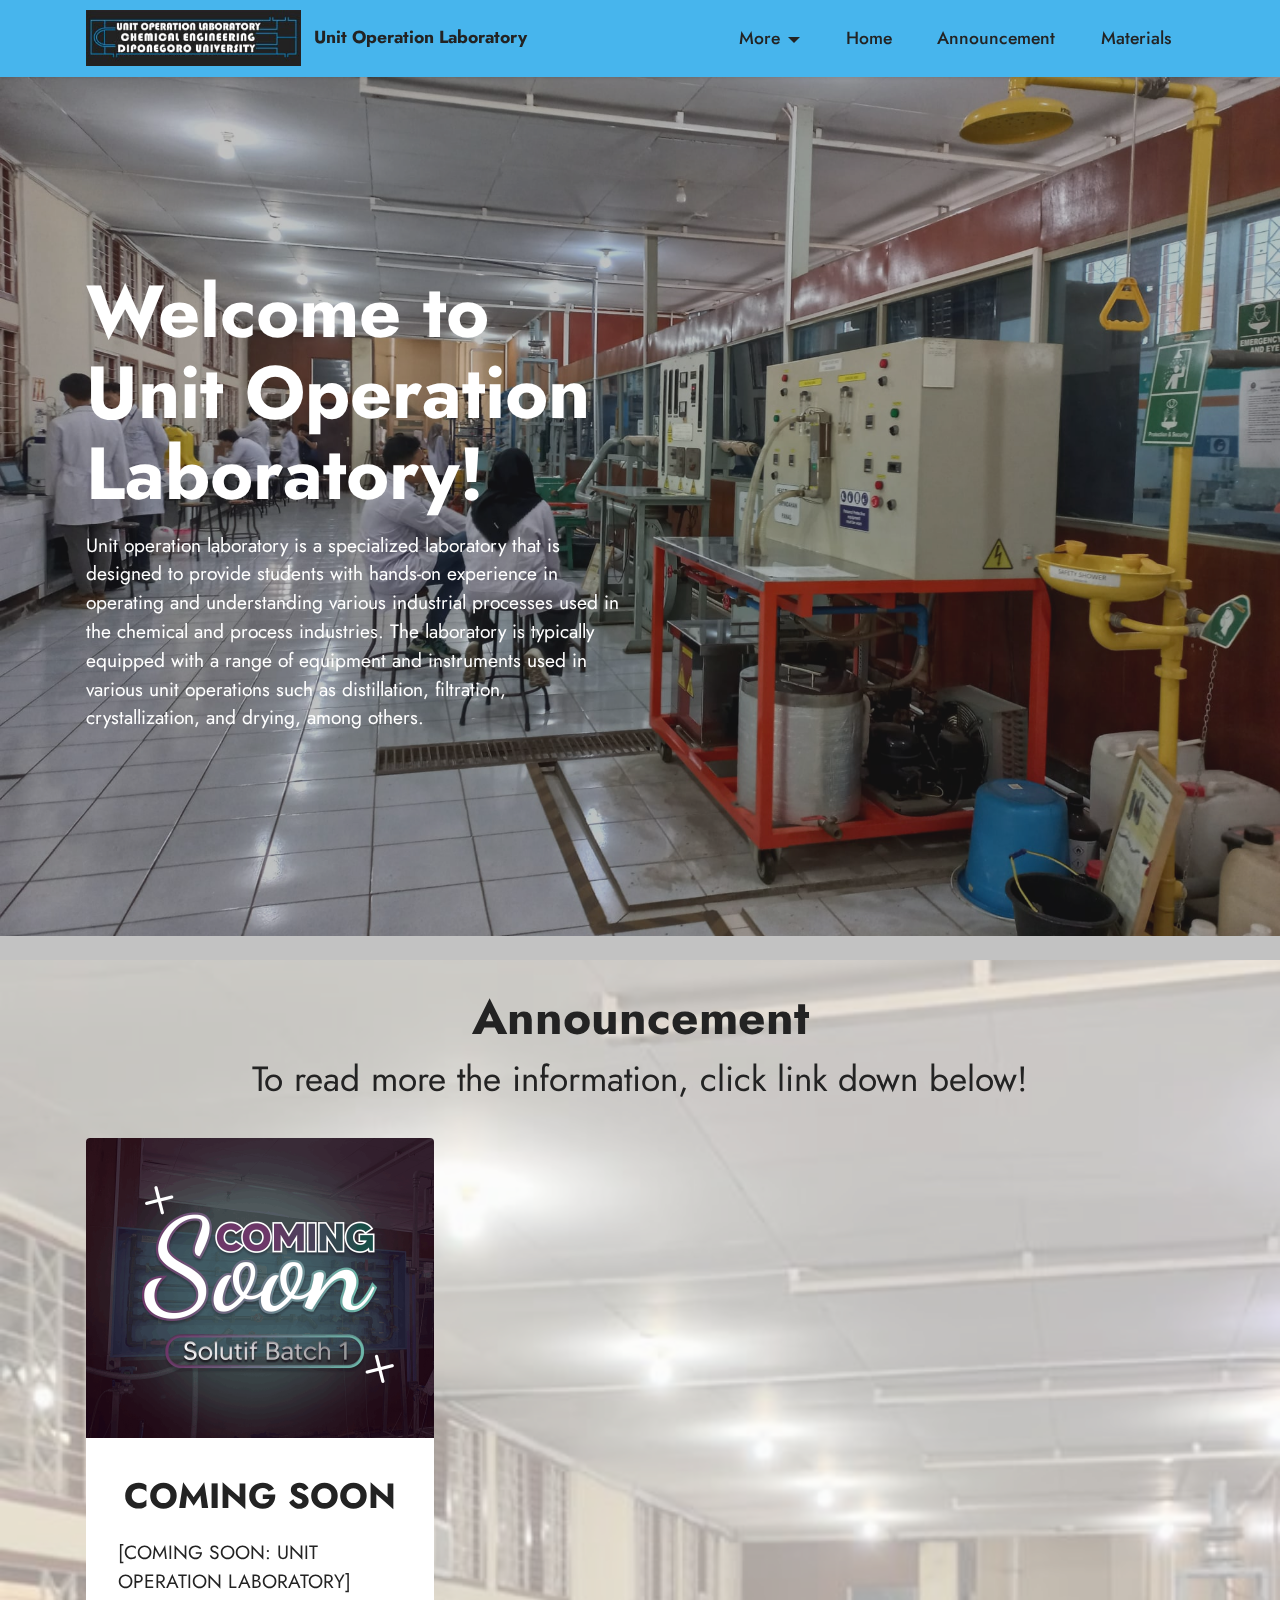
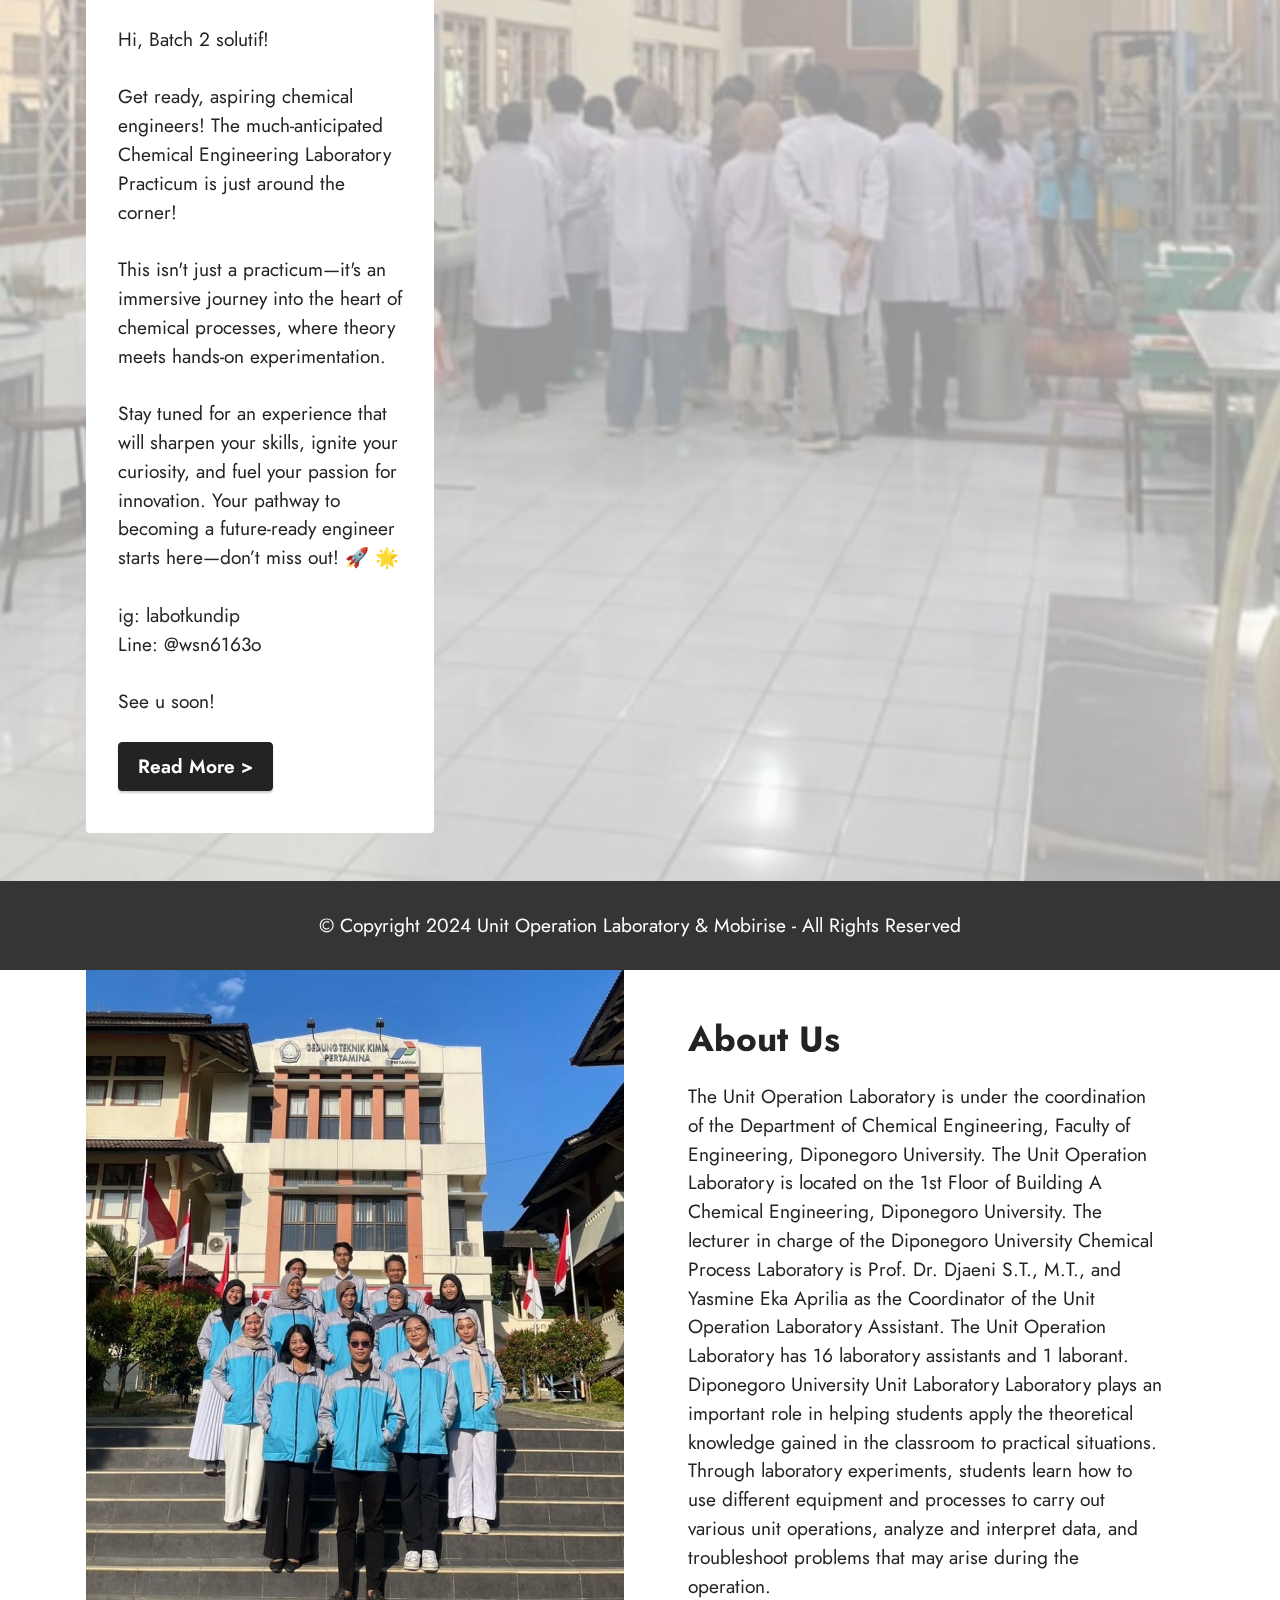
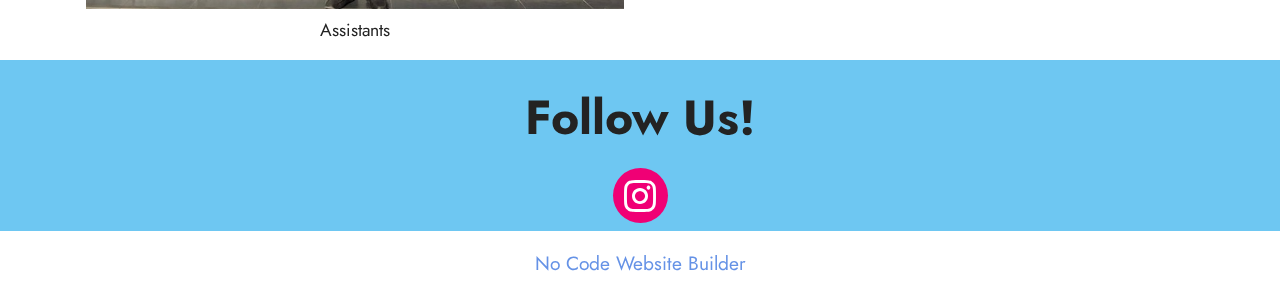
<file: index.html>
<!DOCTYPE html>
<html  >
<head>
  <!-- Site made with Mobirise Website Builder v5.9.18, https://mobirise.com -->
  <meta charset="UTF-8">
  <meta http-equiv="X-UA-Compatible" content="IE=edge">
  <meta name="generator" content="Mobirise v5.9.18, mobirise.com">
  <meta name="viewport" content="width=device-width, initial-scale=1, minimum-scale=1">
  <link rel="shortcut icon" href="assets/images/logo-otk-338x88.jpg" type="image/x-icon">
  <meta name="description" content="">
  
  
  <title>Home</title>
  <link rel="stylesheet" href="assets/bootstrap/css/bootstrap.min.css">
  <link rel="stylesheet" href="assets/bootstrap/css/bootstrap-grid.min.css">
  <link rel="stylesheet" href="assets/bootstrap/css/bootstrap-reboot.min.css">
  <link rel="stylesheet" href="assets/parallax/jarallax.css">
  <link rel="stylesheet" href="assets/dropdown/css/style.css">
  <link rel="stylesheet" href="assets/socicon/css/styles.css">
  <link rel="stylesheet" href="assets/theme/css/style.css">
  <link rel="preload" href="https://fonts.googleapis.com/css?family=Jost:100,200,300,400,500,600,700,800,900,100i,200i,300i,400i,500i,600i,700i,800i,900i&display=swap" as="style" onload="this.onload=null;this.rel='stylesheet'">
  <noscript><link rel="stylesheet" href="https://fonts.googleapis.com/css?family=Jost:100,200,300,400,500,600,700,800,900,100i,200i,300i,400i,500i,600i,700i,800i,900i&display=swap"></noscript>
  <link rel="preload" as="style" href="assets/mobirise/css/mbr-additional.css?v=a7ma8J"><link rel="stylesheet" href="assets/mobirise/css/mbr-additional.css?v=a7ma8J" type="text/css">

  
  
  
</head>
<body>
  
  <section data-bs-version="5.1" class="menu menu2 cid-tvxdoG3edG" once="menu" id="menu2-k">
    
    <nav class="navbar navbar-dropdown navbar-fixed-top navbar-expand-lg">
        <div class="container">
            <div class="navbar-brand">
                <span class="navbar-logo">
                    <a href="https://mobiri.se">
                        <img src="assets/images/logo-otk-338x88.jpg" alt="Mobirise Website Builder" style="height: 3.5rem;">
                    </a>
                </span>
                <span class="navbar-caption-wrap"><a class="navbar-caption text-black display-4" href="https://mobiri.se">Unit Operation Laboratory</a></span>
            </div>
            <button class="navbar-toggler" type="button" data-toggle="collapse" data-bs-toggle="collapse" data-target="#navbarSupportedContent" data-bs-target="#navbarSupportedContent" aria-controls="navbarNavAltMarkup" aria-expanded="false" aria-label="Toggle navigation">
                <div class="hamburger">
                    <span></span>
                    <span></span>
                    <span></span>
                    <span></span>
                </div>
            </button>
            <div class="collapse navbar-collapse" id="navbarSupportedContent">
                <ul class="navbar-nav nav-dropdown nav-right" data-app-modern-menu="true"><li class="nav-item dropdown"><a class="nav-link link text-black dropdown-toggle display-4" href="https://mobiri.se" aria-expanded="true" data-toggle="dropdown-submenu" data-bs-toggle="dropdown" data-bs-auto-close="outside">More</a><div class="dropdown-menu" aria-labelledby="dropdown-266"><a class="text-black show dropdown-item text-primary display-4" href="page1.html">Assistant Data &amp; Schedule</a><a class="text-black dropdown-item text-primary display-4" href="page2.html">Report Format</a><a class="text-black show dropdown-item text-primary display-4" href="page3.html">Lecturers &amp; Materials</a><a class="text-black show dropdown-item text-primary display-4" href="page4.html">Rules</a><a class="text-black show dropdown-item text-primary display-4" href="page5.html">Scores &amp; Points</a></div></li><li class="nav-item"><a class="nav-link link text-black text-primary display-4" href="index.html">Home</a></li>
                    <li class="nav-item"><a class="nav-link link text-black text-primary display-4" href="index.html#features4-n">Announcement</a></li>
                    <li class="nav-item"><a class="nav-link link text-black text-primary display-4" href="page6.html">Materials</a>
                    </li></ul>
                
                
            </div>
        </div>
    </nav>
</section>

<section data-bs-version="5.1" class="header2 cid-tvxgHjCMNO mbr-fullscreen mbr-parallax-background" id="header2-m">

    

    
    <div class="mbr-overlay" style="opacity: 0.3; background-color: rgb(53, 53, 53);"></div>

    <div class="container">
        <div class="row">
            <div class="col-12 col-lg-6">
                <h1 class="mbr-section-title mbr-fonts-style mb-3 display-1"><strong>Welcome to Unit Operation Laboratory!</strong></h1>
                
                <p class="mbr-text mbr-fonts-style display-7">Unit operation laboratory is a specialized laboratory that is designed to provide students with hands-on experience in operating and understanding various industrial processes used in the chemical and process industries. The laboratory is typically equipped with a range of equipment and instruments used in various unit operations such as distillation, filtration, crystallization, and drying, among others.</p>
                
            </div>
        </div>
    </div>
</section>

<section data-bs-version="5.1" class="features4 cid-tvZZeK0Zcs" id="features4-n">
    
    <div class="mbr-overlay"></div>
    <div class="container">
        <div class="mbr-section-head">
            <h4 class="mbr-section-title mbr-fonts-style align-center mb-0 display-2">
                <strong>Announcement</strong></h4>
            <h5 class="mbr-section-subtitle mbr-fonts-style align-center mb-0 mt-2 display-5">To read more the information, click link down below!</h5>
        </div>
        <div class="row mt-4">
            
            <div class="item features-image сol-12 col-md-6 col-lg-4 active">
                <div class="item-wrapper">
                    <div class="item-img">
                        <img src="assets/images/frame-23-696x870.png" alt="Mobirise Website Builder" title="" data-slide-to="0" data-bs-slide-to="0">
                    </div>
                    <div class="item-content">
                        <h5 class="item-title mbr-fonts-style display-5"><strong>COMING SOON</strong></h5>
                        
                        <p class="mbr-text mbr-fonts-style mt-3 display-7">[COMING SOON: UNIT OPERATION LABORATORY]<br><br>Hi, Batch 2 solutif!<br><br>Get ready, aspiring chemical engineers! The much-anticipated Chemical Engineering Laboratory Practicum is just around the corner! <br><br>This isn't just a practicum—it's an immersive journey into the heart of chemical processes, where theory meets hands-on experimentation. <br><br>Stay tuned for an experience that will sharpen your skills, ignite your curiosity, and fuel your passion for innovation. Your pathway to becoming a future-ready engineer starts here—don’t miss out! 🚀 🌟<br><br>ig: labotkundip<br>Line: @wsn6163o<br><br>See u soon!</p>
                    </div>
                    <div class="mbr-section-btn item-footer mt-2"><a href="https://www.instagram.com/p/C-1i4RbPQz3/?img_index=2" class="btn item-btn btn-black display-7" target="_blank">Read More &gt;</a></div>
                </div>
            </div>
            

        </div>
    </div>
</section>

<section data-bs-version="5.1" class="footer7 cid-twdw6jcejL" once="footers" id="footer7-y">

    

    

    <div class="container">
        <div class="media-container-row align-center mbr-white">
            <div class="col-12">
                <p class="mbr-text mb-0 mbr-fonts-style display-7">
                    © Copyright 2024 Unit Operation Laboratory &amp; Mobirise - All Rights Reserved
                </p>
            </div>
        </div>
    </div>
</section>

<section data-bs-version="5.1" class="image1 cid-tw06XKBudF" id="image1-p">
    

    
    

    <div class="container">
        <div class="row align-items-center">
            <div class="col-12 col-lg-6">
                <div class="image-wrapper">
                    <img src="assets/images/line-album-preface-240830-1-1076x1434.jpeg" alt="Mobirise Website Builder">
                    <p class="mbr-description mbr-fonts-style pt-2 align-center display-4">
                    Assistants</p>
                </div>
            </div>
            <div class="col-12 col-lg">
                <div class="text-wrapper">
                    <h3 class="mbr-section-title mbr-fonts-style mb-3 display-5">
                        <strong>About Us</strong></h3>
                    <p class="mbr-text mbr-fonts-style display-7">The Unit Operation Laboratory is under the coordination of the Department of Chemical Engineering, Faculty of Engineering, Diponegoro University. The Unit Operation Laboratory is located on the 1st Floor of Building A Chemical Engineering, Diponegoro University. The lecturer in charge of the Diponegoro University Chemical Process Laboratory is Prof. Dr. Djaeni S.T., M.T., and Yasmine Eka Aprilia as the Coordinator of the Unit Operation Laboratory Assistant. The Unit Operation Laboratory has 16 laboratory assistants and 1 laborant. Diponegoro University Unit Laboratory Laboratory plays an important role&nbsp;in helping students apply the theoretical knowledge gained in the classroom to practical situations. Through laboratory experiments, students learn how to use different equipment and processes to carry out various unit operations, analyze and interpret data, and troubleshoot problems that may arise during the operation.</p>
                </div>
            </div>
        </div>
    </div>
</section>

<section data-bs-version="5.1" class="share3 cid-tw09cDKn7g" id="share3-q">
    
     
    
    
    

    <div class="container">
        <div class="media-container-row">
            <div class="col-12">
                <h3 class="mbr-section-title align-center mb-3 mbr-fonts-style display-2">
                    <strong>Follow Us!</strong>
                </h3>
                <div class="social-list align-center">
                   
                    
                        
                        <a class="iconfont-wrapper bg-instagram m-2" href="https://www.instagram.com/labotkundip/" target="_blank">
                            <span class="socicon-instagram socicon"></span>
                        </a>
                        
                        
                        
                        
                        
                        
                        
                        
                </div>
            </div>
        </div>
    </div>
</section><section class="display-7" style="padding: 0;align-items: center;justify-content: center;flex-wrap: wrap;    align-content: center;display: flex;position: relative;height: 4rem;"><a href="https://mobiri.se/2953049" style="flex: 1 1;height: 4rem;position: absolute;width: 100%;z-index: 1;"><img alt="" style="height: 4rem;" src="[data-uri]"></a><p style="margin: 0;text-align: center;" class="display-7">&#8204;</p><a style="z-index:1" href="https://mobirise.com/builder/no-code-website-builder.html">No Code Website Builder</a></section><script src="assets/bootstrap/js/bootstrap.bundle.min.js"></script>  <script src="assets/parallax/jarallax.js"></script>  <script src="assets/smoothscroll/smooth-scroll.js"></script>  <script src="assets/ytplayer/index.js"></script>  <script src="assets/dropdown/js/navbar-dropdown.js"></script>  <script src="assets/theme/js/script.js"></script>  
  
  
</body>
</html>
</file>
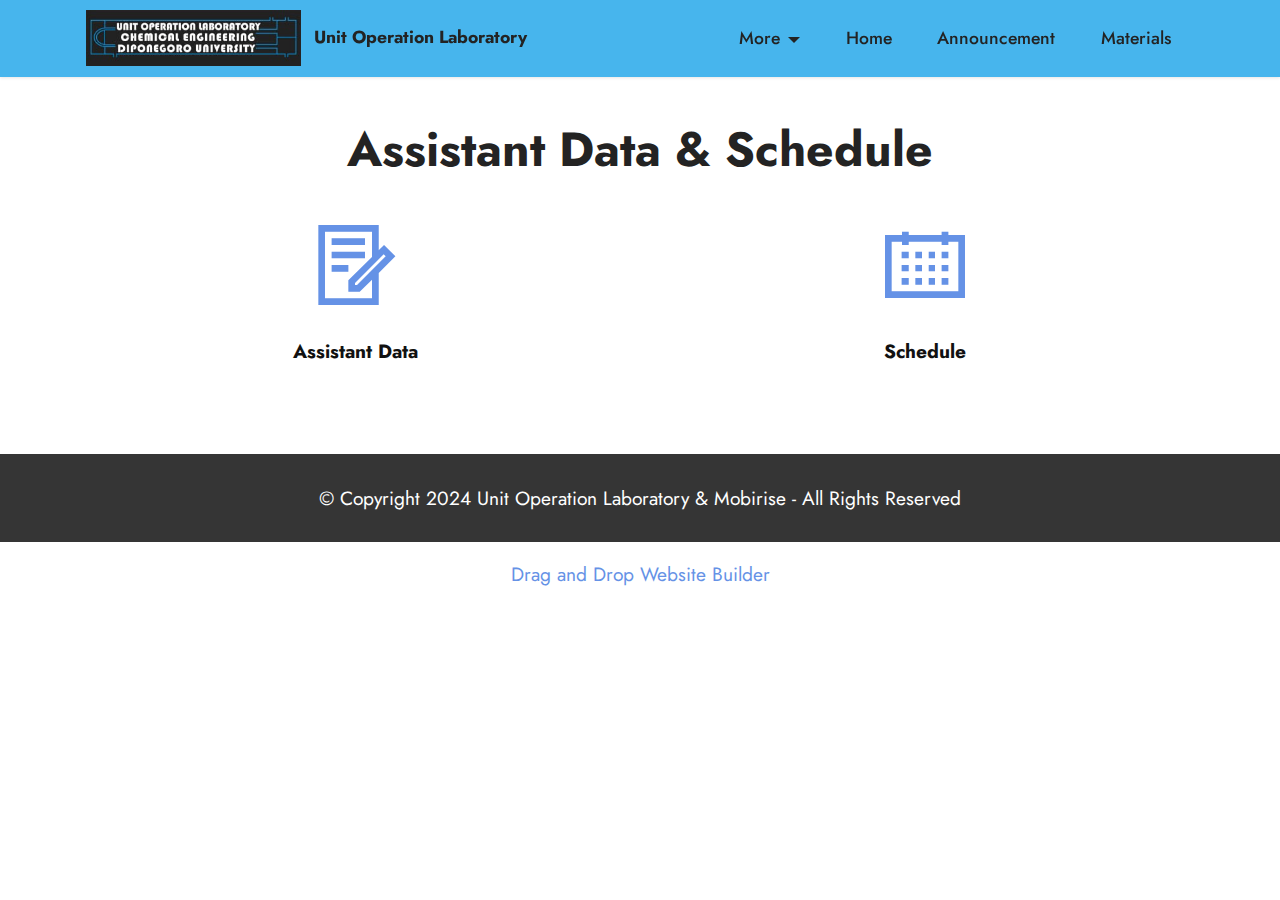
<file: page1.html>
<!DOCTYPE html>
<html  >
<head>
  <!-- Site made with Mobirise Website Builder v5.9.18, https://mobirise.com -->
  <meta charset="UTF-8">
  <meta http-equiv="X-UA-Compatible" content="IE=edge">
  <meta name="generator" content="Mobirise v5.9.18, mobirise.com">
  <meta name="viewport" content="width=device-width, initial-scale=1, minimum-scale=1">
  <link rel="shortcut icon" href="assets/images/logo-otk-338x88.jpg" type="image/x-icon">
  <meta name="description" content="">
  
  
  <title>Assistan Data &amp; Schedule</title>
  <link rel="stylesheet" href="assets/web/assets/mobirise-icons2/mobirise2.css">
  <link rel="stylesheet" href="assets/bootstrap/css/bootstrap.min.css">
  <link rel="stylesheet" href="assets/bootstrap/css/bootstrap-grid.min.css">
  <link rel="stylesheet" href="assets/bootstrap/css/bootstrap-reboot.min.css">
  <link rel="stylesheet" href="assets/dropdown/css/style.css">
  <link rel="stylesheet" href="assets/socicon/css/styles.css">
  <link rel="stylesheet" href="assets/theme/css/style.css">
  <link rel="preload" href="https://fonts.googleapis.com/css?family=Jost:100,200,300,400,500,600,700,800,900,100i,200i,300i,400i,500i,600i,700i,800i,900i&display=swap" as="style" onload="this.onload=null;this.rel='stylesheet'">
  <noscript><link rel="stylesheet" href="https://fonts.googleapis.com/css?family=Jost:100,200,300,400,500,600,700,800,900,100i,200i,300i,400i,500i,600i,700i,800i,900i&display=swap"></noscript>
  <link rel="preload" as="style" href="assets/mobirise/css/mbr-additional.css?v=nNi2K0"><link rel="stylesheet" href="assets/mobirise/css/mbr-additional.css?v=nNi2K0" type="text/css">

  
  
  
</head>
<body>
  
  <section data-bs-version="5.1" class="menu menu2 cid-tvxdoG3edG" once="menu" id="menu2-s">
    
    <nav class="navbar navbar-dropdown navbar-fixed-top navbar-expand-lg">
        <div class="container">
            <div class="navbar-brand">
                <span class="navbar-logo">
                    <a href="https://mobiri.se">
                        <img src="assets/images/logo-otk-338x88.jpg" alt="Mobirise Website Builder" style="height: 3.5rem;">
                    </a>
                </span>
                <span class="navbar-caption-wrap"><a class="navbar-caption text-black display-4" href="https://mobiri.se">Unit Operation Laboratory</a></span>
            </div>
            <button class="navbar-toggler" type="button" data-toggle="collapse" data-bs-toggle="collapse" data-target="#navbarSupportedContent" data-bs-target="#navbarSupportedContent" aria-controls="navbarNavAltMarkup" aria-expanded="false" aria-label="Toggle navigation">
                <div class="hamburger">
                    <span></span>
                    <span></span>
                    <span></span>
                    <span></span>
                </div>
            </button>
            <div class="collapse navbar-collapse" id="navbarSupportedContent">
                <ul class="navbar-nav nav-dropdown nav-right" data-app-modern-menu="true"><li class="nav-item dropdown open"><a class="nav-link link text-black dropdown-toggle display-4" href="https://mobiri.se" aria-expanded="true" data-toggle="dropdown-submenu" data-bs-toggle="dropdown" data-bs-auto-close="outside">More</a><div class="dropdown-menu" aria-labelledby="dropdown-266"><a class="text-black show dropdown-item text-primary display-4" href="page1.html">Assistant Data &amp; Schedule</a><a class="text-black dropdown-item text-primary display-4" href="page2.html">Report Format</a><a class="text-black show dropdown-item text-primary display-4" href="page3.html">Lecturers &amp; Materials</a><a class="text-black show dropdown-item text-primary display-4" href="page4.html">Rules</a><a class="text-black show dropdown-item text-primary display-4" href="page5.html">Scores &amp; Points</a></div></li><li class="nav-item"><a class="nav-link link text-black text-primary display-4" href="index.html">Home</a></li>
                    <li class="nav-item"><a class="nav-link link text-black text-primary display-4" href="index.html#features4-n">Announcement</a></li>
                    <li class="nav-item"><a class="nav-link link text-black text-primary display-4" href="page6.html">Materials</a>
                    </li></ul>
                
                
            </div>
        </div>
    </nav>
</section>

<section data-bs-version="5.1" class="features13 cid-twdr5SM9gN" id="features14-t">
    

    
    
    <div class="container">
        <div class="row">
            <div class="col-12">
                <h3 class="mbr-section-title align-center mb-4 mbr-fonts-style display-2"><strong>Assistant Data &amp; Schedule</strong></h3>
            </div>
            <div class="card col-12 col-md-4 col-lg-2 p-3">
                <div class="card-wrapper">
                    <div class="card-box align-center">
                        <a href="https://drive.google.com/file/d/1V83iNtYYr4Mv_HPEdjilzQ0UzI2VbXCv/view?usp=drive_link" target="_blank"><span class="mbr-iconfont mobi-mbri-contact-form mobi-mbri"></span></a>
                        <h4 class="card-title align-center mbr-black mbr-fonts-style display-7">
                            <strong>Assistant Data</strong></h4>
                    </div>
                </div>
            </div>
            <div class="card p-3 col-12 col-md-4 col-lg-2">
                <div class="card-wrapper">
                    <div class="card-box align-center">
                        <a href="https://drive.google.com/file/d/1EeoSB9BEwupvdcUFpztO14EAmNGcHOU_/view?usp=drive_link" target="_blank"><span class="mbr-iconfont mobi-mbri-calendar mobi-mbri"></span></a>
                        <h4 class="card-title align-center mbr-black mbr-fonts-style display-7">
                            <strong>Schedule</strong></h4>
                    </div>
                </div>
            </div>
            
            
            
            
        </div>
    </div>
</section>

<section data-bs-version="5.1" class="footer7 cid-twdw6jcejL" once="footers" id="footer7-y">

    

    

    <div class="container">
        <div class="media-container-row align-center mbr-white">
            <div class="col-12">
                <p class="mbr-text mb-0 mbr-fonts-style display-7">
                    © Copyright 2024 Unit Operation Laboratory &amp; Mobirise - All Rights Reserved
                </p>
            </div>
        </div>
    </div>
</section><section class="display-7" style="padding: 0;align-items: center;justify-content: center;flex-wrap: wrap;    align-content: center;display: flex;position: relative;height: 4rem;"><a href="https://mobiri.se/2953049" style="flex: 1 1;height: 4rem;position: absolute;width: 100%;z-index: 1;"><img alt="" style="height: 4rem;" src="[data-uri]"></a><p style="margin: 0;text-align: center;" class="display-7">&#8204;</p><a style="z-index:1" href="https://mobirise.com/drag-drop-website-builder.html">Drag and Drop Website Builder</a></section><script src="assets/bootstrap/js/bootstrap.bundle.min.js"></script>  <script src="assets/smoothscroll/smooth-scroll.js"></script>  <script src="assets/ytplayer/index.js"></script>  <script src="assets/dropdown/js/navbar-dropdown.js"></script>  <script src="assets/theme/js/script.js"></script>  
  
  
</body>
</html>
</file>
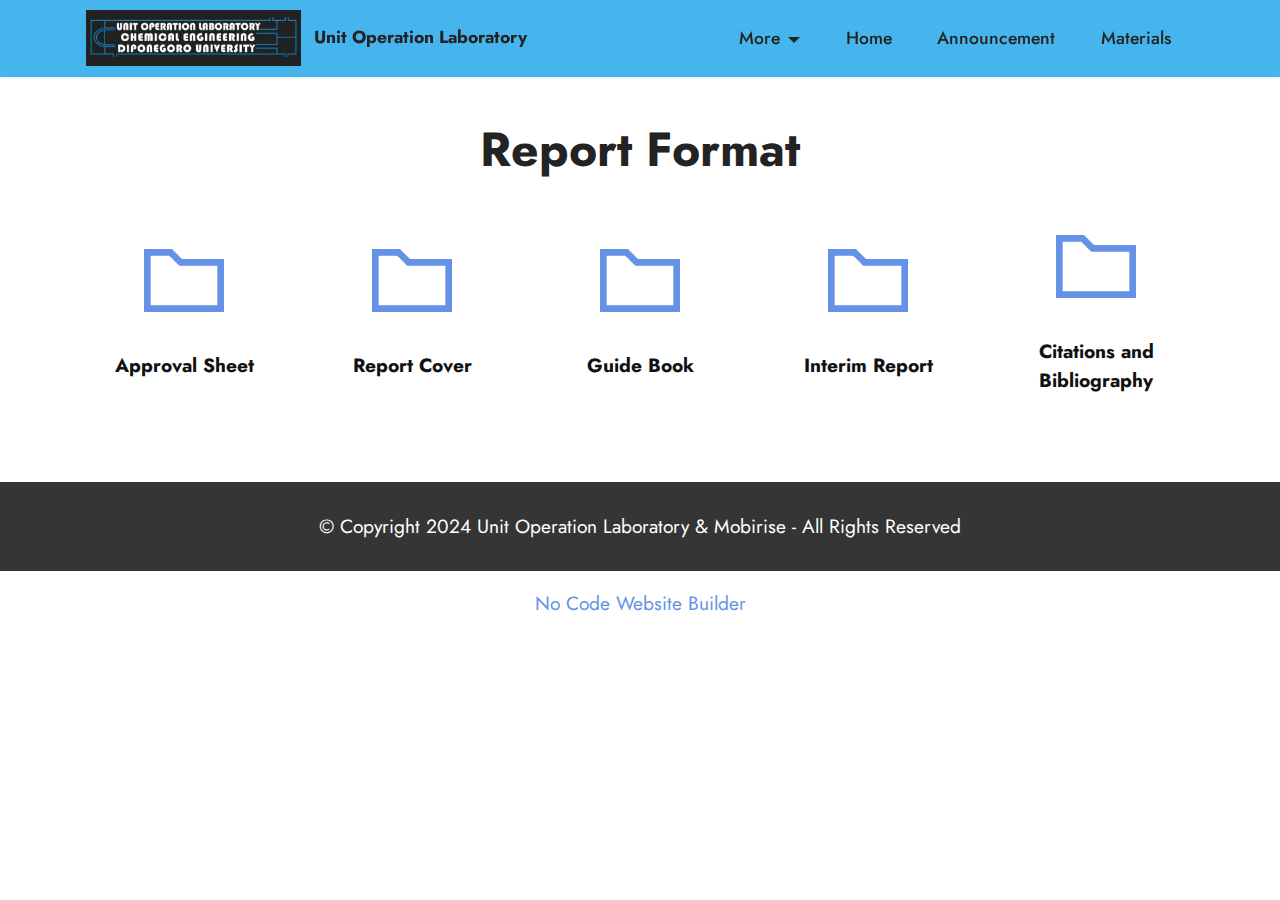
<file: page2.html>
<!DOCTYPE html>
<html  >
<head>
  <!-- Site made with Mobirise Website Builder v5.9.18, https://mobirise.com -->
  <meta charset="UTF-8">
  <meta http-equiv="X-UA-Compatible" content="IE=edge">
  <meta name="generator" content="Mobirise v5.9.18, mobirise.com">
  <meta name="viewport" content="width=device-width, initial-scale=1, minimum-scale=1">
  <link rel="shortcut icon" href="assets/images/logo-otk-338x88.jpg" type="image/x-icon">
  <meta name="description" content="">
  
  
  <title>Report Format</title>
  <link rel="stylesheet" href="assets/web/assets/mobirise-icons2/mobirise2.css">
  <link rel="stylesheet" href="assets/bootstrap/css/bootstrap.min.css">
  <link rel="stylesheet" href="assets/bootstrap/css/bootstrap-grid.min.css">
  <link rel="stylesheet" href="assets/bootstrap/css/bootstrap-reboot.min.css">
  <link rel="stylesheet" href="assets/dropdown/css/style.css">
  <link rel="stylesheet" href="assets/socicon/css/styles.css">
  <link rel="stylesheet" href="assets/theme/css/style.css">
  <link rel="preload" href="https://fonts.googleapis.com/css?family=Jost:100,200,300,400,500,600,700,800,900,100i,200i,300i,400i,500i,600i,700i,800i,900i&display=swap" as="style" onload="this.onload=null;this.rel='stylesheet'">
  <noscript><link rel="stylesheet" href="https://fonts.googleapis.com/css?family=Jost:100,200,300,400,500,600,700,800,900,100i,200i,300i,400i,500i,600i,700i,800i,900i&display=swap"></noscript>
  <link rel="preload" as="style" href="assets/mobirise/css/mbr-additional.css?v=NYKsQU"><link rel="stylesheet" href="assets/mobirise/css/mbr-additional.css?v=NYKsQU" type="text/css">

  
  
  
</head>
<body>
  
  <section data-bs-version="5.1" class="menu menu2 cid-tvxdoG3edG" once="menu" id="menu2-u">
    
    <nav class="navbar navbar-dropdown navbar-fixed-top navbar-expand-lg">
        <div class="container">
            <div class="navbar-brand">
                <span class="navbar-logo">
                    <a href="https://mobiri.se">
                        <img src="assets/images/logo-otk-338x88.jpg" alt="Mobirise Website Builder" style="height: 3.5rem;">
                    </a>
                </span>
                <span class="navbar-caption-wrap"><a class="navbar-caption text-black display-4" href="https://mobiri.se">Unit Operation Laboratory</a></span>
            </div>
            <button class="navbar-toggler" type="button" data-toggle="collapse" data-bs-toggle="collapse" data-target="#navbarSupportedContent" data-bs-target="#navbarSupportedContent" aria-controls="navbarNavAltMarkup" aria-expanded="false" aria-label="Toggle navigation">
                <div class="hamburger">
                    <span></span>
                    <span></span>
                    <span></span>
                    <span></span>
                </div>
            </button>
            <div class="collapse navbar-collapse" id="navbarSupportedContent">
                <ul class="navbar-nav nav-dropdown nav-right" data-app-modern-menu="true"><li class="nav-item dropdown open"><a class="nav-link link text-black dropdown-toggle display-4" href="https://mobiri.se" aria-expanded="true" data-toggle="dropdown-submenu" data-bs-toggle="dropdown" data-bs-auto-close="outside">More</a><div class="dropdown-menu" aria-labelledby="dropdown-266"><a class="text-black show dropdown-item text-primary display-4" href="page1.html">Assistant Data &amp; Schedule</a><a class="text-black dropdown-item text-primary display-4" href="page2.html">Report Format</a><a class="text-black show dropdown-item text-primary display-4" href="page3.html">Lecturers &amp; Materials</a><a class="text-black show dropdown-item text-primary display-4" href="page4.html">Rules</a><a class="text-black show dropdown-item text-primary display-4" href="page5.html">Scores &amp; Points</a></div></li><li class="nav-item"><a class="nav-link link text-black text-primary display-4" href="index.html">Home</a></li>
                    <li class="nav-item"><a class="nav-link link text-black text-primary display-4" href="index.html#features4-n">Announcement</a></li>
                    <li class="nav-item"><a class="nav-link link text-black text-primary display-4" href="page6.html">Materials</a>
                    </li></ul>
                
                
            </div>
        </div>
    </nav>
</section>

<section data-bs-version="5.1" class="features13 cid-twdtw23BHC" id="features14-x">
    

    
    
    <div class="container">
        <div class="row">
            <div class="col-12">
                <h3 class="mbr-section-title align-center mb-4 mbr-fonts-style display-2"><strong>Report Format</strong></h3>
            </div>
            <div class="card col-12 col-md-4 col-lg-2 p-3">
                <div class="card-wrapper">
                    <div class="card-box align-center">
                        <a href="https://drive.google.com/file/d/12b6QA_GH4_BRca1DqwIn3csi57UDXMOQ/view?usp=sharing" target="_blank"><span class="mbr-iconfont mobi-mbri-folder mobi-mbri"></span></a>
                        <h4 class="card-title align-center mbr-black mbr-fonts-style display-7">
                            <strong>Approval Sheet</strong></h4>
                    </div>
                </div>
            </div>
            <div class="card p-3 col-12 col-md-4 col-lg-2">
                <div class="card-wrapper">
                    <div class="card-box align-center">
                        <a href="https://drive.google.com/file/d/1ngzz6rK7GY0t0_6UVVoVhTj7AZbHMLnL/view?usp=sharing" target="_blank"><span class="mbr-iconfont mobi-mbri-folder mobi-mbri"></span></a>
                        <h4 class="card-title align-center mbr-black mbr-fonts-style display-7">
                            <strong>Report Cover</strong></h4>
                    </div>
                </div>
            </div>
            <div class="card p-3 col-12 col-md-4 col-lg-2">
                <div class="card-wrapper">
                    <div class="card-box align-center">
                        <a href="https://drive.google.com/file/d/1YyooEQJ_wGzPRsEU6WsytLoM1X8cgRMd/view?usp=sharing" target="_blank"><span class="mbr-iconfont mobi-mbri-folder mobi-mbri"></span></a>
                        <h4 class="card-title align-center mbr-black mbr-fonts-style display-7"><strong>Guide Book</strong></h4>
                    </div>
                </div>
            </div>
            <div class="card p-3 col-12 col-md-4 col-lg-2">
                <div class="card-wrapper">
                    <div class="card-box align-center">
                        <a href="https://drive.google.com/file/d/1vBfGEMUgqfd5QaIEfGXOJJu3WTXroAnf/view?usp=sharing" target="_blank"><span class="mbr-iconfont mobi-mbri-folder mobi-mbri"></span></a>
                        <h4 class="card-title align-center mbr-black mbr-fonts-style display-7"><strong>Interim Report</strong></h4>
                    </div>
                </div>
            </div>
            <div class="card p-3 col-12 col-md-4 col-lg-2">
                <div class="card-wrapper">
                    <div class="card-box align-center">
                        <a href="https://drive.google.com/file/d/15MJ82t_t_XWGD4FGCI5iBm-236LtUI8x/view?usp=sharing" target="_blank"><span class="mbr-iconfont mobi-mbri-folder mobi-mbri"></span></a>
                        <h4 class="card-title align-center mbr-black mbr-fonts-style display-7">
                            <strong>Citations and Bibliography</strong></h4>
                    </div>
                </div>
            </div>
            
        </div>
    </div>
</section>

<section data-bs-version="5.1" class="footer7 cid-twdw6jcejL" once="footers" id="footer7-y">

    

    

    <div class="container">
        <div class="media-container-row align-center mbr-white">
            <div class="col-12">
                <p class="mbr-text mb-0 mbr-fonts-style display-7">
                    © Copyright 2024 Unit Operation Laboratory &amp; Mobirise - All Rights Reserved
                </p>
            </div>
        </div>
    </div>
</section><section class="display-7" style="padding: 0;align-items: center;justify-content: center;flex-wrap: wrap;    align-content: center;display: flex;position: relative;height: 4rem;"><a href="https://mobiri.se/2953049" style="flex: 1 1;height: 4rem;position: absolute;width: 100%;z-index: 1;"><img alt="" style="height: 4rem;" src="[data-uri]"></a><p style="margin: 0;text-align: center;" class="display-7">&#8204;</p><a style="z-index:1" href="https://mobirise.com/builder/no-code-website-builder.html">No Code Website Builder</a></section><script src="assets/bootstrap/js/bootstrap.bundle.min.js"></script>  <script src="assets/smoothscroll/smooth-scroll.js"></script>  <script src="assets/ytplayer/index.js"></script>  <script src="assets/dropdown/js/navbar-dropdown.js"></script>  <script src="assets/theme/js/script.js"></script>  
  
  
</body>
</html>
</file>
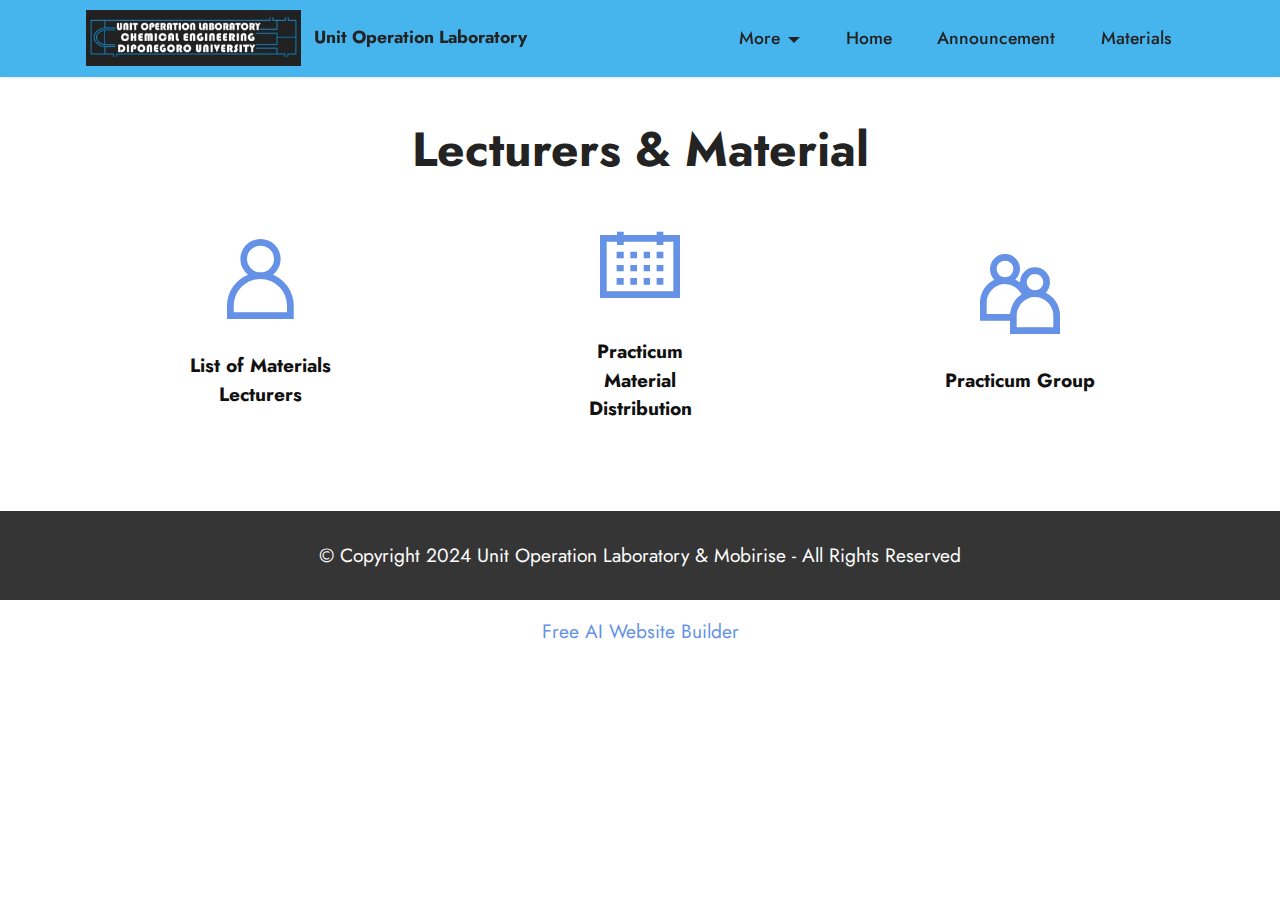
<file: page3.html>
<!DOCTYPE html>
<html  >
<head>
  <!-- Site made with Mobirise Website Builder v5.9.18, https://mobirise.com -->
  <meta charset="UTF-8">
  <meta http-equiv="X-UA-Compatible" content="IE=edge">
  <meta name="generator" content="Mobirise v5.9.18, mobirise.com">
  <meta name="viewport" content="width=device-width, initial-scale=1, minimum-scale=1">
  <link rel="shortcut icon" href="assets/images/logo-otk-338x88.jpg" type="image/x-icon">
  <meta name="description" content="">
  
  
  <title>Lecturers &amp; Materials</title>
  <link rel="stylesheet" href="assets/web/assets/mobirise-icons2/mobirise2.css">
  <link rel="stylesheet" href="assets/bootstrap/css/bootstrap.min.css">
  <link rel="stylesheet" href="assets/bootstrap/css/bootstrap-grid.min.css">
  <link rel="stylesheet" href="assets/bootstrap/css/bootstrap-reboot.min.css">
  <link rel="stylesheet" href="assets/dropdown/css/style.css">
  <link rel="stylesheet" href="assets/socicon/css/styles.css">
  <link rel="stylesheet" href="assets/theme/css/style.css">
  <link rel="preload" href="https://fonts.googleapis.com/css?family=Jost:100,200,300,400,500,600,700,800,900,100i,200i,300i,400i,500i,600i,700i,800i,900i&display=swap" as="style" onload="this.onload=null;this.rel='stylesheet'">
  <noscript><link rel="stylesheet" href="https://fonts.googleapis.com/css?family=Jost:100,200,300,400,500,600,700,800,900,100i,200i,300i,400i,500i,600i,700i,800i,900i&display=swap"></noscript>
  <link rel="preload" as="style" href="assets/mobirise/css/mbr-additional.css?v=2l9Qs4"><link rel="stylesheet" href="assets/mobirise/css/mbr-additional.css?v=2l9Qs4" type="text/css">

  
  
  
</head>
<body>
  
  <section data-bs-version="5.1" class="menu menu2 cid-tvxdoG3edG" once="menu" id="menu2-z">
    
    <nav class="navbar navbar-dropdown navbar-fixed-top navbar-expand-lg">
        <div class="container">
            <div class="navbar-brand">
                <span class="navbar-logo">
                    <a href="https://mobiri.se">
                        <img src="assets/images/logo-otk-338x88.jpg" alt="Mobirise Website Builder" style="height: 3.5rem;">
                    </a>
                </span>
                <span class="navbar-caption-wrap"><a class="navbar-caption text-black display-4" href="https://mobiri.se">Unit Operation Laboratory</a></span>
            </div>
            <button class="navbar-toggler" type="button" data-toggle="collapse" data-bs-toggle="collapse" data-target="#navbarSupportedContent" data-bs-target="#navbarSupportedContent" aria-controls="navbarNavAltMarkup" aria-expanded="false" aria-label="Toggle navigation">
                <div class="hamburger">
                    <span></span>
                    <span></span>
                    <span></span>
                    <span></span>
                </div>
            </button>
            <div class="collapse navbar-collapse" id="navbarSupportedContent">
                <ul class="navbar-nav nav-dropdown nav-right" data-app-modern-menu="true"><li class="nav-item dropdown open"><a class="nav-link link text-black dropdown-toggle display-4" href="https://mobiri.se" aria-expanded="true" data-toggle="dropdown-submenu" data-bs-toggle="dropdown" data-bs-auto-close="outside">More</a><div class="dropdown-menu" aria-labelledby="dropdown-266"><a class="text-black show dropdown-item text-primary display-4" href="page1.html">Assistant Data &amp; Schedule</a><a class="text-black dropdown-item text-primary display-4" href="page2.html">Report Format</a><a class="text-black show dropdown-item text-primary display-4" href="page3.html">Lecturers &amp; Materials</a><a class="text-black show dropdown-item text-primary display-4" href="page4.html">Rules</a><a class="text-black show dropdown-item text-primary display-4" href="page5.html">Scores &amp; Points</a></div></li><li class="nav-item"><a class="nav-link link text-black text-primary display-4" href="index.html">Home</a></li>
                    <li class="nav-item"><a class="nav-link link text-black text-primary display-4" href="index.html#features4-n">Announcement</a></li>
                    <li class="nav-item"><a class="nav-link link text-black text-primary display-4" href="page6.html">Materials</a>
                    </li></ul>
                
                
            </div>
        </div>
    </nav>
</section>

<section data-bs-version="5.1" class="features13 cid-twdwUusOnN" id="features14-11">
    

    
    
    <div class="container">
        <div class="row">
            <div class="col-12">
                <h3 class="mbr-section-title align-center mb-4 mbr-fonts-style display-2"><strong>Lecturers &amp; Material</strong></h3>
            </div>
            <div class="card col-12 col-md-4 col-lg-2 p-3">
                <div class="card-wrapper">
                    <div class="card-box align-center">
                        <a href="https://drive.google.com/file/d/1TUHowusWxLgt-O3ek6oUwEXN_LDLublz/view?usp=drive_link" target="_blank"><span class="mbr-iconfont mobi-mbri-user mobi-mbri"></span></a>
                        <h4 class="card-title align-center mbr-black mbr-fonts-style display-7">
                            <strong>List of Materials Lecturers</strong></h4>
                    </div>
                </div>
            </div>
            <div class="card p-3 col-12 col-md-4 col-lg-2">
                <div class="card-wrapper">
                    <div class="card-box align-center">
                        <a href="https://drive.google.com/file/d/1vjYft-eYQR01dCyRZHJZ9poN2LjHuyvZ/view?usp=drive_link" target="_blank"><span class="mbr-iconfont mobi-mbri-calendar mobi-mbri"></span></a>
                        <h4 class="card-title align-center mbr-black mbr-fonts-style display-7"><strong>Practicum Material Distribution</strong></h4>
                    </div>
                </div>
            </div>
            <div class="card p-3 col-12 col-md-4 col-lg-2">
                <div class="card-wrapper">
                    <div class="card-box align-center">
                        <a href="https://drive.google.com/file/d/1Igm6smfJAlBY-Pp8-DQDQ8U66igcjwyt/view?usp=drive_link" target="_blank"><span class="mbr-iconfont mobi-mbri-users mobi-mbri"></span></a>
                        <h4 class="card-title align-center mbr-black mbr-fonts-style display-7">
                            <strong>Practicum Group</strong></h4>
                    </div>
                </div>
            </div>
            
            
            
        </div>
    </div>
</section>

<section data-bs-version="5.1" class="footer7 cid-twdw6jcejL" once="footers" id="footer7-10">

    

    

    <div class="container">
        <div class="media-container-row align-center mbr-white">
            <div class="col-12">
                <p class="mbr-text mb-0 mbr-fonts-style display-7">
                    © Copyright 2024 Unit Operation Laboratory &amp; Mobirise - All Rights Reserved
                </p>
            </div>
        </div>
    </div>
</section><section class="display-7" style="padding: 0;align-items: center;justify-content: center;flex-wrap: wrap;    align-content: center;display: flex;position: relative;height: 4rem;"><a href="https://mobiri.se/2953049" style="flex: 1 1;height: 4rem;position: absolute;width: 100%;z-index: 1;"><img alt="" style="height: 4rem;" src="[data-uri]"></a><p style="margin: 0;text-align: center;" class="display-7">&#8204;</p><a style="z-index:1" href="https://mobirise.com/builder/ai-website-builder.html">Free AI Website Builder</a></section><script src="assets/bootstrap/js/bootstrap.bundle.min.js"></script>  <script src="assets/smoothscroll/smooth-scroll.js"></script>  <script src="assets/ytplayer/index.js"></script>  <script src="assets/dropdown/js/navbar-dropdown.js"></script>  <script src="assets/theme/js/script.js"></script>  
  
  
</body>
</html>
</file>
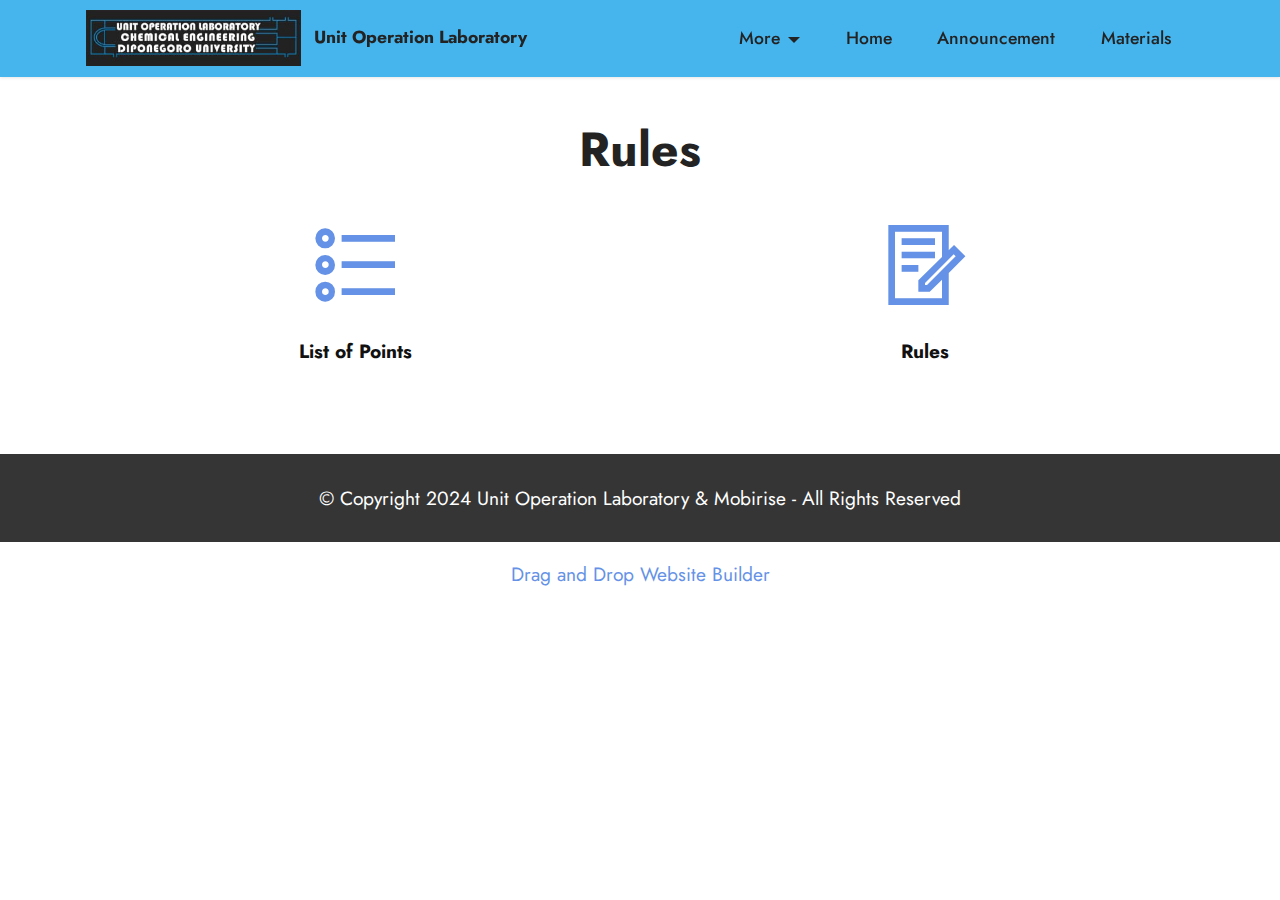
<file: page4.html>
<!DOCTYPE html>
<html  >
<head>
  <!-- Site made with Mobirise Website Builder v5.9.18, https://mobirise.com -->
  <meta charset="UTF-8">
  <meta http-equiv="X-UA-Compatible" content="IE=edge">
  <meta name="generator" content="Mobirise v5.9.18, mobirise.com">
  <meta name="viewport" content="width=device-width, initial-scale=1, minimum-scale=1">
  <link rel="shortcut icon" href="assets/images/logo-otk-338x88.jpg" type="image/x-icon">
  <meta name="description" content="">
  
  
  <title>Rules</title>
  <link rel="stylesheet" href="assets/web/assets/mobirise-icons2/mobirise2.css">
  <link rel="stylesheet" href="assets/bootstrap/css/bootstrap.min.css">
  <link rel="stylesheet" href="assets/bootstrap/css/bootstrap-grid.min.css">
  <link rel="stylesheet" href="assets/bootstrap/css/bootstrap-reboot.min.css">
  <link rel="stylesheet" href="assets/dropdown/css/style.css">
  <link rel="stylesheet" href="assets/socicon/css/styles.css">
  <link rel="stylesheet" href="assets/theme/css/style.css">
  <link rel="preload" href="https://fonts.googleapis.com/css?family=Jost:100,200,300,400,500,600,700,800,900,100i,200i,300i,400i,500i,600i,700i,800i,900i&display=swap" as="style" onload="this.onload=null;this.rel='stylesheet'">
  <noscript><link rel="stylesheet" href="https://fonts.googleapis.com/css?family=Jost:100,200,300,400,500,600,700,800,900,100i,200i,300i,400i,500i,600i,700i,800i,900i&display=swap"></noscript>
  <link rel="preload" as="style" href="assets/mobirise/css/mbr-additional.css?v=oLwPto"><link rel="stylesheet" href="assets/mobirise/css/mbr-additional.css?v=oLwPto" type="text/css">

  
  
  
</head>
<body>
  
  <section data-bs-version="5.1" class="menu menu2 cid-tvxdoG3edG" once="menu" id="menu2-12">
    
    <nav class="navbar navbar-dropdown navbar-fixed-top navbar-expand-lg">
        <div class="container">
            <div class="navbar-brand">
                <span class="navbar-logo">
                    <a href="https://mobiri.se">
                        <img src="assets/images/logo-otk-338x88.jpg" alt="Mobirise Website Builder" style="height: 3.5rem;">
                    </a>
                </span>
                <span class="navbar-caption-wrap"><a class="navbar-caption text-black display-4" href="https://mobiri.se">Unit Operation Laboratory</a></span>
            </div>
            <button class="navbar-toggler" type="button" data-toggle="collapse" data-bs-toggle="collapse" data-target="#navbarSupportedContent" data-bs-target="#navbarSupportedContent" aria-controls="navbarNavAltMarkup" aria-expanded="false" aria-label="Toggle navigation">
                <div class="hamburger">
                    <span></span>
                    <span></span>
                    <span></span>
                    <span></span>
                </div>
            </button>
            <div class="collapse navbar-collapse" id="navbarSupportedContent">
                <ul class="navbar-nav nav-dropdown nav-right" data-app-modern-menu="true"><li class="nav-item dropdown open"><a class="nav-link link text-black dropdown-toggle display-4" href="https://mobiri.se" aria-expanded="true" data-toggle="dropdown-submenu" data-bs-toggle="dropdown" data-bs-auto-close="outside">More</a><div class="dropdown-menu" aria-labelledby="dropdown-266"><a class="text-black show dropdown-item text-primary display-4" href="page1.html">Assistant Data &amp; Schedule</a><a class="text-black dropdown-item text-primary display-4" href="page2.html">Report Format</a><a class="text-black show dropdown-item text-primary display-4" href="page3.html">Lecturers &amp; Materials</a><a class="text-black show dropdown-item text-primary display-4" href="page4.html">Rules</a><a class="text-black show dropdown-item text-primary display-4" href="page5.html">Scores &amp; Points</a></div></li><li class="nav-item"><a class="nav-link link text-black text-primary display-4" href="index.html">Home</a></li>
                    <li class="nav-item"><a class="nav-link link text-black text-primary display-4" href="index.html#features4-n">Announcement</a></li>
                    <li class="nav-item"><a class="nav-link link text-black text-primary display-4" href="page6.html">Materials</a>
                    </li></ul>
                
                
            </div>
        </div>
    </nav>
</section>

<section data-bs-version="5.1" class="features13 cid-twk0cLO0LU" id="features14-16">
    

    
    
    <div class="container">
        <div class="row">
            <div class="col-12">
                <h3 class="mbr-section-title align-center mb-4 mbr-fonts-style display-2"><strong>Rules</strong></h3>
            </div>
            <div class="card col-12 col-md-4 col-lg-2 p-3">
                <div class="card-wrapper">
                    <div class="card-box align-center">
                        <a href="https://docs.google.com/document/d/1tqF6XKFy16B6e_PfYB6eEXRa2rJuUNcC/edit?usp=drive_link&ouid=108392567403374574198&rtpof=true&sd=true" target="_blank"><span class="mbr-iconfont mobi-mbri-bulleted-list mobi-mbri"></span></a>
                        <h4 class="card-title align-center mbr-black mbr-fonts-style display-7"><strong>List of Points</strong></h4>
                    </div>
                </div>
            </div>
            <div class="card p-3 col-12 col-md-4 col-lg-2">
                <div class="card-wrapper">
                    <div class="card-box align-center">
                        <a href="https://drive.google.com/file/d/12QNKS2ISu29g8qXGBQUwA2DpYImFEHwj/view?usp=drive_link" target="_blank"><span class="mbr-iconfont mobi-mbri-contact-form mobi-mbri"></span></a>
                        <h4 class="card-title align-center mbr-black mbr-fonts-style display-7"><strong>Rules</strong></h4>
                    </div>
                </div>
            </div>
            
            
            
            
        </div>
    </div>
</section>

<section data-bs-version="5.1" class="footer7 cid-twdw6jcejL" once="footers" id="footer7-13">

    

    

    <div class="container">
        <div class="media-container-row align-center mbr-white">
            <div class="col-12">
                <p class="mbr-text mb-0 mbr-fonts-style display-7">
                    © Copyright 2024 Unit Operation Laboratory &amp; Mobirise - All Rights Reserved
                </p>
            </div>
        </div>
    </div>
</section><section class="display-7" style="padding: 0;align-items: center;justify-content: center;flex-wrap: wrap;    align-content: center;display: flex;position: relative;height: 4rem;"><a href="https://mobiri.se/2953049" style="flex: 1 1;height: 4rem;position: absolute;width: 100%;z-index: 1;"><img alt="" style="height: 4rem;" src="[data-uri]"></a><p style="margin: 0;text-align: center;" class="display-7">&#8204;</p><a style="z-index:1" href="https://mobirise.com/drag-drop-website-builder.html">Drag and Drop Website Builder</a></section><script src="assets/bootstrap/js/bootstrap.bundle.min.js"></script>  <script src="assets/smoothscroll/smooth-scroll.js"></script>  <script src="assets/ytplayer/index.js"></script>  <script src="assets/dropdown/js/navbar-dropdown.js"></script>  <script src="assets/theme/js/script.js"></script>  
  
  
</body>
</html>
</file>
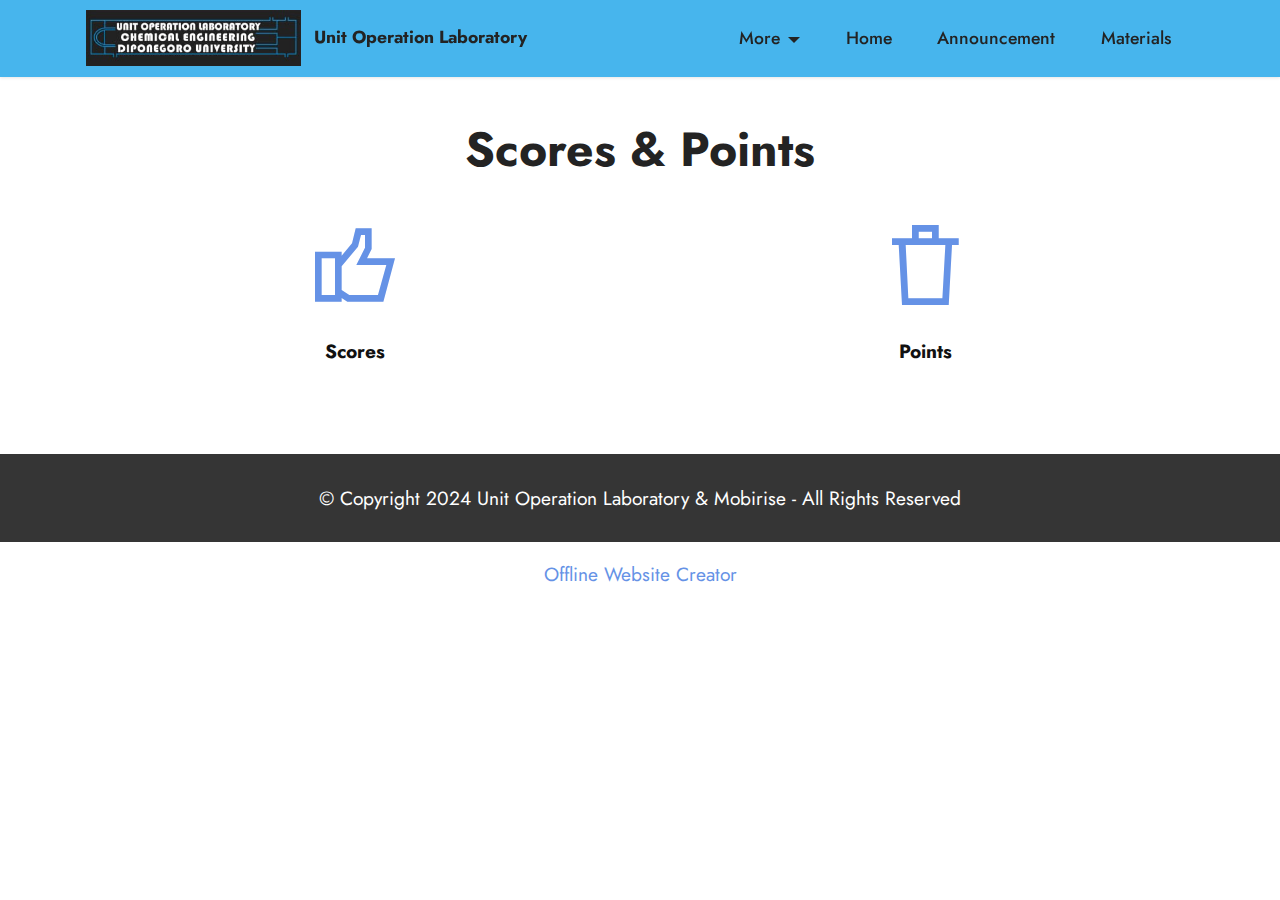
<file: page5.html>
<!DOCTYPE html>
<html  >
<head>
  <!-- Site made with Mobirise Website Builder v5.9.18, https://mobirise.com -->
  <meta charset="UTF-8">
  <meta http-equiv="X-UA-Compatible" content="IE=edge">
  <meta name="generator" content="Mobirise v5.9.18, mobirise.com">
  <meta name="viewport" content="width=device-width, initial-scale=1, minimum-scale=1">
  <link rel="shortcut icon" href="assets/images/logo-otk-338x88.jpg" type="image/x-icon">
  <meta name="description" content="">
  
  
  <title>Scores &amp; Points</title>
  <link rel="stylesheet" href="assets/web/assets/mobirise-icons2/mobirise2.css">
  <link rel="stylesheet" href="assets/bootstrap/css/bootstrap.min.css">
  <link rel="stylesheet" href="assets/bootstrap/css/bootstrap-grid.min.css">
  <link rel="stylesheet" href="assets/bootstrap/css/bootstrap-reboot.min.css">
  <link rel="stylesheet" href="assets/dropdown/css/style.css">
  <link rel="stylesheet" href="assets/socicon/css/styles.css">
  <link rel="stylesheet" href="assets/theme/css/style.css">
  <link rel="preload" href="https://fonts.googleapis.com/css?family=Jost:100,200,300,400,500,600,700,800,900,100i,200i,300i,400i,500i,600i,700i,800i,900i&display=swap" as="style" onload="this.onload=null;this.rel='stylesheet'">
  <noscript><link rel="stylesheet" href="https://fonts.googleapis.com/css?family=Jost:100,200,300,400,500,600,700,800,900,100i,200i,300i,400i,500i,600i,700i,800i,900i&display=swap"></noscript>
  <link rel="preload" as="style" href="assets/mobirise/css/mbr-additional.css?v=QWIcc0"><link rel="stylesheet" href="assets/mobirise/css/mbr-additional.css?v=QWIcc0" type="text/css">

  
  
  
</head>
<body>
  
  <section data-bs-version="5.1" class="menu menu2 cid-tvxdoG3edG" once="menu" id="menu2-14">
    
    <nav class="navbar navbar-dropdown navbar-fixed-top navbar-expand-lg">
        <div class="container">
            <div class="navbar-brand">
                <span class="navbar-logo">
                    <a href="https://mobiri.se">
                        <img src="assets/images/logo-otk-338x88.jpg" alt="Mobirise Website Builder" style="height: 3.5rem;">
                    </a>
                </span>
                <span class="navbar-caption-wrap"><a class="navbar-caption text-black display-4" href="https://mobiri.se">Unit Operation Laboratory</a></span>
            </div>
            <button class="navbar-toggler" type="button" data-toggle="collapse" data-bs-toggle="collapse" data-target="#navbarSupportedContent" data-bs-target="#navbarSupportedContent" aria-controls="navbarNavAltMarkup" aria-expanded="false" aria-label="Toggle navigation">
                <div class="hamburger">
                    <span></span>
                    <span></span>
                    <span></span>
                    <span></span>
                </div>
            </button>
            <div class="collapse navbar-collapse" id="navbarSupportedContent">
                <ul class="navbar-nav nav-dropdown nav-right" data-app-modern-menu="true"><li class="nav-item dropdown"><a class="nav-link link text-black dropdown-toggle display-4" href="https://mobiri.se" aria-expanded="true" data-toggle="dropdown-submenu" data-bs-toggle="dropdown" data-bs-auto-close="outside">More</a><div class="dropdown-menu" aria-labelledby="dropdown-266"><a class="text-black show dropdown-item text-primary display-4" href="page1.html">Assistant Data &amp; Schedule</a><a class="text-black dropdown-item text-primary display-4" href="page2.html">Report Format</a><a class="text-black show dropdown-item text-primary display-4" href="page3.html">Lecturers &amp; Materials</a><a class="text-black show dropdown-item text-primary display-4" href="page4.html">Rules</a><a class="text-black show dropdown-item text-primary display-4" href="page5.html">Scores &amp; Points</a></div></li><li class="nav-item"><a class="nav-link link text-black text-primary display-4" href="index.html">Home</a></li>
                    <li class="nav-item"><a class="nav-link link text-black text-primary display-4" href="index.html#features4-n">Announcement</a></li>
                    <li class="nav-item"><a class="nav-link link text-black text-primary display-4" href="page6.html">Materials</a>
                    </li></ul>
                
                
            </div>
        </div>
    </nav>
</section>

<section data-bs-version="5.1" class="features13 cid-twk17xaCCx" id="features14-17">
    

    
    
    <div class="container">
        <div class="row">
            <div class="col-12">
                <h3 class="mbr-section-title align-center mb-4 mbr-fonts-style display-2"><strong>Scores &amp; Points</strong></h3>
            </div>
            <div class="card col-12 col-md-4 col-lg-2 p-3">
                <div class="card-wrapper">
                    <div class="card-box align-center">
                        <a href="https://docs.google.com/spreadsheets/d/1YMvpNevW7NvnWho5HDOPHXgLODIjBdA0/edit?usp=drive_link&ouid=108392567403374574198&rtpof=true&sd=true" target="_blank"><span class="mbr-iconfont mobi-mbri-like mobi-mbri"></span></a>
                        <h4 class="card-title align-center mbr-black mbr-fonts-style display-7"><strong>Scores</strong></h4>
                    </div>
                </div>
            </div>
            <div class="card p-3 col-12 col-md-4 col-lg-2">
                <div class="card-wrapper">
                    <div class="card-box align-center">
                        <a href="https://docs.google.com/spreadsheets/d/1ToISZCM0qwlhoJFyKespG1JYl2SOL4Op/edit?usp=drive_link&ouid=108392567403374574198&rtpof=true&sd=true" target="_blank"><span class="mbr-iconfont mobi-mbri-trash mobi-mbri"></span></a>
                        <h4 class="card-title align-center mbr-black mbr-fonts-style display-7">
                            <strong>Points</strong></h4>
                    </div>
                </div>
            </div>
            
            
            
            
        </div>
    </div>
</section>

<section data-bs-version="5.1" class="footer7 cid-twdw6jcejL" once="footers" id="footer7-15">

    

    

    <div class="container">
        <div class="media-container-row align-center mbr-white">
            <div class="col-12">
                <p class="mbr-text mb-0 mbr-fonts-style display-7">
                    © Copyright 2024 Unit Operation Laboratory &amp; Mobirise - All Rights Reserved
                </p>
            </div>
        </div>
    </div>
</section><section class="display-7" style="padding: 0;align-items: center;justify-content: center;flex-wrap: wrap;    align-content: center;display: flex;position: relative;height: 4rem;"><a href="https://mobiri.se/2953049" style="flex: 1 1;height: 4rem;position: absolute;width: 100%;z-index: 1;"><img alt="" style="height: 4rem;" src="[data-uri]"></a><p style="margin: 0;text-align: center;" class="display-7">&#8204;</p><a style="z-index:1" href="https://mobirise.com/offline-website-builder.html">Offline Website Creator</a></section><script src="assets/bootstrap/js/bootstrap.bundle.min.js"></script>  <script src="assets/smoothscroll/smooth-scroll.js"></script>  <script src="assets/ytplayer/index.js"></script>  <script src="assets/dropdown/js/navbar-dropdown.js"></script>  <script src="assets/theme/js/script.js"></script>  
  
  
</body>
</html>
</file>
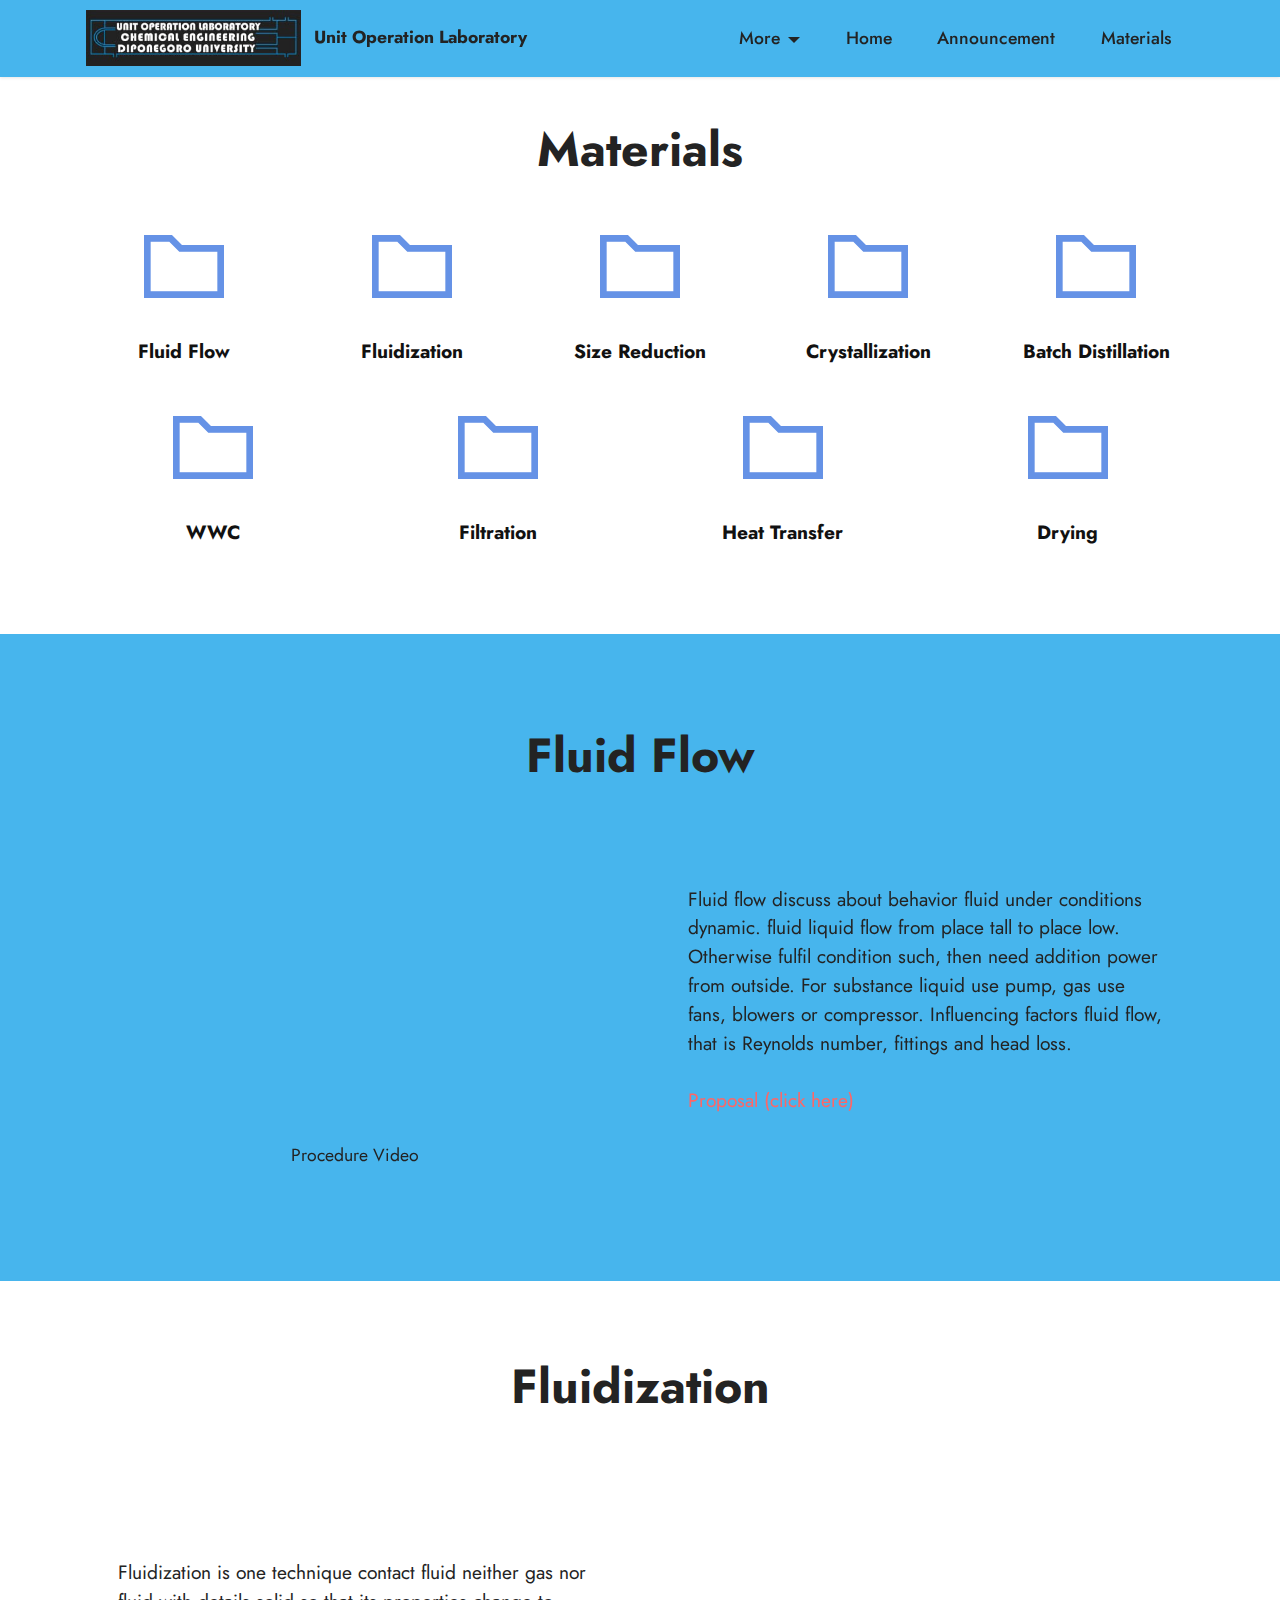
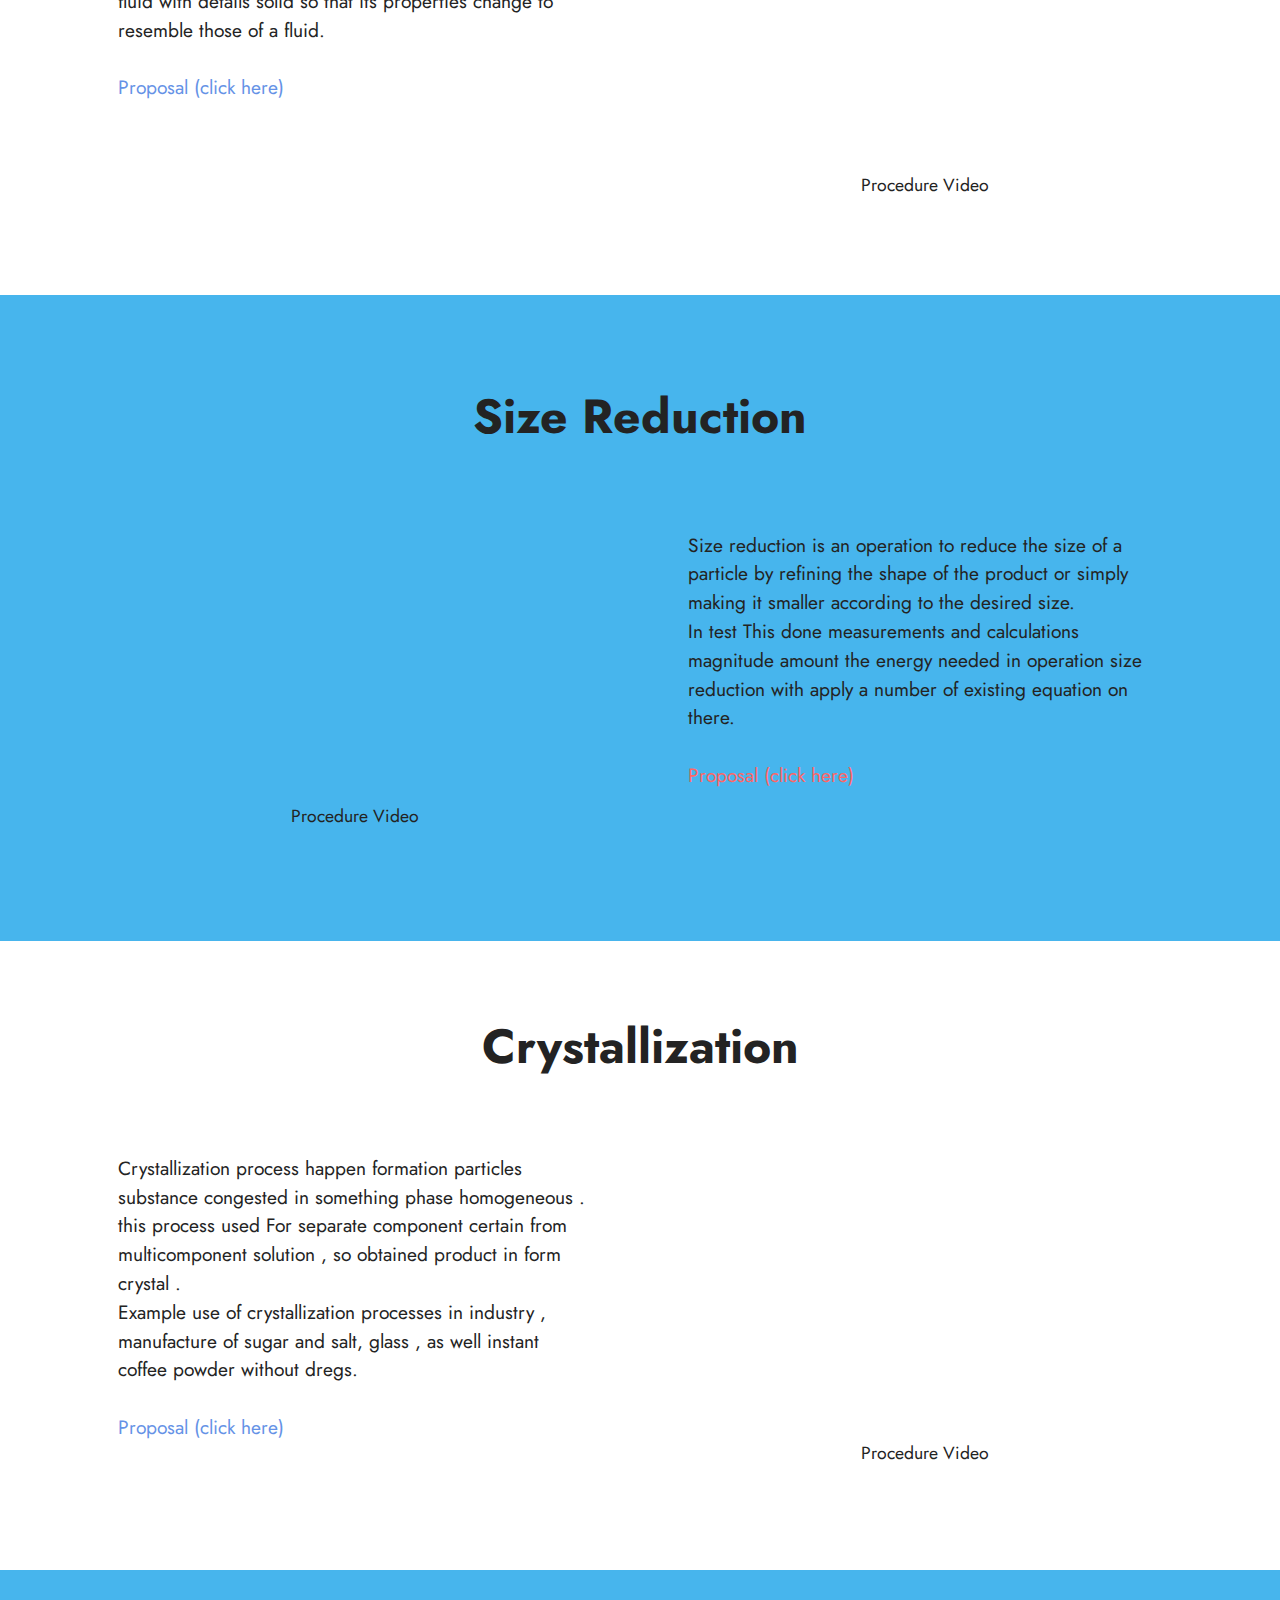
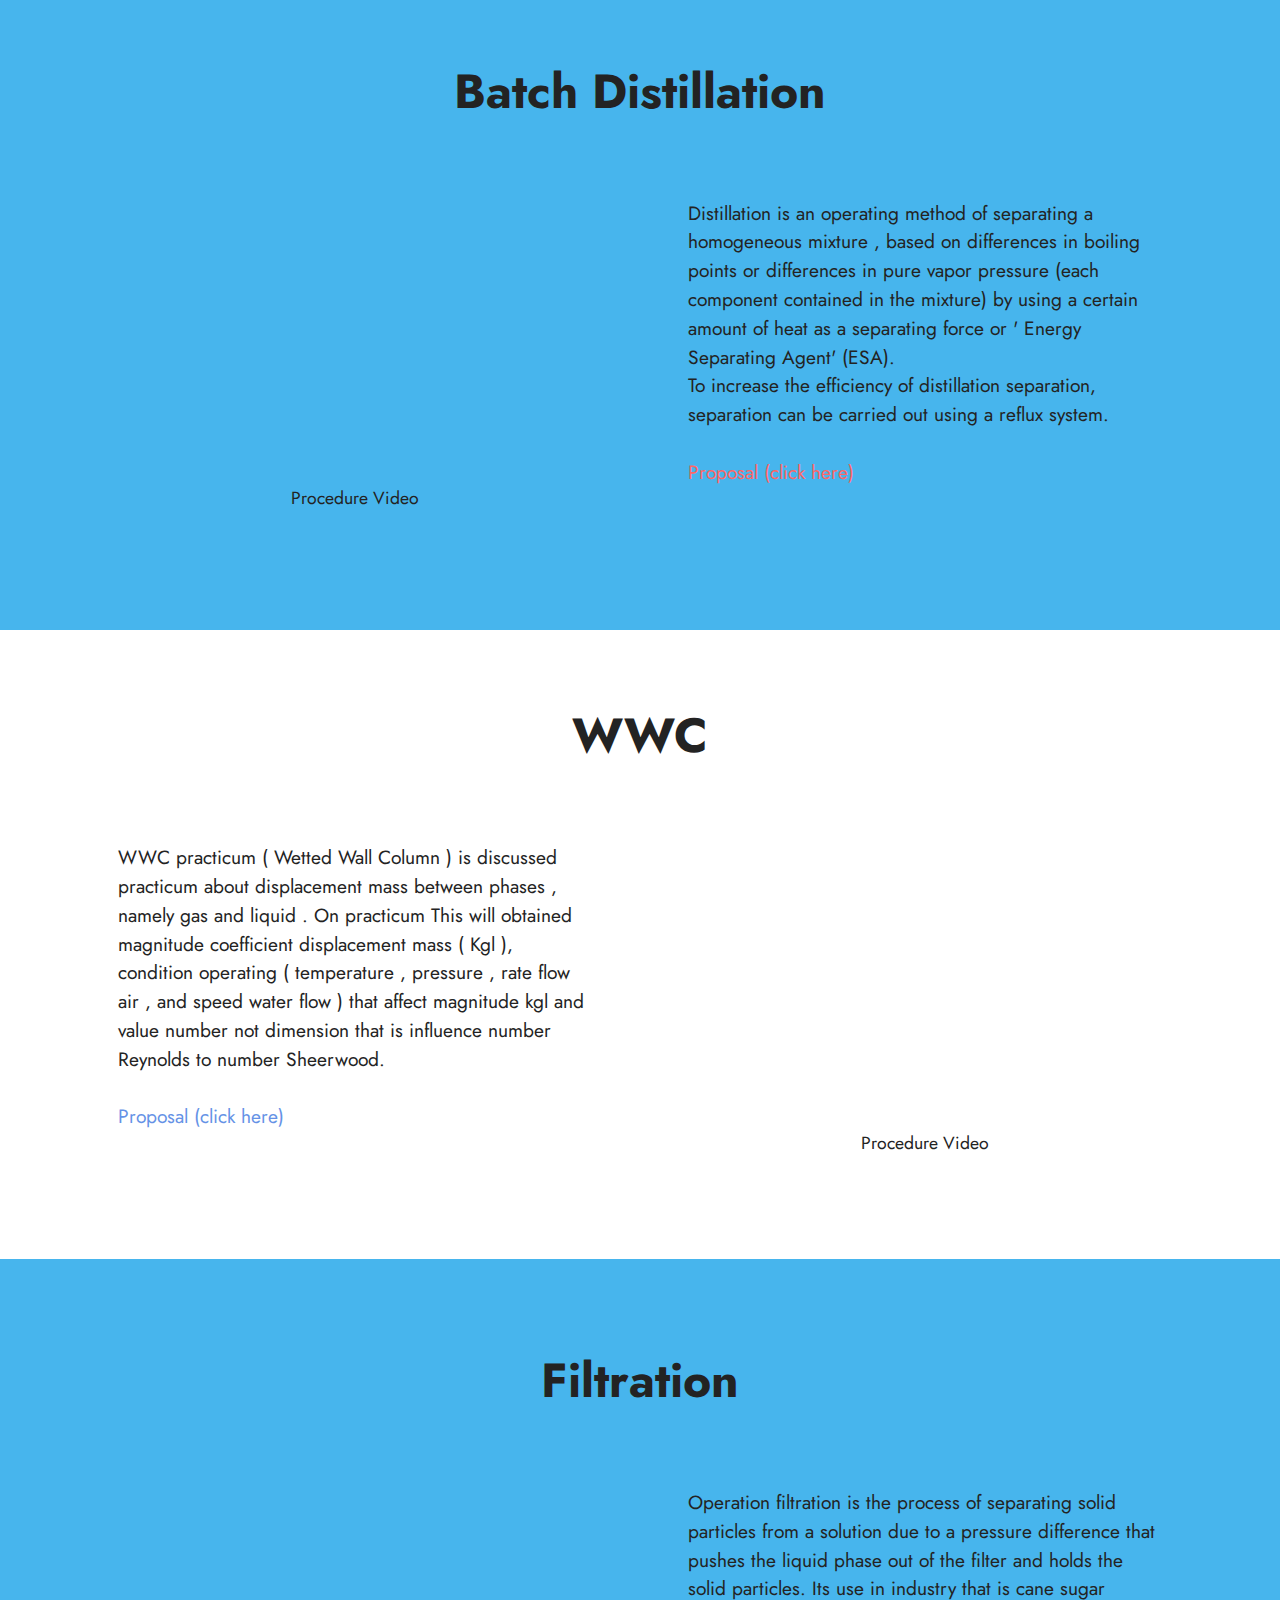
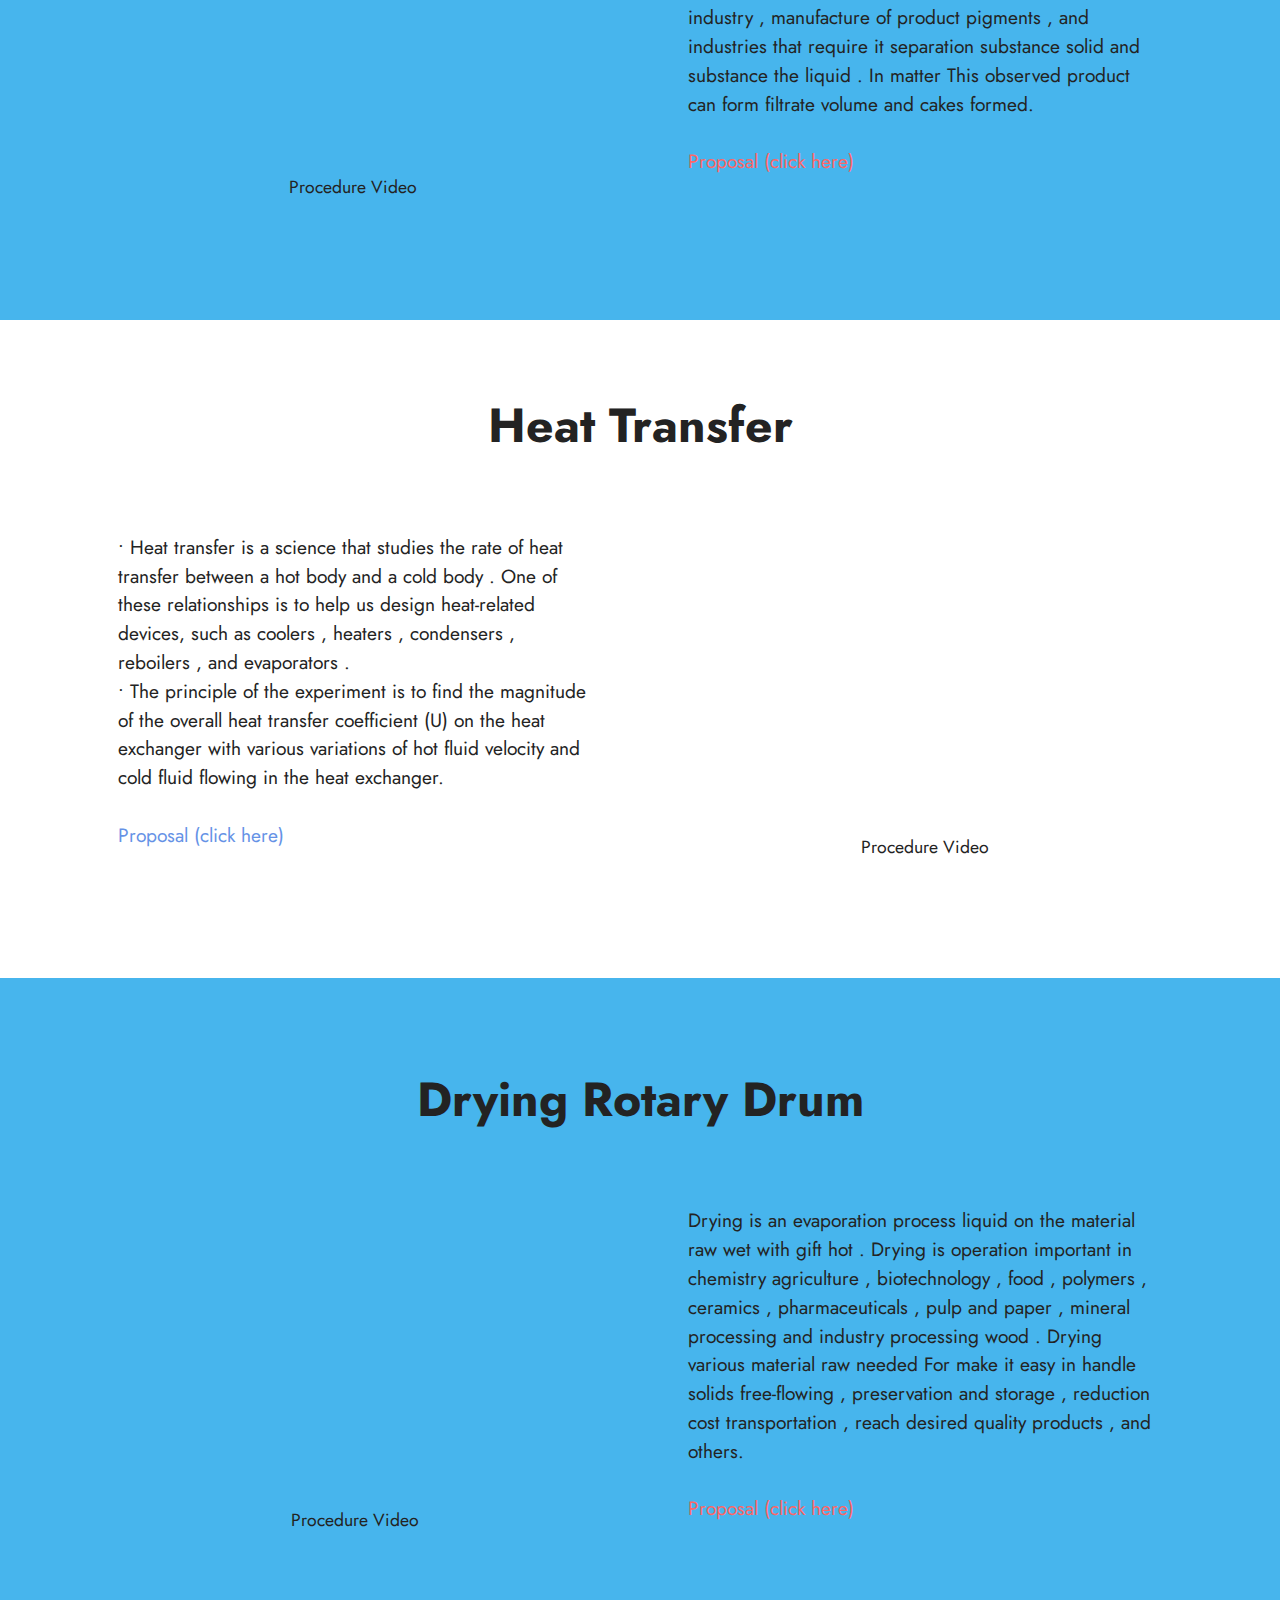
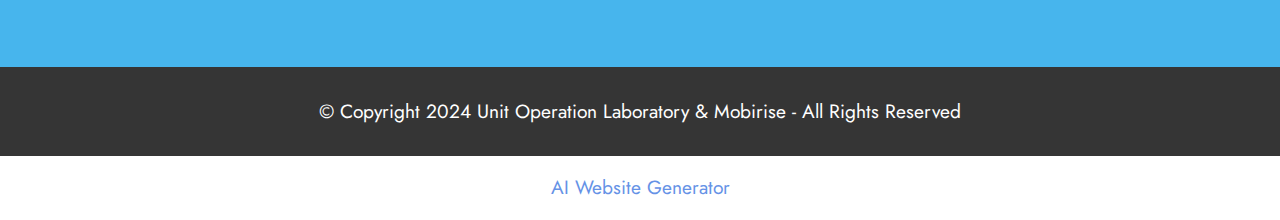
<file: page6.html>
<!DOCTYPE html>
<html  >
<head>
  <!-- Site made with Mobirise Website Builder v5.9.18, https://mobirise.com -->
  <meta charset="UTF-8">
  <meta http-equiv="X-UA-Compatible" content="IE=edge">
  <meta name="generator" content="Mobirise v5.9.18, mobirise.com">
  <meta name="viewport" content="width=device-width, initial-scale=1, minimum-scale=1">
  <link rel="shortcut icon" href="assets/images/logo-otk-338x88.jpg" type="image/x-icon">
  <meta name="description" content="">
  
  
  <title>Materials</title>
  <link rel="stylesheet" href="assets/web/assets/mobirise-icons2/mobirise2.css">
  <link rel="stylesheet" href="assets/bootstrap/css/bootstrap.min.css">
  <link rel="stylesheet" href="assets/bootstrap/css/bootstrap-grid.min.css">
  <link rel="stylesheet" href="assets/bootstrap/css/bootstrap-reboot.min.css">
  <link rel="stylesheet" href="assets/dropdown/css/style.css">
  <link rel="stylesheet" href="assets/socicon/css/styles.css">
  <link rel="stylesheet" href="assets/theme/css/style.css">
  <link rel="preload" href="https://fonts.googleapis.com/css?family=Jost:100,200,300,400,500,600,700,800,900,100i,200i,300i,400i,500i,600i,700i,800i,900i&display=swap" as="style" onload="this.onload=null;this.rel='stylesheet'">
  <noscript><link rel="stylesheet" href="https://fonts.googleapis.com/css?family=Jost:100,200,300,400,500,600,700,800,900,100i,200i,300i,400i,500i,600i,700i,800i,900i&display=swap"></noscript>
  <link rel="preload" as="style" href="assets/mobirise/css/mbr-additional.css?v=WlFHUz"><link rel="stylesheet" href="assets/mobirise/css/mbr-additional.css?v=WlFHUz" type="text/css">

  
  
  
</head>
<body>
  
  <section data-bs-version="5.1" class="menu menu2 cid-tvxdoG3edG" once="menu" id="menu2-18">
    
    <nav class="navbar navbar-dropdown navbar-fixed-top navbar-expand-lg">
        <div class="container">
            <div class="navbar-brand">
                <span class="navbar-logo">
                    <a href="https://mobiri.se">
                        <img src="assets/images/logo-otk-338x88.jpg" alt="Mobirise Website Builder" style="height: 3.5rem;">
                    </a>
                </span>
                <span class="navbar-caption-wrap"><a class="navbar-caption text-black display-4" href="https://mobiri.se">Unit Operation Laboratory</a></span>
            </div>
            <button class="navbar-toggler" type="button" data-toggle="collapse" data-bs-toggle="collapse" data-target="#navbarSupportedContent" data-bs-target="#navbarSupportedContent" aria-controls="navbarNavAltMarkup" aria-expanded="false" aria-label="Toggle navigation">
                <div class="hamburger">
                    <span></span>
                    <span></span>
                    <span></span>
                    <span></span>
                </div>
            </button>
            <div class="collapse navbar-collapse" id="navbarSupportedContent">
                <ul class="navbar-nav nav-dropdown nav-right" data-app-modern-menu="true"><li class="nav-item dropdown"><a class="nav-link link text-black dropdown-toggle display-4" href="https://mobiri.se" aria-expanded="true" data-toggle="dropdown-submenu" data-bs-toggle="dropdown" data-bs-auto-close="outside">More</a><div class="dropdown-menu" aria-labelledby="dropdown-266"><a class="text-black show dropdown-item text-primary display-4" href="page1.html">Assistant Data &amp; Schedule</a><a class="text-black dropdown-item text-primary display-4" href="page2.html">Report Format</a><a class="text-black show dropdown-item text-primary display-4" href="page3.html">Lecturers &amp; Materials</a><a class="text-black show dropdown-item text-primary display-4" href="page4.html">Rules</a><a class="text-black show dropdown-item text-primary display-4" href="page5.html">Scores &amp; Points</a></div></li><li class="nav-item"><a class="nav-link link text-black text-primary display-4" href="index.html">Home</a></li>
                    <li class="nav-item"><a class="nav-link link text-black text-primary display-4" href="index.html#features4-n">Announcement</a></li>
                    <li class="nav-item"><a class="nav-link link text-black text-primary display-4" href="page6.html">Materials</a>
                    </li></ul>
                
                
            </div>
        </div>
    </nav>
</section>

<section data-bs-version="5.1" class="features13 cid-twk2PcZIVN" id="features14-1a">
    

    
    
    <div class="container">
        <div class="row">
            <div class="col-12">
                <h3 class="mbr-section-title align-center mb-4 mbr-fonts-style display-2"><strong>Materials</strong></h3>
            </div>
            <div class="card col-12 col-md-4 col-lg-2 p-3">
                <div class="card-wrapper">
                    <div class="card-box align-center">
                        <a href="https://drive.google.com/file/d/1v1gYrN6V3UiIdXJVJOk6A8bWJ8DmVt-i/view?usp=drive_link"><span class="mbr-iconfont mobi-mbri-folder mobi-mbri"></span></a>
                        <h4 class="card-title align-center mbr-black mbr-fonts-style display-7">
                            <strong>Fluid Flow</strong></h4>
                    </div>
                </div>
            </div>
            <div class="card p-3 col-12 col-md-4 col-lg-2">
                <div class="card-wrapper">
                    <div class="card-box align-center">
                        <a href="https://drive.google.com/file/d/1s5nt-3mrpOkuoSMR9aC1mRVTic_W22ZC/view?usp=drive_link"><span class="mbr-iconfont mobi-mbri-folder mobi-mbri"></span></a>
                        <h4 class="card-title align-center mbr-black mbr-fonts-style display-7">
                            <strong>Fluidization</strong></h4>
                    </div>
                </div>
            </div>
            <div class="card p-3 col-12 col-md-4 col-lg-2">
                <div class="card-wrapper">
                    <div class="card-box align-center">
                        <a href="https://drive.google.com/file/d/1IqHJnBXeB1eA9FOHTbM5b_lZp7vFFMFO/view?usp=drive_link"><span class="mbr-iconfont mobi-mbri-folder mobi-mbri"></span></a>
                        <h4 class="card-title align-center mbr-black mbr-fonts-style display-7">
                            <strong>Size Reduction</strong></h4>
                    </div>
                </div>
            </div>
            <div class="card p-3 col-12 col-md-4 col-lg-2">
                <div class="card-wrapper">
                    <div class="card-box align-center">
                        <a href="https://drive.google.com/file/d/1OssNu1vFOxsCGMftoUPb7fr2jGn9I0Wt/view?usp=drive_link"><span class="mbr-iconfont mobi-mbri-folder mobi-mbri"></span></a>
                        <h4 class="card-title align-center mbr-black mbr-fonts-style display-7"><strong>Crystallization</strong></h4>
                    </div>
                </div>
            </div>
            <div class="card p-3 col-12 col-md-4 col-lg-2">
                <div class="card-wrapper">
                    <div class="card-box align-center">
                        <a href="https://drive.google.com/file/d/179lw2NwrzQjj9Tjwmap217Yli62x1zS_/view?usp=drive_link"><span class="mbr-iconfont mobi-mbri-folder mobi-mbri"></span></a>
                        <h4 class="card-title align-center mbr-black mbr-fonts-style display-7"><strong>Batch Distillation</strong></h4>
                    </div>
                </div>
            </div>
            
        </div>
    </div>
</section>

<section data-bs-version="5.1" class="features13 cid-twk3eNPmhO" id="features14-1b">
    

    
    
    <div class="container">
        <div class="row">
            
            <div class="card col-12 col-md-4 col-lg-2 p-3">
                <div class="card-wrapper">
                    <div class="card-box align-center">
                        <a href="https://drive.google.com/file/d/1Euivc_x-dIgUVx7XVncexixa0amVrIC3/view?usp=drive_link"><span class="mbr-iconfont mobi-mbri-folder mobi-mbri"></span></a>
                        <h4 class="card-title align-center mbr-black mbr-fonts-style display-7"><strong>WWC</strong></h4>
                    </div>
                </div>
            </div>
            <div class="card p-3 col-12 col-md-4 col-lg-2">
                <div class="card-wrapper">
                    <div class="card-box align-center">
                        <a href="https://drive.google.com/file/d/1UbBBk3eCx_XV5z46rXBHLq_sgEI-buqC/view?usp=drive_link"><span class="mbr-iconfont mobi-mbri-folder mobi-mbri"></span></a>
                        <h4 class="card-title align-center mbr-black mbr-fonts-style display-7"><strong>Filtration</strong></h4>
                    </div>
                </div>
            </div>
            <div class="card p-3 col-12 col-md-4 col-lg-2">
                <div class="card-wrapper">
                    <div class="card-box align-center">
                        <a href="https://drive.google.com/file/d/1neIUvTkCYUfswaSXgW55wRqK-h_xL9Dy/view?usp=drive_link"><span class="mbr-iconfont mobi-mbri-folder mobi-mbri"></span></a>
                        <h4 class="card-title align-center mbr-black mbr-fonts-style display-7">
                            <strong>Heat Transfer</strong></h4>
                    </div>
                </div>
            </div>
            <div class="card p-3 col-12 col-md-4 col-lg-2">
                <div class="card-wrapper">
                    <div class="card-box align-center">
                        <a href="https://drive.google.com/file/d/1alvQ-cXI6WQOmizFCE_7A5SfGLClm6Dy/view?usp=drive_link"><span class="mbr-iconfont mobi-mbri-folder mobi-mbri"></span></a>
                        <h4 class="card-title align-center mbr-black mbr-fonts-style display-7">
                            <strong>Drying</strong></h4>
                    </div>
                </div>
            </div>
            
            
        </div>
    </div>
</section>

<section data-bs-version="5.1" class="video4 cid-twk4GrkeSL" id="video4-1c">
    
    
    
    <div class="container">
        <div class="title-wrapper mb-5">
            <h4 class="mbr-section-title mbr-fonts-style mb-0 display-2"><strong>Fluid Flow</strong></h4>
        </div>
        <div class="row align-items-center">
            <div class="col-12 col-lg-6 video-block">
                <div class="video-wrapper"><iframe class="mbr-embedded-video" src="https://www.youtube.com/embed/CVFSTKTmUZo?rel=0&amp;amp;&amp;showinfo=0&amp;autoplay=0&amp;loop=0" width="1280" height="720" frameborder="0" allowfullscreen></iframe></div>
                <p class="mbr-description pt-2 mbr-fonts-style display-4">Procedure Video</p>
            </div>
            <div class="col-12 col-lg">
                <div class="text-wrapper">
                    
                    <p class="mbr-text mbr-fonts-style display-7">Fluid flow discuss about behavior fluid under conditions dynamic. fluid liquid flow from place tall to place low. Otherwise fulfil condition such, then need addition power from outside. For substance liquid use pump, gas use fans, blowers or compressor. Influencing factors fluid flow, that is Reynolds number, fittings and head loss.<br><br><a href="https://drive.google.com/file/d/1ZKRbZtLRxe-Kkyg5Cuu70fGuky_W-jOV/view?usp=drive_link" class="text-secondary text-primary" target="_blank">Proposal (click here)</a></p>
                </div>
            </div>
        </div>
    </div>
</section>

<section data-bs-version="5.1" class="video5 cid-twk4GNxK00" id="video5-1d">
    

    
    
    <div class="container">
        <div class="title-wrapper mb-5">
            <h4 class="mbr-section-title mbr-fonts-style mb-0 display-2"><strong>Fluidization</strong></h4>
        </div>
        <div class="row align-items-center">
            <div class="col-12 col-lg-6 video-block">
                <div class="video-wrapper"><iframe class="mbr-embedded-video" src="https://www.youtube.com/embed/gbJixkBKUQE?rel=0&amp;amp;&amp;showinfo=0&amp;autoplay=0&amp;loop=0" width="1280" height="720" frameborder="0" allowfullscreen></iframe></div>
                <p class="mbr-description pt-2 mbr-fonts-style display-4">Procedure Video</p>
            </div>
            <div class="col-12 col-lg">
                <div class="text-wrapper">
                    
                    <p class="mbr-text mbr-fonts-style display-7">Fluidization is one technique contact fluid neither gas nor fluid with details solid so that its properties change to resemble those of a fluid.<br><br><a href="https://drive.google.com/file/d/1wdzB9HArUwiUYPCtIiZhWr7Wcb33nKve/view?usp=sharing" class="text-primary" target="_blank">Proposal (click here)</a></p>
                </div>
            </div>
        </div>
    </div>
</section>

<section data-bs-version="5.1" class="video4 cid-twk4H4L9aT" id="video4-1e">
    
    
    
    <div class="container">
        <div class="title-wrapper mb-5">
            <h4 class="mbr-section-title mbr-fonts-style mb-0 display-2"><strong>Size Reduction</strong></h4>
        </div>
        <div class="row align-items-center">
            <div class="col-12 col-lg-6 video-block">
                <div class="video-wrapper"><iframe class="mbr-embedded-video" src="https://www.youtube.com/embed/KKtquGq2jYk?rel=0&amp;amp;&amp;showinfo=0&amp;autoplay=0&amp;loop=0" width="1280" height="720" frameborder="0" allowfullscreen></iframe></div>
                <p class="mbr-description pt-2 mbr-fonts-style display-4">Procedure Video</p>
            </div>
            <div class="col-12 col-lg">
                <div class="text-wrapper">
                    
                    <p class="mbr-text mbr-fonts-style display-7">Size reduction is an operation to reduce the size of a particle by refining the shape of the product or simply making it smaller according to the desired size.
<br>In test This done measurements and calculations magnitude amount the energy needed in operation size reduction with apply a number of existing equation on there.&nbsp;<br><br><a href="https://drive.google.com/file/d/1HyYclgpjH_GYoib8-BmMM_O8bsruSTkB/view?usp=drive_link" class="text-secondary text-primary" target="_blank">Proposal (click here)</a></p>
                </div>
            </div>
        </div>
    </div>
</section>

<section data-bs-version="5.1" class="video5 cid-twk4HlYnWA" id="video5-1f">
    

    
    
    <div class="container">
        <div class="title-wrapper mb-5">
            <h4 class="mbr-section-title mbr-fonts-style mb-0 display-2"><strong>Crystallization</strong></h4>
        </div>
        <div class="row align-items-center">
            <div class="col-12 col-lg-6 video-block">
                <div class="video-wrapper"><iframe class="mbr-embedded-video" src="https://www.youtube.com/embed/YqCYSbtAVq8?rel=0&amp;amp;&amp;showinfo=0&amp;autoplay=0&amp;loop=0" width="1280" height="720" frameborder="0" allowfullscreen></iframe></div>
                <p class="mbr-description pt-2 mbr-fonts-style display-4">Procedure Video</p>
            </div>
            <div class="col-12 col-lg">
                <div class="text-wrapper">
                    
                    <p class="mbr-text mbr-fonts-style display-7">Crystallization process happen formation particles substance congested in something phase homogeneous . this process used For separate component certain from multicomponent solution , so obtained product in form crystal .
<br>Example use of crystallization processes in industry , manufacture of sugar and salt, glass , as well instant coffee powder without dregs.<br><br><a href="https://drive.google.com/file/d/1qkIq5-onHa8HzAENXQSOg2Nn9CdtFnYf/view?usp=drive_link" class="text-primary" target="_blank">Proposal (click here)&nbsp;</a><br></p>
                </div>
            </div>
        </div>
    </div>
</section>

<section data-bs-version="5.1" class="video4 cid-twk4HCGN8f" id="video4-1g">
    
    
    
    <div class="container">
        <div class="title-wrapper mb-5">
            <h4 class="mbr-section-title mbr-fonts-style mb-0 display-2">
                <strong>Batch Distillation</strong></h4>
        </div>
        <div class="row align-items-center">
            <div class="col-12 col-lg-6 video-block">
                <div class="video-wrapper"><iframe class="mbr-embedded-video" src="https://www.youtube.com/embed/Sgh3XUvIJ1M?rel=0&amp;amp;&amp;showinfo=0&amp;autoplay=0&amp;loop=0" width="1280" height="720" frameborder="0" allowfullscreen></iframe></div>
                <p class="mbr-description pt-2 mbr-fonts-style display-4">Procedure Video</p>
            </div>
            <div class="col-12 col-lg">
                <div class="text-wrapper">
                    
                    <p class="mbr-text mbr-fonts-style display-7">Distillation is an operating method of separating a homogeneous mixture , based on differences in boiling points or differences in pure vapor pressure (each component contained in the mixture) by using a certain amount of heat as a separating force or ' Energy Separating Agent' (ESA).
<br>To increase the efficiency of distillation separation, separation can be carried out using a reflux system.<br><br><a href="https://drive.google.com/file/d/1HMGNE-e2mNWw4GTbsvOwn9kYemTtHh0-/view?usp=drive_link" class="text-secondary text-primary" target="_blank">Proposal (click here)&nbsp;</a><br></p>
                </div>
            </div>
        </div>
    </div>
</section>

<section data-bs-version="5.1" class="video5 cid-twk4HT5D2S" id="video5-1h">
    

    
    
    <div class="container">
        <div class="title-wrapper mb-5">
            <h4 class="mbr-section-title mbr-fonts-style mb-0 display-2"><strong>WWC</strong></h4>
        </div>
        <div class="row align-items-center">
            <div class="col-12 col-lg-6 video-block">
                <div class="video-wrapper"><iframe class="mbr-embedded-video" src="https://www.youtube.com/embed/3-G_P0Y9PLc?rel=0&amp;amp;&amp;showinfo=0&amp;autoplay=0&amp;loop=0" width="1280" height="720" frameborder="0" allowfullscreen></iframe></div>
                <p class="mbr-description pt-2 mbr-fonts-style display-4">Procedure Video</p>
            </div>
            <div class="col-12 col-lg">
                <div class="text-wrapper">
                    
                    <p class="mbr-text mbr-fonts-style display-7">WWC practicum ( Wetted Wall Column ) is discussed practicum about displacement mass between phases , namely gas and liquid . On practicum This will obtained magnitude coefficient displacement mass ( Kgl ), condition operating ( temperature , pressure , rate flow air , and speed water flow ) that affect magnitude kgl and value number not dimension that is influence number Reynolds to number Sheerwood.<br><br><a href="https://drive.google.com/file/d/1EURo3ZbrIS1T2dUxVZCyk3w3cenYNmE7/view?usp=drive_link" class="text-primary" target="_blank">Proposal (click here)</a></p>
                </div>
            </div>
        </div>
    </div>
</section>

<section data-bs-version="5.1" class="video4 cid-twk4IatDCv" id="video4-1i">
    
    
    
    <div class="container">
        <div class="title-wrapper mb-5">
            <h4 class="mbr-section-title mbr-fonts-style mb-0 display-2">
                <strong>Filtration</strong></h4>
        </div>
        <div class="row align-items-center">
            <div class="col-12 col-lg-6 video-block">
                <div class="video-wrapper"><iframe class="mbr-embedded-video" src="https://www.youtube.com/embed/At6Dslplti4?rel=0&amp;amp;&amp;showinfo=0&amp;autoplay=0&amp;loop=0" width="1280" height="720" frameborder="0" allowfullscreen></iframe></div>
                <p class="mbr-description pt-2 mbr-fonts-style display-4">Procedure Video&nbsp;</p>
            </div>
            <div class="col-12 col-lg">
                <div class="text-wrapper">
                    
                    <p class="mbr-text mbr-fonts-style display-7">Operation filtration is the process of separating solid particles from a solution due to a pressure difference that pushes the liquid phase out of the filter and holds the solid particles. Its use in industry that is cane sugar industry , manufacture of product pigments , and industries that require it separation substance solid and substance the liquid . In matter This observed product can form filtrate volume and cakes formed.<br><br><a href="https://drive.google.com/file/d/1UbBBk3eCx_XV5z46rXBHLq_sgEI-buqC/view?usp=drive_link" class="text-secondary text-primary" target="_blank">Proposal (click here)</a></p>
                </div>
            </div>
        </div>
    </div>
</section>

<section data-bs-version="5.1" class="video5 cid-twk4Iq4wts" id="video5-1j">
    

    
    
    <div class="container">
        <div class="title-wrapper mb-5">
            <h4 class="mbr-section-title mbr-fonts-style mb-0 display-2"><strong>Heat Transfer</strong></h4>
        </div>
        <div class="row align-items-center">
            <div class="col-12 col-lg-6 video-block">
                <div class="video-wrapper"><iframe class="mbr-embedded-video" src="https://www.youtube.com/embed/UFINPp4hKb4?rel=0&amp;amp;&amp;showinfo=0&amp;autoplay=0&amp;loop=0" width="1280" height="720" frameborder="0" allowfullscreen></iframe></div>
                <p class="mbr-description pt-2 mbr-fonts-style display-4">Procedure Video</p>
            </div>
            <div class="col-12 col-lg">
                <div class="text-wrapper">
                    
                    <p class="mbr-text mbr-fonts-style display-7">•	Heat transfer is a science that studies the rate of heat transfer between a hot body and a cold body . One of these relationships is to help us design heat-related devices, such as coolers , heaters , condensers , reboilers , and evaporators .
<br>•	The principle of the experiment is to find the magnitude of the overall heat transfer coefficient (U) on the heat exchanger with various variations of hot fluid velocity and cold fluid flowing in the heat exchanger.<br><br><a href="https://drive.google.com/file/d/1KsYtP2dnmWhOY-Xql79fNnxA4GpIwi4-/view?usp=drive_link" class="text-primary" target="_blank">Proposal (click here)</a>&nbsp;<br></p>
                </div>
            </div>
        </div>
    </div>
</section>

<section data-bs-version="5.1" class="video4 cid-twk4IISQvz" id="video4-1k">
    
    
    
    <div class="container">
        <div class="title-wrapper mb-5">
            <h4 class="mbr-section-title mbr-fonts-style mb-0 display-2"><strong>Drying Rotary Drum</strong></h4>
        </div>
        <div class="row align-items-center">
            <div class="col-12 col-lg-6 video-block">
                <div class="video-wrapper"><iframe class="mbr-embedded-video" src="https://www.youtube.com/embed/dOAaLNs75Wk?rel=0&amp;amp;&amp;showinfo=0&amp;autoplay=0&amp;loop=0" width="1280" height="720" frameborder="0" allowfullscreen></iframe></div>
                <p class="mbr-description pt-2 mbr-fonts-style display-4">
                    Procedure Video</p>
            </div>
            <div class="col-12 col-lg">
                <div class="text-wrapper">
                    
                    <p class="mbr-text mbr-fonts-style display-7">Drying is an evaporation process liquid on the material raw wet with gift hot . Drying is operation important in chemistry agriculture , biotechnology , food , polymers , ceramics , pharmaceuticals , pulp and paper , mineral processing and industry processing wood . Drying various material raw needed For make it easy in handle solids free-flowing , preservation and storage , reduction cost transportation , reach desired quality products , and others.<br><br><a href="https://drive.google.com/file/d/1rZnIiiVoJCkH0-VdfNKfYdoFJjj1XaII/view?usp=drive_link" class="text-secondary text-primary" target="_blank">Proposal (click here)</a></p>
                </div>
            </div>
        </div>
    </div>
</section>

<section data-bs-version="5.1" class="footer7 cid-twdw6jcejL" once="footers" id="footer7-19">

    

    

    <div class="container">
        <div class="media-container-row align-center mbr-white">
            <div class="col-12">
                <p class="mbr-text mb-0 mbr-fonts-style display-7">
                    © Copyright 2024 Unit Operation Laboratory &amp; Mobirise - All Rights Reserved
                </p>
            </div>
        </div>
    </div>
</section><section class="display-7" style="padding: 0;align-items: center;justify-content: center;flex-wrap: wrap;    align-content: center;display: flex;position: relative;height: 4rem;"><a href="https://mobiri.se/2953049" style="flex: 1 1;height: 4rem;position: absolute;width: 100%;z-index: 1;"><img alt="" style="height: 4rem;" src="[data-uri]"></a><p style="margin: 0;text-align: center;" class="display-7">&#8204;</p><a style="z-index:1" href="https://mobirise.com/builder/ai-website-generator.html">AI Website Generator</a></section><script src="assets/bootstrap/js/bootstrap.bundle.min.js"></script>  <script src="assets/smoothscroll/smooth-scroll.js"></script>  <script src="assets/ytplayer/index.js"></script>  <script src="assets/dropdown/js/navbar-dropdown.js"></script>  <script src="assets/playervimeo/vimeo_player.js"></script>  <script src="assets/theme/js/script.js"></script>  
  
  
</body>
</html>
</file>
<file: assets/parallax/jarallax.css>
.jarallax {
    position: relative;
    z-index: 0;
}
.jarallax > .jarallax-img {
    position: absolute;
    object-fit: cover;
    /* support for plugin https://github.com/bfred-it/object-fit-images */
    font-family: 'object-fit: cover;';
    top: 0;
    left: 0;
    width: 100%;
    height: 100%;
    z-index: -1;
}
</file>
<file: assets/dropdown/css/style.css>
.navbar-dropdown {
  left: 0;
  padding: 0;
  position: absolute;
  right: 0;
  top: 0;
  transition: all 0.45s ease;
  z-index: 1030;
  background: #282828; }
  .navbar-dropdown .navbar-logo {
    margin-right: 0.8rem;
    transition: margin 0.3s ease-in-out;
    vertical-align: middle; }
    .navbar-dropdown .navbar-logo img {
      height: 3.125rem;
      transition: all 0.3s ease-in-out; }
    .navbar-dropdown .navbar-logo.mbr-iconfont {
      font-size: 3.125rem;
      line-height: 3.125rem; }
  .navbar-dropdown .navbar-caption {
    font-weight: 700;
    white-space: normal;
    vertical-align: -4px;
    line-height: 3.125rem !important; }
    .navbar-dropdown .navbar-caption, .navbar-dropdown .navbar-caption:hover {
      color: inherit;
      text-decoration: none; }
  .navbar-dropdown .mbr-iconfont + .navbar-caption {
    vertical-align: -1px; }
  .navbar-dropdown.navbar-fixed-top {
    position: fixed; }
  .navbar-dropdown .navbar-brand span {
    vertical-align: -4px; }
  .navbar-dropdown.bg-color.transparent {
    background: none; }
  .navbar-dropdown.navbar-short .navbar-brand {
    padding: 0.625rem 0; }
    .navbar-dropdown.navbar-short .navbar-brand span {
      vertical-align: -1px; }
  .navbar-dropdown.navbar-short .navbar-caption {
    line-height: 2.375rem !important;
    vertical-align: -2px; }
  .navbar-dropdown.navbar-short .navbar-logo {
    margin-right: 0.5rem; }
    .navbar-dropdown.navbar-short .navbar-logo img {
      height: 2.375rem; }
    .navbar-dropdown.navbar-short .navbar-logo.mbr-iconfont {
      font-size: 2.375rem;
      line-height: 2.375rem; }
  .navbar-dropdown.navbar-short .mbr-table-cell {
    height: 3.625rem; }
  .navbar-dropdown .navbar-close {
    left: 0.6875rem;
    position: fixed;
    top: 0.75rem;
    z-index: 1000; }
  .navbar-dropdown .hamburger-icon {
    content: "";
    display: inline-block;
    vertical-align: middle;
    width: 16px;
    -webkit-box-shadow: 0 -6px 0 1px #282828,0 0 0 1px #282828,0 6px 0 1px #282828;
    -moz-box-shadow: 0 -6px 0 1px #282828,0 0 0 1px #282828,0 6px 0 1px #282828;
    box-shadow: 0 -6px 0 1px #282828,0 0 0 1px #282828,0 6px 0 1px #282828; }

.dropdown-menu .dropdown-toggle[data-toggle="dropdown-submenu"]::after {
  border-bottom: 0.35em solid transparent;
  border-left: 0.35em solid;
  border-right: 0;
  border-top: 0.35em solid transparent;
  margin-left: 0.3rem; }

.dropdown-menu .dropdown-item:focus {
  outline: 0; }

.nav-dropdown {
  font-size: 0.75rem;
  font-weight: 500;
  height: auto !important; }
  .nav-dropdown .nav-btn {
    padding-left: 1rem; }
  .nav-dropdown .link {
    margin: .667em 1.667em;
    font-weight: 500;
    padding: 0;
    transition: color .2s ease-in-out; }
    .nav-dropdown .link.dropdown-toggle {
      margin-right: 2.583em; }
      .nav-dropdown .link.dropdown-toggle::after {
        margin-left: .25rem;
        border-top: 0.35em solid;
        border-right: 0.35em solid transparent;
        border-left: 0.35em solid transparent;
        border-bottom: 0; }
      .nav-dropdown .link.dropdown-toggle[aria-expanded="true"] {
        margin: 0;
        padding: 0.667em 3.263em  0.667em 1.667em; }
  .nav-dropdown .link::after,
  .nav-dropdown .dropdown-item::after {
    color: inherit; }
  .nav-dropdown .btn {
    font-size: 0.75rem;
    font-weight: 700;
    letter-spacing: 0;
    margin-bottom: 0;
    padding-left: 1.25rem;
    padding-right: 1.25rem; }
  .nav-dropdown .dropdown-menu {
    border-radius: 0;
    border: 0;
    left: 0;
    margin: 0;
    padding-bottom: 1.25rem;
    padding-top: 1.25rem;
    position: relative; }
  .nav-dropdown .dropdown-submenu {
    margin-left: 0.125rem;
    top: 0; }
  .nav-dropdown .dropdown-item {
    font-weight: 500;
    line-height: 2;
    padding: 0.3846em 4.615em 0.3846em 1.5385em;
    position: relative;
    transition: color .2s ease-in-out, background-color .2s ease-in-out; }
    .nav-dropdown .dropdown-item::after {
      margin-top: -0.3077em;
      position: absolute;
      right: 1.1538em;
      top: 50%; }
    .nav-dropdown .dropdown-item:focus, .nav-dropdown .dropdown-item:hover {
      background: none; }

@media (max-width: 767px) {
  .nav-dropdown.navbar-toggleable-sm {
    bottom: 0;
    display: none;
    left: 0;
    overflow-x: hidden;
    position: fixed;
    top: 0;
    transform: translateX(-100%);
    -ms-transform: translateX(-100%);
    -webkit-transform: translateX(-100%);
    width: 18.75rem;
    z-index: 999; } }
.nav-dropdown.navbar-toggleable-xl {
  bottom: 0;
  display: none;
  left: 0;
  overflow-x: hidden;
  position: fixed;
  top: 0;
  transform: translateX(-100%);
  -ms-transform: translateX(-100%);
  -webkit-transform: translateX(-100%);
  width: 18.75rem;
  z-index: 999; }

.nav-dropdown-sm {
  display: block !important;
  overflow-x: hidden;
  overflow: auto;
  padding-top: 3.875rem; }
  .nav-dropdown-sm::after {
    content: "";
    display: block;
    height: 3rem;
    width: 100%; }
  .nav-dropdown-sm.collapse.in ~ .navbar-close {
    display: block !important; }
  .nav-dropdown-sm.collapsing, .nav-dropdown-sm.collapse.in {
    transform: translateX(0);
    -ms-transform: translateX(0);
    -webkit-transform: translateX(0);
    transition: all 0.25s ease-out;
    -webkit-transition: all 0.25s ease-out;
    background: #282828; }
  .nav-dropdown-sm.collapsing[aria-expanded="false"] {
    transform: translateX(-100%);
    -ms-transform: translateX(-100%);
    -webkit-transform: translateX(-100%); }
  .nav-dropdown-sm .nav-item {
    display: block;
    margin-left: 0 !important;
    padding-left: 0; }
  .nav-dropdown-sm .link,
  .nav-dropdown-sm .dropdown-item {
    border-top: 1px dotted rgba(255, 255, 255, 0.1);
    font-size: 0.8125rem;
    line-height: 1.6;
    margin: 0 !important;
    padding: 0.875rem 2.4rem 0.875rem 1.5625rem !important;
    position: relative;
    white-space: normal; }
    .nav-dropdown-sm .link:focus, .nav-dropdown-sm .link:hover,
    .nav-dropdown-sm .dropdown-item:focus,
    .nav-dropdown-sm .dropdown-item:hover {
      background: rgba(0, 0, 0, 0.2) !important;
      color: #c0a375; }
  .nav-dropdown-sm .nav-btn {
    position: relative;
    padding: 1.5625rem 1.5625rem 0 1.5625rem; }
    .nav-dropdown-sm .nav-btn::before {
      border-top: 1px dotted rgba(255, 255, 255, 0.1);
      content: "";
      left: 0;
      position: absolute;
      top: 0;
      width: 100%; }
    .nav-dropdown-sm .nav-btn + .nav-btn {
      padding-top: 0.625rem; }
      .nav-dropdown-sm .nav-btn + .nav-btn::before {
        display: none; }
  .nav-dropdown-sm .btn {
    padding: 0.625rem 0; }
  .nav-dropdown-sm .dropdown-toggle[data-toggle="dropdown-submenu"]::after {
    margin-left: .25rem;
    border-top: 0.35em solid;
    border-right: 0.35em solid transparent;
    border-left: 0.35em solid transparent;
    border-bottom: 0; }
  .nav-dropdown-sm .dropdown-toggle[data-toggle="dropdown-submenu"][aria-expanded="true"]::after {
    border-top: 0;
    border-right: 0.35em solid transparent;
    border-left: 0.35em solid transparent;
    border-bottom: 0.35em solid; }
  .nav-dropdown-sm .dropdown-menu {
    margin: 0;
    padding: 0;
    position: relative;
    top: 0;
    left: 0;
    width: 100%;
    border: 0;
    float: none;
    border-radius: 0;
    background: none; }
  .nav-dropdown-sm .dropdown-submenu {
    left: 100%;
    margin-left: 0.125rem;
    margin-top: -1.25rem;
    top: 0; }

.navbar-toggleable-sm .nav-dropdown .dropdown-menu {
  position: absolute; }

.navbar-toggleable-sm .nav-dropdown .dropdown-submenu {
  left: 100%;
  margin-left: 0.125rem;
  margin-top: -1.25rem;
  top: 0; }

.navbar-toggleable-sm.opened .nav-dropdown .dropdown-menu {
  position: relative; }

.navbar-toggleable-sm.opened .nav-dropdown .dropdown-submenu {
  left: 0;
  margin-left: 00rem;
  margin-top: 0rem;
  top: 0; }

.is-builder .nav-dropdown.collapsing {
  transition: none !important; }
</file>
<file: assets/socicon/css/styles.css>
@charset "UTF-8";

@font-face {
  font-family: 'Socicon';
  src:  url('../fonts/socicon.eot');
  src:  url('../fonts/socicon.eot?#iefix') format('embedded-opentype'),
    url('../fonts/socicon.woff2') format('woff2'),
    url('../fonts/socicon.ttf') format('truetype'),
    url('../fonts/socicon.woff') format('woff'),
    url('../fonts/socicon.svg#socicon') format('svg');
  font-weight: normal;
  font-style: normal;
  font-display: swap;
}

[data-icon]:before {
  font-family: "socicon" !important;
  content: attr(data-icon);
  font-style: normal !important;
  font-weight: normal !important;
  font-variant: normal !important;
  text-transform: none !important;
  speak: none;
  line-height: 1;
  -webkit-font-smoothing: antialiased;
  -moz-osx-font-smoothing: grayscale;
}

[class^="socicon-"], [class*=" socicon-"] {
  /* use !important to prevent issues with browser extensions that change fonts */
  font-family: 'Socicon' !important;
  speak: none;
  font-style: normal;
  font-weight: normal;
  font-variant: normal;
  text-transform: none;
  line-height: 1;

  /* Better Font Rendering =========== */
  -webkit-font-smoothing: antialiased;
  -moz-osx-font-smoothing: grayscale;
}

.socicon-500px:before {
  content: "\e000";
}
.socicon-8tracks:before {
  content: "\e001";
}
.socicon-airbnb:before {
  content: "\e002";
}
.socicon-alliance:before {
  content: "\e003";
}
.socicon-amazon:before {
  content: "\e004";
}
.socicon-amplement:before {
  content: "\e005";
}
.socicon-android:before {
  content: "\e006";
}
.socicon-angellist:before {
  content: "\e007";
}
.socicon-apple:before {
  content: "\e008";
}
.socicon-appnet:before {
  content: "\e009";
}
.socicon-baidu:before {
  content: "\e00a";
}
.socicon-bandcamp:before {
  content: "\e00b";
}
.socicon-battlenet:before {
  content: "\e00c";
}
.socicon-mixer:before {
  content: "\e00d";
}
.socicon-bebee:before {
  content: "\e00e";
}
.socicon-bebo:before {
  content: "\e00f";
}
.socicon-behance:before {
  content: "\e010";
}
.socicon-blizzard:before {
  content: "\e011";
}
.socicon-blogger:before {
  content: "\e012";
}
.socicon-buffer:before {
  content: "\e013";
}
.socicon-chrome:before {
  content: "\e014";
}
.socicon-coderwall:before {
  content: "\e015";
}
.socicon-curse:before {
  content: "\e016";
}
.socicon-dailymotion:before {
  content: "\e017";
}
.socicon-deezer:before {
  content: "\e018";
}
.socicon-delicious:before {
  content: "\e019";
}
.socicon-deviantart:before {
  content: "\e01a";
}
.socicon-diablo:before {
  content: "\e01b";
}
.socicon-digg:before {
  content: "\e01c";
}
.socicon-discord:before {
  content: "\e01d";
}
.socicon-disqus:before {
  content: "\e01e";
}
.socicon-douban:before {
  content: "\e01f";
}
.socicon-draugiem:before {
  content: "\e020";
}
.socicon-dribbble:before {
  content: "\e021";
}
.socicon-drupal:before {
  content: "\e022";
}
.socicon-ebay:before {
  content: "\e023";
}
.socicon-ello:before {
  content: "\e024";
}
.socicon-endomodo:before {
  content: "\e025";
}
.socicon-envato:before {
  content: "\e026";
}
.socicon-etsy:before {
  content: "\e027";
}
.socicon-facebook:before {
  content: "\e028";
}
.socicon-feedburner:before {
  content: "\e029";
}
.socicon-filmweb:before {
  content: "\e02a";
}
.socicon-firefox:before {
  content: "\e02b";
}
.socicon-flattr:before {
  content: "\e02c";
}
.socicon-flickr:before {
  content: "\e02d";
}
.socicon-formulr:before {
  content: "\e02e";
}
.socicon-forrst:before {
  content: "\e02f";
}
.socicon-foursquare:before {
  content: "\e030";
}
.socicon-friendfeed:before {
  content: "\e031";
}
.socicon-github:before {
  content: "\e032";
}
.socicon-goodreads:before {
  content: "\e033";
}
.socicon-google:before {
  content: "\e034";
}
.socicon-googlescholar:before {
  content: "\e035";
}
.socicon-googlegroups:before {
  content: "\e036";
}
.socicon-googlephotos:before {
  content: "\e037";
}
.socicon-googleplus:before {
  content: "\e038";
}
.socicon-grooveshark:before {
  content: "\e039";
}
.socicon-hackerrank:before {
  content: "\e03a";
}
.socicon-hearthstone:before {
  content: "\e03b";
}
.socicon-hellocoton:before {
  content: "\e03c";
}
.socicon-heroes:before {
  content: "\e03d";
}
.socicon-smashcast:before {
  content: "\e03e";
}
.socicon-horde:before {
  content: "\e03f";
}
.socicon-houzz:before {
  content: "\e040";
}
.socicon-icq:before {
  content: "\e041";
}
.socicon-identica:before {
  content: "\e042";
}
.socicon-imdb:before {
  content: "\e043";
}
.socicon-instagram:before {
  content: "\e044";
}
.socicon-issuu:before {
  content: "\e045";
}
.socicon-istock:before {
  content: "\e046";
}
.socicon-itunes:before {
  content: "\e047";
}
.socicon-keybase:before {
  content: "\e048";
}
.socicon-lanyrd:before {
  content: "\e049";
}
.socicon-lastfm:before {
  content: "\e04a";
}
.socicon-line:before {
  content: "\e04b";
}
.socicon-linkedin:before {
  content: "\e04c";
}
.socicon-livejournal:before {
  content: "\e04d";
}
.socicon-lyft:before {
  content: "\e04e";
}
.socicon-macos:before {
  content: "\e04f";
}
.socicon-mail:before {
  content: "\e050";
}
.socicon-medium:before {
  content: "\e051";
}
.socicon-meetup:before {
  content: "\e052";
}
.socicon-mixcloud:before {
  content: "\e053";
}
.socicon-modelmayhem:before {
  content: "\e054";
}
.socicon-mumble:before {
  content: "\e055";
}
.socicon-myspace:before {
  content: "\e056";
}
.socicon-newsvine:before {
  content: "\e057";
}
.socicon-nintendo:before {
  content: "\e058";
}
.socicon-npm:before {
  content: "\e059";
}
.socicon-odnoklassniki:before {
  content: "\e05a";
}
.socicon-openid:before {
  content: "\e05b";
}
.socicon-opera:before {
  content: "\e05c";
}
.socicon-outlook:before {
  content: "\e05d";
}
.socicon-overwatch:before {
  content: "\e05e";
}
.socicon-patreon:before {
  content: "\e05f";
}
.socicon-paypal:before {
  content: "\e060";
}
.socicon-periscope:before {
  content: "\e061";
}
.socicon-persona:before {
  content: "\e062";
}
.socicon-pinterest:before {
  content: "\e063";
}
.socicon-play:before {
  content: "\e064";
}
.socicon-player:before {
  content: "\e065";
}
.socicon-playstation:before {
  content: "\e066";
}
.socicon-pocket:before {
  content: "\e067";
}
.socicon-qq:before {
  content: "\e068";
}
.socicon-quora:before {
  content: "\e069";
}
.socicon-raidcall:before {
  content: "\e06a";
}
.socicon-ravelry:before {
  content: "\e06b";
}
.socicon-reddit:before {
  content: "\e06c";
}
.socicon-renren:before {
  content: "\e06d";
}
.socicon-researchgate:before {
  content: "\e06e";
}
.socicon-residentadvisor:before {
  content: "\e06f";
}
.socicon-reverbnation:before {
  content: "\e070";
}
.socicon-rss:before {
  content: "\e071";
}
.socicon-sharethis:before {
  content: "\e072";
}
.socicon-skype:before {
  content: "\e073";
}
.socicon-slideshare:before {
  content: "\e074";
}
.socicon-smugmug:before {
  content: "\e075";
}
.socicon-snapchat:before {
  content: "\e076";
}
.socicon-songkick:before {
  content: "\e077";
}
.socicon-soundcloud:before {
  content: "\e078";
}
.socicon-spotify:before {
  content: "\e079";
}
.socicon-stackexchange:before {
  content: "\e07a";
}
.socicon-stackoverflow:before {
  content: "\e07b";
}
.socicon-starcraft:before {
  content: "\e07c";
}
.socicon-stayfriends:before {
  content: "\e07d";
}
.socicon-steam:before {
  content: "\e07e";
}
.socicon-storehouse:before {
  content: "\e07f";
}
.socicon-strava:before {
  content: "\e080";
}
.socicon-streamjar:before {
  content: "\e081";
}
.socicon-stumbleupon:before {
  content: "\e082";
}
.socicon-swarm:before {
  content: "\e083";
}
.socicon-teamspeak:before {
  content: "\e084";
}
.socicon-teamviewer:before {
  content: "\e085";
}
.socicon-technorati:before {
  content: "\e086";
}
.socicon-telegram:before {
  content: "\e087";
}
.socicon-tripadvisor:before {
  content: "\e088";
}
.socicon-tripit:before {
  content: "\e089";
}
.socicon-triplej:before {
  content: "\e08a";
}
.socicon-tumblr:before {
  content: "\e08b";
}
.socicon-twitch:before {
  content: "\e08c";
}
.socicon-twitter:before {
  content: "\e08d";
}
.socicon-uber:before {
  content: "\e08e";
}
.socicon-ventrilo:before {
  content: "\e08f";
}
.socicon-viadeo:before {
  content: "\e090";
}
.socicon-viber:before {
  content: "\e091";
}
.socicon-viewbug:before {
  content: "\e092";
}
.socicon-vimeo:before {
  content: "\e093";
}
.socicon-vine:before {
  content: "\e094";
}
.socicon-vkontakte:before {
  content: "\e095";
}
.socicon-warcraft:before {
  content: "\e096";
}
.socicon-wechat:before {
  content: "\e097";
}
.socicon-weibo:before {
  content: "\e098";
}
.socicon-whatsapp:before {
  content: "\e099";
}
.socicon-wikipedia:before {
  content: "\e09a";
}
.socicon-windows:before {
  content: "\e09b";
}
.socicon-wordpress:before {
  content: "\e09c";
}
.socicon-wykop:before {
  content: "\e09d";
}
.socicon-xbox:before {
  content: "\e09e";
}
.socicon-xing:before {
  content: "\e09f";
}
.socicon-yahoo:before {
  content: "\e0a0";
}
.socicon-yammer:before {
  content: "\e0a1";
}
.socicon-yandex:before {
  content: "\e0a2";
}
.socicon-yelp:before {
  content: "\e0a3";
}
.socicon-younow:before {
  content: "\e0a4";
}
.socicon-youtube:before {
  content: "\e0a5";
}
.socicon-zapier:before {
  content: "\e0a6";
}
.socicon-zerply:before {
  content: "\e0a7";
}
.socicon-zomato:before {
  content: "\e0a8";
}
.socicon-zynga:before {
  content: "\e0a9";
}
.socicon-spreadshirt:before {
  content: "\e901";
}
.socicon-gamejolt:before {
  content: "\e902";
}
.socicon-trello:before {
  content: "\e903";
}
.socicon-tunein:before {
  content: "\e904";
}
.socicon-bloglovin:before {
  content: "\e905";
}
.socicon-gamewisp:before {
  content: "\e906";
}
.socicon-messenger:before {
  content: "\e907";
}
.socicon-pandora:before {
  content: "\e908";
}
.socicon-augment:before {
  content: "\e909";
}
.socicon-bitbucket:before {
  content: "\e90a";
}
.socicon-fyuse:before {
  content: "\e90b";
}
.socicon-yt-gaming:before {
  content: "\e90c";
}
.socicon-sketchfab:before {
  content: "\e90d";
}
.socicon-mobcrush:before {
  content: "\e90e";
}
.socicon-microsoft:before {
  content: "\e90f";
}
.socicon-realtor:before {
  content: "\e910";
}
.socicon-tidal:before {
  content: "\e911";
}
.socicon-qobuz:before {
  content: "\e912";
}
.socicon-natgeo:before {
  content: "\e913";
}
.socicon-mastodon:before {
  content: "\e914";
}
.socicon-unsplash:before {
  content: "\e915";
}
.socicon-homeadvisor:before {
  content: "\e916";
}
.socicon-angieslist:before {
  content: "\e917";
}
.socicon-codepen:before {
  content: "\e918";
}
.socicon-slack:before {
  content: "\e919";
}
.socicon-openaigym:before {
  content: "\e91a";
}
.socicon-logmein:before {
  content: "\e91b";
}
.socicon-fiverr:before {
  content: "\e91c";
}
.socicon-gotomeeting:before {
  content: "\e91d";
}
.socicon-aliexpress:before {
  content: "\e91e";
}
.socicon-guru:before {
  content: "\e91f";
}
.socicon-appstore:before {
  content: "\e920";
}
.socicon-homes:before {
  content: "\e921";
}
.socicon-zoom:before {
  content: "\e922";
}
.socicon-alibaba:before {
  content: "\e923";
}
.socicon-craigslist:before {
  content: "\e924";
}
.socicon-wix:before {
  content: "\e925";
}
.socicon-redfin:before {
  content: "\e926";
}
.socicon-googlecalendar:before {
  content: "\e927";
}
.socicon-shopify:before {
  content: "\e928";
}
.socicon-freelancer:before {
  content: "\e929";
}
.socicon-seedrs:before {
  content: "\e92a";
}
.socicon-bing:before {
  content: "\e92b";
}
.socicon-doodle:before {
  content: "\e92c";
}
.socicon-bonanza:before {
  content: "\e92d";
}
.socicon-squarespace:before {
  content: "\e92e";
}
.socicon-toptal:before {
  content: "\e92f";
}
.socicon-gust:before {
  content: "\e930";
}
.socicon-ask:before {
  content: "\e931";
}
.socicon-trulia:before {
  content: "\e932";
}
.socicon-loomly:before {
  content: "\e933";
}
.socicon-ghost:before {
  content: "\e934";
}
.socicon-upwork:before {
  content: "\e935";
}
.socicon-fundable:before {
  content: "\e936";
}
.socicon-booking:before {
  content: "\e937";
}
.socicon-googlemaps:before {
  content: "\e938";
}
.socicon-zillow:before {
  content: "\e939";
}
.socicon-niconico:before {
  content: "\e93a";
}
.socicon-toneden:before {
  content: "\e93b";
}
.socicon-crunchbase:before {
  content: "\e93c";
}
.socicon-homefy:before {
  content: "\e93d";
}
.socicon-calendly:before {
  content: "\e93e";
}
.socicon-livemaster:before {
  content: "\e93f";
}
.socicon-udemy:before {
  content: "\e940";
}
.socicon-codered:before {
  content: "\e941";
}
.socicon-origin:before {
  content: "\e942";
}
.socicon-nextdoor:before {
  content: "\e943";
}
.socicon-portfolio:before {
  content: "\e944";
}
.socicon-instructables:before {
  content: "\e945";
}
.socicon-gitlab:before {
  content: "\e946";
}
.socicon-hackernews:before {
  content: "\e947";
}
.socicon-smashwords:before {
  content: "\e948";
}
.socicon-kobo:before {
  content: "\e949";
}
.socicon-bookbub:before {
  content: "\e94a";
}
.socicon-mailru:before {
  content: "\e94b";
}
.socicon-moddb:before {
  content: "\e94c";
}
.socicon-indiedb:before {
  content: "\e94d";
}
.socicon-traxsource:before {
  content: "\e94e";
}
.socicon-gamefor:before {
  content: "\e94f";
}
.socicon-pixiv:before {
  content: "\e950";
}
.socicon-myanimelist:before {
  content: "\e951";
}
.socicon-blackberry:before {
  content: "\e952";
}
.socicon-wickr:before {
  content: "\e953";
}
.socicon-spip:before {
  content: "\e954";
}
.socicon-napster:before {
  content: "\e955";
}
.socicon-beatport:before {
  content: "\e956";
}
.socicon-hackerone:before {
  content: "\e957";
}
.socicon-internet:before {
  content: "\e958";
}
.socicon-ubuntu:before {
  content: "\e959";
}
.socicon-artstation:before {
  content: "\e95a";
}
.socicon-invision:before {
  content: "\e95b";
}
.socicon-torial:before {
  content: "\e95c";
}
.socicon-collectorz:before {
  content: "\e95d";
}
.socicon-seenthis:before {
  content: "\e95e";
}
.socicon-googleplaymusic:before {
  content: "\e95f";
}
.socicon-debian:before {
  content: "\e960";
}
.socicon-filmfreeway:before {
  content: "\e961";
}
.socicon-gnome:before {
  content: "\e962";
}
.socicon-itchio:before {
  content: "\e963";
}
.socicon-jamendo:before {
  content: "\e964";
}
.socicon-mix:before {
  content: "\e965";
}
.socicon-sharepoint:before {
  content: "\e966";
}
.socicon-tinder:before {
  content: "\e967";
}
.socicon-windguru:before {
  content: "\e968";
}
.socicon-cdbaby:before {
  content: "\e969";
}
.socicon-elementaryos:before {
  content: "\e96a";
}
.socicon-stage32:before {
  content: "\e96b";
}
.socicon-tiktok:before {
  content: "\e96c";
}
.socicon-gitter:before {
  content: "\e96d";
}
.socicon-letterboxd:before {
  content: "\e96e";
}
.socicon-threema:before {
  content: "\e96f";
}
.socicon-splice:before {
  content: "\e970";
}
.socicon-metapop:before {
  content: "\e971";
}
.socicon-naver:before {
  content: "\e972";
}
.socicon-remote:before {
  content: "\e973";
}
.socicon-flipboard:before {
  content: "\e974";
}
.socicon-googlehangouts:before {
  content: "\e975";
}
.socicon-dlive:before {
  content: "\e976";
}
.socicon-vsco:before {
  content: "\e977";
}
.socicon-stitcher:before {
  content: "\e978";
}
.socicon-avvo:before {
  content: "\e979";
}
.socicon-redbubble:before {
  content: "\e97a";
}
.socicon-society6:before {
  content: "\e97b";
}
.socicon-zazzle:before {
  content: "\e97c";
}
.socicon-eitaa:before {
  content: "\e97d";
}
.socicon-soroush:before {
  content: "\e97e";
}
.socicon-bale:before {
  content: "\e97f";
}
</file>
<file: assets/theme/css/style.css>
@charset "UTF-8";
section {
  background-color: #ffffff;
}

body {
  font-style: normal;
  line-height: 1.5;
  font-weight: 400;
  color: #232323;
  position: relative;
}

button {
  background-color: transparent;
  border-color: transparent;
}

section,
.container,
.container-fluid {
  position: relative;
  word-wrap: break-word;
}

a.mbr-iconfont:hover {
  text-decoration: none;
}

.article .lead p,
.article .lead ul,
.article .lead ol,
.article .lead pre,
.article .lead blockquote {
  margin-bottom: 0;
}

a {
  font-style: normal;
  font-weight: 400;
  cursor: pointer;
}
a, a:hover {
  text-decoration: none;
}

.mbr-section-title {
  font-style: normal;
  line-height: 1.3;
}

.mbr-section-subtitle {
  line-height: 1.3;
}

.mbr-text {
  font-style: normal;
  line-height: 1.7;
}

h1,
h2,
h3,
h4,
h5,
h6,
.display-1,
.display-2,
.display-4,
.display-5,
.display-7,
span,
p,
a {
  line-height: 1;
  word-break: break-word;
  word-wrap: break-word;
  font-weight: 400;
}

b,
strong {
  font-weight: bold;
}

input:-webkit-autofill, input:-webkit-autofill:hover, input:-webkit-autofill:focus, input:-webkit-autofill:active {
  transition-delay: 9999s;
  -webkit-transition-property: background-color, color;
  transition-property: background-color, color;
}

textarea[type=hidden] {
  display: none;
}

section {
  background-position: 50% 50%;
  background-repeat: no-repeat;
  background-size: cover;
}
section .mbr-background-video,
section .mbr-background-video-preview {
  position: absolute;
  bottom: 0;
  left: 0;
  right: 0;
  top: 0;
}

.hidden {
  visibility: hidden;
}

.mbr-z-index20 {
  z-index: 20;
}

/*! Base colors */
.mbr-white {
  color: #ffffff;
}

.mbr-black {
  color: #111111;
}

.mbr-bg-white {
  background-color: #ffffff;
}

.mbr-bg-black {
  background-color: #000000;
}

/*! Text-aligns */
.align-left {
  text-align: left;
}

.align-center {
  text-align: center;
}

.align-right {
  text-align: right;
}

/*! Font-weight  */
.mbr-light {
  font-weight: 300;
}

.mbr-regular {
  font-weight: 400;
}

.mbr-semibold {
  font-weight: 500;
}

.mbr-bold {
  font-weight: 700;
}

/*! Media  */
.media-content {
  flex-basis: 100%;
}

.media-container-row {
  display: flex;
  flex-direction: row;
  flex-wrap: wrap;
  justify-content: center;
  align-content: center;
  align-items: start;
}
.media-container-row .media-size-item {
  width: 400px;
}

.media-container-column {
  display: flex;
  flex-direction: column;
  flex-wrap: wrap;
  justify-content: center;
  align-content: center;
  align-items: stretch;
}
.media-container-column > * {
  width: 100%;
}

@media (min-width: 992px) {
  .media-container-row {
    flex-wrap: nowrap;
  }
}
figure {
  margin-bottom: 0;
  overflow: hidden;
}

figure[mbr-media-size] {
  transition: width 0.1s;
}

img,
iframe {
  display: block;
  width: 100%;
}

.card {
  background-color: transparent;
  border: none;
}

.card-box {
  width: 100%;
}

.card-img {
  text-align: center;
  flex-shrink: 0;
  -webkit-flex-shrink: 0;
}

.media {
  max-width: 100%;
  margin: 0 auto;
}

.mbr-figure {
  align-self: center;
}

.media-container > div {
  max-width: 100%;
}

.mbr-figure img,
.card-img img {
  width: 100%;
}

@media (max-width: 991px) {
  .media-size-item {
    width: auto !important;
  }

  .media {
    width: auto;
  }

  .mbr-figure {
    width: 100% !important;
  }
}
/*! Buttons */
.mbr-section-btn {
  margin-left: -0.6rem;
  margin-right: -0.6rem;
  font-size: 0;
}

.btn {
  font-weight: 600;
  border-width: 1px;
  font-style: normal;
  margin: 0.6rem 0.6rem;
  white-space: normal;
  transition: all 0.2s ease-in-out;
  display: inline-flex;
  align-items: center;
  justify-content: center;
  word-break: break-word;
}

.btn-sm {
  font-weight: 600;
  letter-spacing: 0px;
  transition: all 0.3s ease-in-out;
}

.btn-md {
  font-weight: 600;
  letter-spacing: 0px;
  transition: all 0.3s ease-in-out;
}

.btn-lg {
  font-weight: 600;
  letter-spacing: 0px;
  transition: all 0.3s ease-in-out;
}

.btn-form {
  margin: 0;
}
.btn-form:hover {
  cursor: pointer;
}

nav .mbr-section-btn {
  margin-left: 0rem;
  margin-right: 0rem;
}

/*! Btn icon margin */
.btn .mbr-iconfont,
.btn.btn-sm .mbr-iconfont {
  order: 1;
  cursor: pointer;
  margin-left: 0.5rem;
  vertical-align: sub;
}

.btn.btn-md .mbr-iconfont,
.btn.btn-md .mbr-iconfont {
  margin-left: 0.8rem;
}

.mbr-regular {
  font-weight: 400;
}

.mbr-semibold {
  font-weight: 500;
}

.mbr-bold {
  font-weight: 700;
}

[type=submit] {
  -webkit-appearance: none;
}

/*! Full-screen */
.mbr-fullscreen .mbr-overlay {
  min-height: 100vh;
}

.mbr-fullscreen {
  display: flex;
  display: -moz-flex;
  display: -ms-flex;
  display: -o-flex;
  align-items: center;
  min-height: 100vh;
  padding-top: 3rem;
  padding-bottom: 3rem;
}

/*! Map */
.map {
  height: 25rem;
  position: relative;
}
.map iframe {
  width: 100%;
  height: 100%;
}

/*! Scroll to top arrow */
.mbr-arrow-up {
  bottom: 25px;
  right: 90px;
  position: fixed;
  text-align: right;
  z-index: 5000;
  color: #ffffff;
  font-size: 22px;
}

.mbr-arrow-up a {
  background: rgba(0, 0, 0, 0.2);
  border-radius: 50%;
  color: #fff;
  display: inline-block;
  height: 60px;
  width: 60px;
  border: 2px solid #fff;
  outline-style: none !important;
  position: relative;
  text-decoration: none;
  transition: all 0.3s ease-in-out;
  cursor: pointer;
  text-align: center;
}
.mbr-arrow-up a:hover {
  background-color: rgba(0, 0, 0, 0.4);
}
.mbr-arrow-up a i {
  line-height: 60px;
}

.mbr-arrow-up-icon {
  display: block;
  color: #fff;
}

.mbr-arrow-up-icon::before {
  content: "›";
  display: inline-block;
  font-family: serif;
  font-size: 22px;
  line-height: 1;
  font-style: normal;
  position: relative;
  top: 6px;
  left: -4px;
  transform: rotate(-90deg);
}

/*! Arrow Down */
.mbr-arrow {
  position: absolute;
  bottom: 45px;
  left: 50%;
  width: 60px;
  height: 60px;
  cursor: pointer;
  background-color: rgba(80, 80, 80, 0.5);
  border-radius: 50%;
  transform: translateX(-50%);
}
@media (max-width: 767px) {
  .mbr-arrow {
    display: none;
  }
}
.mbr-arrow > a {
  display: inline-block;
  text-decoration: none;
  outline-style: none;
  -webkit-animation: arrowdown 1.7s ease-in-out infinite;
          animation: arrowdown 1.7s ease-in-out infinite;
  color: #ffffff;
}
.mbr-arrow > a > i {
  position: absolute;
  top: -2px;
  left: 15px;
  font-size: 2rem;
}

#scrollToTop a i::before {
  content: "";
  position: absolute;
  display: block;
  border-bottom: 2.5px solid #fff;
  border-left: 2.5px solid #fff;
  width: 27.8%;
  height: 27.8%;
  left: 50%;
  top: 51%;
  transform: translateY(-30%) translateX(-50%) rotate(135deg);
}

@keyframes arrowdown {
  0% {
    transform: translateY(0px);
  }
  50% {
    transform: translateY(-5px);
  }
  100% {
    transform: translateY(0px);
  }
}
@-webkit-keyframes arrowdown {
  0% {
    transform: translateY(0px);
  }
  50% {
    transform: translateY(-5px);
  }
  100% {
    transform: translateY(0px);
  }
}
@media (max-width: 500px) {
  .mbr-arrow-up {
    left: 0;
    right: 0;
    text-align: center;
  }
}
/*Gradients animation*/
@keyframes gradient-animation {
  from {
    background-position: 0% 100%;
    -webkit-animation-timing-function: ease-in-out;
            animation-timing-function: ease-in-out;
  }
  to {
    background-position: 100% 0%;
    -webkit-animation-timing-function: ease-in-out;
            animation-timing-function: ease-in-out;
  }
}
@-webkit-keyframes gradient-animation {
  from {
    background-position: 0% 100%;
    -webkit-animation-timing-function: ease-in-out;
            animation-timing-function: ease-in-out;
  }
  to {
    background-position: 100% 0%;
    -webkit-animation-timing-function: ease-in-out;
            animation-timing-function: ease-in-out;
  }
}
.bg-gradient {
  background-size: 200% 200%;
  animation: gradient-animation 5s infinite alternate;
  -webkit-animation: gradient-animation 5s infinite alternate;
}

.menu .navbar-brand {
  display: -webkit-flex;
}
.menu .navbar-brand span {
  display: flex;
  display: -webkit-flex;
}
.menu .navbar-brand .navbar-caption-wrap {
  display: -webkit-flex;
}
.menu .navbar-brand .navbar-logo img {
  display: -webkit-flex;
  width: auto;
}
@media (min-width: 768px) and (max-width: 991px) {
  .menu .navbar-toggleable-sm .navbar-nav {
    display: -ms-flexbox;
  }
}
@media (max-width: 991px) {
  .menu .navbar-collapse {
    max-height: 93.5vh;
  }
  .menu .navbar-collapse.show {
    overflow: auto;
  }
}
@media (min-width: 992px) {
  .menu .navbar-nav.nav-dropdown {
    display: -webkit-flex;
  }
  .menu .navbar-toggleable-sm .navbar-collapse {
    display: -webkit-flex !important;
  }
  .menu .collapsed .navbar-collapse {
    max-height: 93.5vh;
  }
  .menu .collapsed .navbar-collapse.show {
    overflow: auto;
  }
}
@media (max-width: 767px) {
  .menu .navbar-collapse {
    max-height: 80vh;
  }
}

.nav-link .mbr-iconfont {
  margin-right: 0.5rem;
}

.navbar {
  display: -webkit-flex;
  -webkit-flex-wrap: wrap;
  -webkit-align-items: center;
  -webkit-justify-content: space-between;
}

.navbar-collapse {
  -webkit-flex-basis: 100%;
  -webkit-flex-grow: 1;
  -webkit-align-items: center;
}

.nav-dropdown .link {
  padding: 0.667em 1.667em !important;
  margin: 0 !important;
}

.nav {
  display: -webkit-flex;
  -webkit-flex-wrap: wrap;
}

.row {
  display: -webkit-flex;
  -webkit-flex-wrap: wrap;
}

.justify-content-center {
  -webkit-justify-content: center;
}

.form-inline {
  display: -webkit-flex;
}

.card-wrapper {
  -webkit-flex: 1;
}

.carousel-control {
  z-index: 10;
  display: -webkit-flex;
}

.carousel-controls {
  display: -webkit-flex;
}

.media {
  display: -webkit-flex;
}

.form-group:focus {
  outline: none;
}

.jq-selectbox__select {
  padding: 7px 0;
  position: relative;
}

.jq-selectbox__dropdown {
  overflow: hidden;
  border-radius: 10px;
  position: absolute;
  top: 100%;
  left: 0 !important;
  width: 100% !important;
}

.jq-selectbox__trigger-arrow {
  right: 0;
  transform: translateY(-50%);
}

.jq-selectbox li {
  padding: 1.07em 0.5em;
}

input[type=range] {
  padding-left: 0 !important;
  padding-right: 0 !important;
}

.modal-dialog,
.modal-content {
  height: 100%;
}

.modal-dialog .carousel-inner {
  height: calc(100vh - 1.75rem);
}
@media (max-width: 575px) {
  .modal-dialog .carousel-inner {
    height: calc(100vh - 1rem);
  }
}

.carousel-item {
  text-align: center;
}

.carousel-item img {
  margin: auto;
}

.navbar-toggler {
  align-self: flex-start;
  padding: 0.25rem 0.75rem;
  font-size: 1.25rem;
  line-height: 1;
  background: transparent;
  border: 1px solid transparent;
  border-radius: 0.25rem;
}

.navbar-toggler:focus,
.navbar-toggler:hover {
  text-decoration: none;
  box-shadow: none;
}

.navbar-toggler-icon {
  display: inline-block;
  width: 1.5em;
  height: 1.5em;
  vertical-align: middle;
  content: "";
  background: no-repeat center center;
  background-size: 100% 100%;
}

.navbar-toggler-left {
  position: absolute;
  left: 1rem;
}

.navbar-toggler-right {
  position: absolute;
  right: 1rem;
}

.card-img {
  width: auto;
}

.menu .navbar.collapsed:not(.beta-menu) {
  flex-direction: column;
}

.carousel-item.active,
.carousel-item-next,
.carousel-item-prev {
  display: flex;
}

.note-air-layout .dropup .dropdown-menu,
.note-air-layout .navbar-fixed-bottom .dropdown .dropdown-menu {
  bottom: initial !important;
}

html,
body {
  height: auto;
  min-height: 100vh;
}

.dropup .dropdown-toggle::after {
  display: none;
}

.form-asterisk {
  font-family: initial;
  position: absolute;
  top: -2px;
  font-weight: normal;
}

.form-control-label {
  position: relative;
  cursor: pointer;
  margin-bottom: 0.357em;
  padding: 0;
}

.alert {
  color: #ffffff;
  border-radius: 0;
  border: 0;
  font-size: 1.1rem;
  line-height: 1.5;
  margin-bottom: 1.875rem;
  padding: 1.25rem;
  position: relative;
  text-align: center;
}
.alert.alert-form::after {
  background-color: inherit;
  bottom: -7px;
  content: "";
  display: block;
  height: 14px;
  left: 50%;
  margin-left: -7px;
  position: absolute;
  transform: rotate(45deg);
  width: 14px;
}

.form-control {
  background-color: #ffffff;
  background-clip: border-box;
  color: #232323;
  line-height: 1rem !important;
  height: auto;
  padding: 0.6rem 1.2rem;
  transition: border-color 0.25s ease 0s;
  border: 1px solid transparent !important;
  border-radius: 4px;
  box-shadow: rgba(0, 0, 0, 0.07) 0px 1px 1px 0px, rgba(0, 0, 0, 0.07) 0px 1px 3px 0px, rgba(0, 0, 0, 0.03) 0px 0px 0px 1px;
}
.form-active .form-control:invalid {
  border-color: red;
}

form .row {
  margin-left: -0.6rem;
  margin-right: -0.6rem;
}
form .row [class*=col] {
  padding-left: 0.6rem;
  padding-right: 0.6rem;
}

form .mbr-section-btn {
  margin: 0;
  padding-left: 0.6rem;
  padding-right: 0.6rem;
}

form .btn {
  display: flex;
  padding: 0.6rem 1.2rem;
  margin: 0;
}

form .form-check-input {
  margin-top: 0.5;
}

textarea.form-control {
  line-height: 1.5rem !important;
}

.form-group {
  margin-bottom: 1.2rem;
}

.form-control,
form .btn {
  min-height: 48px;
}

.gdpr-block label span.textGDPR input[name=gdpr] {
  top: 7px;
}

.form-control:focus {
  box-shadow: none;
}

:focus {
  outline: none;
}

.mbr-overlay {
  background-color: #000;
  bottom: 0;
  left: 0;
  opacity: 0.5;
  position: absolute;
  right: 0;
  top: 0;
  z-index: 0;
  pointer-events: none;
}

blockquote {
  font-style: italic;
  padding: 3rem;
  font-size: 1.09rem;
  position: relative;
  border-left: 3px solid;
}

ul,
ol,
pre,
blockquote {
  margin-bottom: 2.3125rem;
}

.mt-4 {
  margin-top: 2rem !important;
}

.mb-4 {
  margin-bottom: 2rem !important;
}

@media (min-width: 992px) {
  .container {
    padding-left: 16px;
    padding-right: 16px;
  }

  .row {
    margin-left: -16px;
    margin-right: -16px;
  }
  .row > [class*=col] {
    padding-left: 16px;
    padding-right: 16px;
  }
}
@media (min-width: 768px) {
  .container-fluid {
    padding-left: 32px;
    padding-right: 32px;
  }
}
@media (min-width: 768px) and (max-width: 991px) {
  .mbr-container {
    padding-left: 32px;
    padding-right: 32px;
  }
}
@media (max-width: 767px) {
  .mbr-container {
    padding-left: 16px;
    padding-right: 16px;
  }
}
.card-wrapper,
.item-wrapper {
  overflow: hidden;
}

.app-video-wrapper > img {
  opacity: 1;
}

.item {
  position: relative;
}

.dropdown-menu .dropdown-menu {
  left: 100%;
}

.dropdown-item + .dropdown-menu {
  display: none;
}

.dropdown-item:hover + .dropdown-menu,
.dropdown-menu:hover {
  display: block;
}

@media (min-aspect-ratio: 16/9) {
  .mbr-video-foreground {
    height: 300% !important;
    top: -100% !important;
  }
}
@media (max-aspect-ratio: 16/9) {
  .mbr-video-foreground {
    width: 300% !important;
    left: -100% !important;
  }
}.engine {
	position: absolute;
	text-indent: -2400px;
	text-align: center;
	padding: 0;
	top: 0;
	left: -2400px;
}
</file>
<file: assets/mobirise/css/mbr-additional.css>
body {
  font-family: Jost;
}
.display-1 {
  font-family: 'Jost', sans-serif;
  font-size: 4.6rem;
  line-height: 1.1;
}
.display-1 > .mbr-iconfont {
  font-size: 5.75rem;
}
.display-2 {
  font-family: 'Jost', sans-serif;
  font-size: 3rem;
  line-height: 1.1;
}
.display-2 > .mbr-iconfont {
  font-size: 3.75rem;
}
.display-4 {
  font-family: 'Jost', sans-serif;
  font-size: 1.1rem;
  line-height: 1.5;
}
.display-4 > .mbr-iconfont {
  font-size: 1.375rem;
}
.display-5 {
  font-family: 'Jost', sans-serif;
  font-size: 2.2rem;
  line-height: 1.5;
}
.display-5 > .mbr-iconfont {
  font-size: 2.75rem;
}
.display-7 {
  font-family: 'Jost', sans-serif;
  font-size: 1.2rem;
  line-height: 1.5;
}
.display-7 > .mbr-iconfont {
  font-size: 1.5rem;
}
/* ---- Fluid typography for mobile devices ---- */
/* 1.4 - font scale ratio ( bootstrap == 1.42857 ) */
/* 100vw - current viewport width */
/* (48 - 20)  48 == 48rem == 768px, 20 == 20rem == 320px(minimal supported viewport) */
/* 0.65 - min scale variable, may vary */
@media (max-width: 992px) {
  .display-1 {
    font-size: 3.68rem;
  }
}
@media (max-width: 768px) {
  .display-1 {
    font-size: 3.22rem;
    font-size: calc( 2.26rem + (4.6 - 2.26) * ((100vw - 20rem) / (48 - 20)));
    line-height: calc( 1.1 * (2.26rem + (4.6 - 2.26) * ((100vw - 20rem) / (48 - 20))));
  }
  .display-2 {
    font-size: 2.4rem;
    font-size: calc( 1.7rem + (3 - 1.7) * ((100vw - 20rem) / (48 - 20)));
    line-height: calc( 1.3 * (1.7rem + (3 - 1.7) * ((100vw - 20rem) / (48 - 20))));
  }
  .display-4 {
    font-size: 0.88rem;
    font-size: calc( 1.0350000000000001rem + (1.1 - 1.0350000000000001) * ((100vw - 20rem) / (48 - 20)));
    line-height: calc( 1.4 * (1.0350000000000001rem + (1.1 - 1.0350000000000001) * ((100vw - 20rem) / (48 - 20))));
  }
  .display-5 {
    font-size: 1.76rem;
    font-size: calc( 1.42rem + (2.2 - 1.42) * ((100vw - 20rem) / (48 - 20)));
    line-height: calc( 1.4 * (1.42rem + (2.2 - 1.42) * ((100vw - 20rem) / (48 - 20))));
  }
  .display-7 {
    font-size: 0.96rem;
    font-size: calc( 1.07rem + (1.2 - 1.07) * ((100vw - 20rem) / (48 - 20)));
    line-height: calc( 1.4 * (1.07rem + (1.2 - 1.07) * ((100vw - 20rem) / (48 - 20))));
  }
}
/* Buttons */
.btn {
  padding: 0.6rem 1.2rem;
  border-radius: 4px;
}
.btn-sm {
  padding: 0.6rem 1.2rem;
  border-radius: 4px;
}
.btn-md {
  padding: 0.6rem 1.2rem;
  border-radius: 4px;
}
.btn-lg {
  padding: 1rem 2.6rem;
  border-radius: 4px;
}
.bg-primary {
  background-color: #6592e6 !important;
}
.bg-success {
  background-color: #40b0bf !important;
}
.bg-info {
  background-color: #47b5ed !important;
}
.bg-warning {
  background-color: #ffe161 !important;
}
.bg-danger {
  background-color: #ff9966 !important;
}
.btn-primary,
.btn-primary:active {
  background-color: #6592e6 !important;
  border-color: #6592e6 !important;
  color: #ffffff !important;
  box-shadow: 0 2px 2px 0 rgba(0, 0, 0, 0.2);
}
.btn-primary:hover,
.btn-primary:focus,
.btn-primary.focus,
.btn-primary.active {
  color: #ffffff !important;
  background-color: #2260d2 !important;
  border-color: #2260d2 !important;
  box-shadow: 0 2px 5px 0 rgba(0, 0, 0, 0.2);
}
.btn-primary.disabled,
.btn-primary:disabled {
  color: #ffffff !important;
  background-color: #2260d2 !important;
  border-color: #2260d2 !important;
}
.btn-secondary,
.btn-secondary:active {
  background-color: #ff6666 !important;
  border-color: #ff6666 !important;
  color: #ffffff !important;
  box-shadow: 0 2px 2px 0 rgba(0, 0, 0, 0.2);
}
.btn-secondary:hover,
.btn-secondary:focus,
.btn-secondary.focus,
.btn-secondary.active {
  color: #ffffff !important;
  background-color: #ff0f0f !important;
  border-color: #ff0f0f !important;
  box-shadow: 0 2px 5px 0 rgba(0, 0, 0, 0.2);
}
.btn-secondary.disabled,
.btn-secondary:disabled {
  color: #ffffff !important;
  background-color: #ff0f0f !important;
  border-color: #ff0f0f !important;
}
.btn-info,
.btn-info:active {
  background-color: #47b5ed !important;
  border-color: #47b5ed !important;
  color: #ffffff !important;
  box-shadow: 0 2px 2px 0 rgba(0, 0, 0, 0.2);
}
.btn-info:hover,
.btn-info:focus,
.btn-info.focus,
.btn-info.active {
  color: #ffffff !important;
  background-color: #148cca !important;
  border-color: #148cca !important;
  box-shadow: 0 2px 5px 0 rgba(0, 0, 0, 0.2);
}
.btn-info.disabled,
.btn-info:disabled {
  color: #ffffff !important;
  background-color: #148cca !important;
  border-color: #148cca !important;
}
.btn-success,
.btn-success:active {
  background-color: #40b0bf !important;
  border-color: #40b0bf !important;
  color: #ffffff !important;
  box-shadow: 0 2px 2px 0 rgba(0, 0, 0, 0.2);
}
.btn-success:hover,
.btn-success:focus,
.btn-success.focus,
.btn-success.active {
  color: #ffffff !important;
  background-color: #2a747e !important;
  border-color: #2a747e !important;
  box-shadow: 0 2px 5px 0 rgba(0, 0, 0, 0.2);
}
.btn-success.disabled,
.btn-success:disabled {
  color: #ffffff !important;
  background-color: #2a747e !important;
  border-color: #2a747e !important;
}
.btn-warning,
.btn-warning:active {
  background-color: #ffe161 !important;
  border-color: #ffe161 !important;
  color: #614f00 !important;
  box-shadow: 0 2px 2px 0 rgba(0, 0, 0, 0.2);
}
.btn-warning:hover,
.btn-warning:focus,
.btn-warning.focus,
.btn-warning.active {
  color: #0a0800 !important;
  background-color: #ffd10a !important;
  border-color: #ffd10a !important;
  box-shadow: 0 2px 5px 0 rgba(0, 0, 0, 0.2);
}
.btn-warning.disabled,
.btn-warning:disabled {
  color: #614f00 !important;
  background-color: #ffd10a !important;
  border-color: #ffd10a !important;
}
.btn-danger,
.btn-danger:active {
  background-color: #ff9966 !important;
  border-color: #ff9966 !important;
  color: #ffffff !important;
  box-shadow: 0 2px 2px 0 rgba(0, 0, 0, 0.2);
}
.btn-danger:hover,
.btn-danger:focus,
.btn-danger.focus,
.btn-danger.active {
  color: #ffffff !important;
  background-color: #ff5f0f !important;
  border-color: #ff5f0f !important;
  box-shadow: 0 2px 5px 0 rgba(0, 0, 0, 0.2);
}
.btn-danger.disabled,
.btn-danger:disabled {
  color: #ffffff !important;
  background-color: #ff5f0f !important;
  border-color: #ff5f0f !important;
}
.btn-white,
.btn-white:active {
  background-color: #fafafa !important;
  border-color: #fafafa !important;
  color: #7a7a7a !important;
  box-shadow: 0 2px 2px 0 rgba(0, 0, 0, 0.2);
}
.btn-white:hover,
.btn-white:focus,
.btn-white.focus,
.btn-white.active {
  color: #4f4f4f !important;
  background-color: #cfcfcf !important;
  border-color: #cfcfcf !important;
  box-shadow: 0 2px 5px 0 rgba(0, 0, 0, 0.2);
}
.btn-white.disabled,
.btn-white:disabled {
  color: #7a7a7a !important;
  background-color: #cfcfcf !important;
  border-color: #cfcfcf !important;
}
.btn-black,
.btn-black:active {
  background-color: #232323 !important;
  border-color: #232323 !important;
  color: #ffffff !important;
  box-shadow: 0 2px 2px 0 rgba(0, 0, 0, 0.2);
}
.btn-black:hover,
.btn-black:focus,
.btn-black.focus,
.btn-black.active {
  color: #ffffff !important;
  background-color: #000000 !important;
  border-color: #000000 !important;
  box-shadow: 0 2px 5px 0 rgba(0, 0, 0, 0.2);
}
.btn-black.disabled,
.btn-black:disabled {
  color: #ffffff !important;
  background-color: #000000 !important;
  border-color: #000000 !important;
}
.btn-primary-outline,
.btn-primary-outline:active {
  background-color: transparent !important;
  border-color: transparent;
  color: #6592e6;
}
.btn-primary-outline:hover,
.btn-primary-outline:focus,
.btn-primary-outline.focus,
.btn-primary-outline.active {
  color: #2260d2 !important;
  background-color: transparent!important;
  border-color: transparent!important;
  box-shadow: none!important;
}
.btn-primary-outline.disabled,
.btn-primary-outline:disabled {
  color: #ffffff !important;
  background-color: #6592e6 !important;
  border-color: #6592e6 !important;
}
.btn-secondary-outline,
.btn-secondary-outline:active {
  background-color: transparent !important;
  border-color: transparent;
  color: #ff6666;
}
.btn-secondary-outline:hover,
.btn-secondary-outline:focus,
.btn-secondary-outline.focus,
.btn-secondary-outline.active {
  color: #ff0f0f !important;
  background-color: transparent!important;
  border-color: transparent!important;
  box-shadow: none!important;
}
.btn-secondary-outline.disabled,
.btn-secondary-outline:disabled {
  color: #ffffff !important;
  background-color: #ff6666 !important;
  border-color: #ff6666 !important;
}
.btn-info-outline,
.btn-info-outline:active {
  background-color: transparent !important;
  border-color: transparent;
  color: #47b5ed;
}
.btn-info-outline:hover,
.btn-info-outline:focus,
.btn-info-outline.focus,
.btn-info-outline.active {
  color: #148cca !important;
  background-color: transparent!important;
  border-color: transparent!important;
  box-shadow: none!important;
}
.btn-info-outline.disabled,
.btn-info-outline:disabled {
  color: #ffffff !important;
  background-color: #47b5ed !important;
  border-color: #47b5ed !important;
}
.btn-success-outline,
.btn-success-outline:active {
  background-color: transparent !important;
  border-color: transparent;
  color: #40b0bf;
}
.btn-success-outline:hover,
.btn-success-outline:focus,
.btn-success-outline.focus,
.btn-success-outline.active {
  color: #2a747e !important;
  background-color: transparent!important;
  border-color: transparent!important;
  box-shadow: none!important;
}
.btn-success-outline.disabled,
.btn-success-outline:disabled {
  color: #ffffff !important;
  background-color: #40b0bf !important;
  border-color: #40b0bf !important;
}
.btn-warning-outline,
.btn-warning-outline:active {
  background-color: transparent !important;
  border-color: transparent;
  color: #ffe161;
}
.btn-warning-outline:hover,
.btn-warning-outline:focus,
.btn-warning-outline.focus,
.btn-warning-outline.active {
  color: #ffd10a !important;
  background-color: transparent!important;
  border-color: transparent!important;
  box-shadow: none!important;
}
.btn-warning-outline.disabled,
.btn-warning-outline:disabled {
  color: #614f00 !important;
  background-color: #ffe161 !important;
  border-color: #ffe161 !important;
}
.btn-danger-outline,
.btn-danger-outline:active {
  background-color: transparent !important;
  border-color: transparent;
  color: #ff9966;
}
.btn-danger-outline:hover,
.btn-danger-outline:focus,
.btn-danger-outline.focus,
.btn-danger-outline.active {
  color: #ff5f0f !important;
  background-color: transparent!important;
  border-color: transparent!important;
  box-shadow: none!important;
}
.btn-danger-outline.disabled,
.btn-danger-outline:disabled {
  color: #ffffff !important;
  background-color: #ff9966 !important;
  border-color: #ff9966 !important;
}
.btn-black-outline,
.btn-black-outline:active {
  background-color: transparent !important;
  border-color: transparent;
  color: #232323;
}
.btn-black-outline:hover,
.btn-black-outline:focus,
.btn-black-outline.focus,
.btn-black-outline.active {
  color: #000000 !important;
  background-color: transparent!important;
  border-color: transparent!important;
  box-shadow: none!important;
}
.btn-black-outline.disabled,
.btn-black-outline:disabled {
  color: #ffffff !important;
  background-color: #232323 !important;
  border-color: #232323 !important;
}
.btn-white-outline,
.btn-white-outline:active {
  background-color: transparent !important;
  border-color: transparent;
  color: #fafafa;
}
.btn-white-outline:hover,
.btn-white-outline:focus,
.btn-white-outline.focus,
.btn-white-outline.active {
  color: #cfcfcf !important;
  background-color: transparent!important;
  border-color: transparent!important;
  box-shadow: none!important;
}
.btn-white-outline.disabled,
.btn-white-outline:disabled {
  color: #7a7a7a !important;
  background-color: #fafafa !important;
  border-color: #fafafa !important;
}
.text-primary {
  color: #6592e6 !important;
}
.text-secondary {
  color: #ff6666 !important;
}
.text-success {
  color: #40b0bf !important;
}
.text-info {
  color: #47b5ed !important;
}
.text-warning {
  color: #ffe161 !important;
}
.text-danger {
  color: #ff9966 !important;
}
.text-white {
  color: #fafafa !important;
}
.text-black {
  color: #232323 !important;
}
a.text-primary:hover,
a.text-primary:focus,
a.text-primary.active {
  color: #205ac5 !important;
}
a.text-secondary:hover,
a.text-secondary:focus,
a.text-secondary.active {
  color: #ff0000 !important;
}
a.text-success:hover,
a.text-success:focus,
a.text-success.active {
  color: #266a73 !important;
}
a.text-info:hover,
a.text-info:focus,
a.text-info.active {
  color: #1283bc !important;
}
a.text-warning:hover,
a.text-warning:focus,
a.text-warning.active {
  color: #facb00 !important;
}
a.text-danger:hover,
a.text-danger:focus,
a.text-danger.active {
  color: #ff5500 !important;
}
a.text-white:hover,
a.text-white:focus,
a.text-white.active {
  color: #c7c7c7 !important;
}
a.text-black:hover,
a.text-black:focus,
a.text-black.active {
  color: #000000 !important;
}
a[class*="text-"]:not(.nav-link):not(.dropdown-item):not([role]):not(.navbar-caption) {
  position: relative;
  background-image: transparent;
  background-size: 10000px 2px;
  background-repeat: no-repeat;
  background-position: 0px 1.2em;
  background-position: -10000px 1.2em;
}
a[class*="text-"]:not(.nav-link):not(.dropdown-item):not([role]):not(.navbar-caption):hover {
  transition: background-position 2s ease-in-out;
  background-image: linear-gradient(currentColor 50%, currentColor 50%);
  background-position: 0px 1.2em;
}
.nav-tabs .nav-link.active {
  color: #6592e6;
}
.nav-tabs .nav-link:not(.active) {
  color: #232323;
}
.alert-success {
  background-color: #70c770;
}
.alert-info {
  background-color: #47b5ed;
}
.alert-warning {
  background-color: #ffe161;
}
.alert-danger {
  background-color: #ff9966;
}
.mbr-gallery-filter li.active .btn {
  background-color: #6592e6;
  border-color: #6592e6;
  color: #ffffff;
}
.mbr-gallery-filter li.active .btn:focus {
  box-shadow: none;
}
a,
a:hover {
  color: #6592e6;
}
.mbr-plan-header.bg-primary .mbr-plan-subtitle,
.mbr-plan-header.bg-primary .mbr-plan-price-desc {
  color: #ffffff;
}
.mbr-plan-header.bg-success .mbr-plan-subtitle,
.mbr-plan-header.bg-success .mbr-plan-price-desc {
  color: #a0d8df;
}
.mbr-plan-header.bg-info .mbr-plan-subtitle,
.mbr-plan-header.bg-info .mbr-plan-price-desc {
  color: #ffffff;
}
.mbr-plan-header.bg-warning .mbr-plan-subtitle,
.mbr-plan-header.bg-warning .mbr-plan-price-desc {
  color: #ffffff;
}
.mbr-plan-header.bg-danger .mbr-plan-subtitle,
.mbr-plan-header.bg-danger .mbr-plan-price-desc {
  color: #ffffff;
}
/* Scroll to top button*/
.scrollToTop_wraper {
  display: none;
}
.form-control {
  font-family: 'Jost', sans-serif;
  font-size: 1.1rem;
  line-height: 1.5;
  font-weight: 400;
}
.form-control > .mbr-iconfont {
  font-size: 1.375rem;
}
.form-control:hover,
.form-control:focus {
  box-shadow: rgba(0, 0, 0, 0.07) 0px 1px 1px 0px, rgba(0, 0, 0, 0.07) 0px 1px 3px 0px, rgba(0, 0, 0, 0.03) 0px 0px 0px 1px;
  border-color: #6592e6 !important;
}
.form-control:-webkit-input-placeholder {
  font-family: 'Jost', sans-serif;
  font-size: 1.1rem;
  line-height: 1.5;
  font-weight: 400;
}
.form-control:-webkit-input-placeholder > .mbr-iconfont {
  font-size: 1.375rem;
}
blockquote {
  border-color: #6592e6;
}
/* Forms */
.jq-selectbox li:hover,
.jq-selectbox li.selected {
  background-color: #6592e6;
  color: #ffffff;
}
.jq-number__spin {
  transition: 0.25s ease;
}
.jq-number__spin:hover {
  border-color: #6592e6;
}
.jq-selectbox .jq-selectbox__trigger-arrow,
.jq-number__spin.minus:after,
.jq-number__spin.plus:after {
  transition: 0.4s;
  border-top-color: #353535;
  border-bottom-color: #353535;
}
.jq-selectbox:hover .jq-selectbox__trigger-arrow,
.jq-number__spin.minus:hover:after,
.jq-number__spin.plus:hover:after {
  border-top-color: #6592e6;
  border-bottom-color: #6592e6;
}
.xdsoft_datetimepicker .xdsoft_calendar td.xdsoft_default,
.xdsoft_datetimepicker .xdsoft_calendar td.xdsoft_current,
.xdsoft_datetimepicker .xdsoft_timepicker .xdsoft_time_box > div > div.xdsoft_current {
  color: #ffffff !important;
  background-color: #6592e6 !important;
  box-shadow: none !important;
}
.xdsoft_datetimepicker .xdsoft_calendar td:hover,
.xdsoft_datetimepicker .xdsoft_timepicker .xdsoft_time_box > div > div:hover {
  color: #000000 !important;
  background: #ff6666 !important;
  box-shadow: none !important;
}
.lazy-bg {
  background-image: none !important;
}
.lazy-placeholder:not(section),
.lazy-none {
  display: block;
  position: relative;
  padding-bottom: 56.25%;
  width: 100%;
  height: auto;
}
iframe.lazy-placeholder,
.lazy-placeholder:after {
  content: '';
  position: absolute;
  width: 200px;
  height: 200px;
  background: transparent no-repeat center;
  background-size: contain;
  top: 50%;
  left: 50%;
  transform: translateX(-50%) translateY(-50%);
  background-image: url("data:image/svg+xml;charset=UTF-8,%3csvg width='32' height='32' viewBox='0 0 64 64' xmlns='http://www.w3.org/2000/svg' stroke='%236592e6' %3e%3cg fill='none' fill-rule='evenodd'%3e%3cg transform='translate(16 16)' stroke-width='2'%3e%3ccircle stroke-opacity='.5' cx='16' cy='16' r='16'/%3e%3cpath d='M32 16c0-9.94-8.06-16-16-16'%3e%3canimateTransform attributeName='transform' type='rotate' from='0 16 16' to='360 16 16' dur='1s' repeatCount='indefinite'/%3e%3c/path%3e%3c/g%3e%3c/g%3e%3c/svg%3e");
}
section.lazy-placeholder:after {
  opacity: 0.5;
}
body {
  overflow-x: hidden;
}
a {
  transition: color 0.6s;
}
.cid-tvxdoG3edG {
  z-index: 1000;
  width: 100%;
  position: relative;
  min-height: 60px;
}
.cid-tvxdoG3edG nav.navbar {
  position: fixed;
}
.cid-tvxdoG3edG .dropdown-item:before {
  font-family: Moririse2 !important;
  content: "\e966";
  display: inline-block;
  width: 0;
  position: absolute;
  left: 1rem;
  top: 0.5rem;
  margin-right: 0.5rem;
  line-height: 1;
  font-size: inherit;
  vertical-align: middle;
  text-align: center;
  overflow: hidden;
  transform: scale(0, 1);
  transition: all 0.25s ease-in-out;
}
.cid-tvxdoG3edG .dropdown-menu {
  padding: 0;
  border-radius: 4px;
  box-shadow: 0 1px 3px 0 rgba(0, 0, 0, 0.1);
}
.cid-tvxdoG3edG .dropdown-item {
  border-bottom: 1px solid #e6e6e6;
}
.cid-tvxdoG3edG .dropdown-item:hover,
.cid-tvxdoG3edG .dropdown-item:focus {
  background: #6592e6 !important;
  color: white !important;
}
.cid-tvxdoG3edG .dropdown-item:hover span {
  color: white;
}
.cid-tvxdoG3edG .dropdown-item:first-child {
  border-top-left-radius: 4px;
  border-top-right-radius: 4px;
}
.cid-tvxdoG3edG .dropdown-item:last-child {
  border-bottom: none;
  border-bottom-left-radius: 4px;
  border-bottom-right-radius: 4px;
}
.cid-tvxdoG3edG .nav-dropdown .link {
  padding: 0 0.3em !important;
  margin: 0.667em 1em !important;
}
.cid-tvxdoG3edG .nav-dropdown .link.dropdown-toggle::after {
  margin-left: 0.5rem;
  margin-top: 0.2rem;
}
.cid-tvxdoG3edG .nav-link {
  position: relative;
}
.cid-tvxdoG3edG .container {
  display: flex;
  margin: auto;
  flex-wrap: nowrap;
}
@media (max-width: 991px) {
  .cid-tvxdoG3edG .container {
    flex-wrap: wrap;
  }
}
.cid-tvxdoG3edG .container-fluid {
  flex-wrap: nowrap;
}
@media (max-width: 991px) {
  .cid-tvxdoG3edG .container-fluid {
    flex-wrap: wrap;
  }
}
.cid-tvxdoG3edG .iconfont-wrapper {
  color: #000000 !important;
  font-size: 1.5rem;
  padding-right: 0.5rem;
}
.cid-tvxdoG3edG .dropdown-menu,
.cid-tvxdoG3edG .navbar.opened {
  background: #47b5ed !important;
}
.cid-tvxdoG3edG .nav-item:focus,
.cid-tvxdoG3edG .nav-link:focus {
  outline: none;
}
.cid-tvxdoG3edG .dropdown .dropdown-menu .dropdown-item {
  width: auto;
  transition: all 0.25s ease-in-out;
}
.cid-tvxdoG3edG .dropdown .dropdown-menu .dropdown-item::after {
  right: 0.5rem;
}
.cid-tvxdoG3edG .dropdown .dropdown-menu .dropdown-item .mbr-iconfont {
  margin-right: 0.5rem;
  vertical-align: sub;
}
.cid-tvxdoG3edG .dropdown .dropdown-menu .dropdown-item .mbr-iconfont:before {
  display: inline-block;
  transform: scale(1, 1);
  transition: all 0.25s ease-in-out;
}
.cid-tvxdoG3edG .collapsed .dropdown-menu .dropdown-item:before {
  display: none;
}
.cid-tvxdoG3edG .collapsed .dropdown .dropdown-menu .dropdown-item {
  padding: 0.235em 1.5em 0.235em 1.5em !important;
  transition: none;
  margin: 0 !important;
}
.cid-tvxdoG3edG .navbar {
  min-height: 70px;
  transition: all 0.3s;
  border-bottom: 1px solid transparent;
  box-shadow: 0 1px 3px 0 rgba(0, 0, 0, 0.1);
  background: #47b5ed;
}
.cid-tvxdoG3edG .navbar.opened {
  transition: all 0.3s;
}
.cid-tvxdoG3edG .navbar .dropdown-item {
  padding: 0.5rem 1.8rem;
}
.cid-tvxdoG3edG .navbar .navbar-logo img {
  width: auto;
}
.cid-tvxdoG3edG .navbar .navbar-collapse {
  justify-content: flex-end;
  z-index: 1;
}
.cid-tvxdoG3edG .navbar.collapsed {
  justify-content: center;
}
.cid-tvxdoG3edG .navbar.collapsed .nav-item .nav-link::before {
  display: none;
}
.cid-tvxdoG3edG .navbar.collapsed.opened .dropdown-menu {
  top: 0;
}
@media (min-width: 992px) {
  .cid-tvxdoG3edG .navbar.collapsed.opened:not(.navbar-short) .navbar-collapse {
    max-height: calc(98.5vh - 3.5rem);
  }
}
.cid-tvxdoG3edG .navbar.collapsed .dropdown-menu .dropdown-submenu {
  left: 0 !important;
}
.cid-tvxdoG3edG .navbar.collapsed .dropdown-menu .dropdown-item:after {
  right: auto;
}
.cid-tvxdoG3edG .navbar.collapsed .dropdown-menu .dropdown-toggle[data-toggle="dropdown-submenu"]:after {
  margin-left: 0.5rem;
  margin-top: 0.2rem;
  border-top: 0.35em solid;
  border-right: 0.35em solid transparent;
  border-left: 0.35em solid transparent;
  border-bottom: 0;
  top: 41%;
}
.cid-tvxdoG3edG .navbar.collapsed ul.navbar-nav li {
  margin: auto;
}
.cid-tvxdoG3edG .navbar.collapsed .dropdown-menu .dropdown-item {
  padding: 0.25rem 1.5rem;
  text-align: center;
}
.cid-tvxdoG3edG .navbar.collapsed .icons-menu {
  padding-left: 0;
  padding-right: 0;
  padding-top: 0.5rem;
  padding-bottom: 0.5rem;
}
@media (max-width: 991px) {
  .cid-tvxdoG3edG .navbar .nav-item .nav-link::before {
    display: none;
  }
  .cid-tvxdoG3edG .navbar.opened .dropdown-menu {
    top: 0;
  }
  .cid-tvxdoG3edG .navbar .dropdown-menu .dropdown-submenu {
    left: 0 !important;
  }
  .cid-tvxdoG3edG .navbar .dropdown-menu .dropdown-item:after {
    right: auto;
  }
  .cid-tvxdoG3edG .navbar .dropdown-menu .dropdown-toggle[data-toggle="dropdown-submenu"]:after {
    margin-left: 0.5rem;
    margin-top: 0.2rem;
    border-top: 0.35em solid;
    border-right: 0.35em solid transparent;
    border-left: 0.35em solid transparent;
    border-bottom: 0;
    top: 40%;
  }
  .cid-tvxdoG3edG .navbar .navbar-logo img {
    height: 3rem !important;
  }
  .cid-tvxdoG3edG .navbar ul.navbar-nav li {
    margin: auto;
  }
  .cid-tvxdoG3edG .navbar .dropdown-menu .dropdown-item {
    padding: 0.25rem 1.5rem !important;
    text-align: center;
  }
  .cid-tvxdoG3edG .navbar .navbar-brand {
    flex-shrink: initial;
    flex-basis: auto;
    word-break: break-word;
    padding-right: 2rem;
  }
  .cid-tvxdoG3edG .navbar .navbar-toggler {
    flex-basis: auto;
  }
  .cid-tvxdoG3edG .navbar .icons-menu {
    padding-left: 0;
    padding-top: 0.5rem;
    padding-bottom: 0.5rem;
  }
}
@media (max-width: 991px) and (max-width: 767px) {
  .cid-tvxdoG3edG .navbar .navbar-brand {
    width: calc(100% - 31px);
  }
}
.cid-tvxdoG3edG .navbar.navbar-short {
  min-height: 60px;
}
.cid-tvxdoG3edG .navbar.navbar-short .navbar-logo img {
  height: 2.5rem !important;
}
.cid-tvxdoG3edG .navbar.navbar-short .navbar-brand {
  min-height: 60px;
  padding: 0;
}
.cid-tvxdoG3edG .navbar-brand {
  min-height: 70px;
  flex-shrink: 0;
  align-items: center;
  margin-right: 0;
  padding: 10px 0;
  transition: all 0.3s;
  word-break: break-word;
  z-index: 1;
}
.cid-tvxdoG3edG .navbar-brand .navbar-caption {
  line-height: inherit !important;
}
.cid-tvxdoG3edG .navbar-brand .navbar-logo a {
  outline: none;
}
.cid-tvxdoG3edG .dropdown-item.active,
.cid-tvxdoG3edG .dropdown-item:active {
  background-color: transparent;
}
.cid-tvxdoG3edG .navbar-expand-lg .navbar-nav .nav-link {
  padding: 0;
}
.cid-tvxdoG3edG .nav-dropdown .link.dropdown-toggle {
  margin-right: 1.667em;
}
.cid-tvxdoG3edG .nav-dropdown .link.dropdown-toggle[aria-expanded="true"] {
  margin-right: 0;
  padding: 0.667em 1.667em;
}
.cid-tvxdoG3edG .navbar.navbar-expand-lg .dropdown .dropdown-menu {
  background: #47b5ed;
}
.cid-tvxdoG3edG .navbar.navbar-expand-lg .dropdown .dropdown-menu .dropdown-submenu {
  margin: 0;
  left: 100%;
}
.cid-tvxdoG3edG .navbar .dropdown.open > .dropdown-menu {
  display: block;
}
.cid-tvxdoG3edG ul.navbar-nav {
  flex-wrap: wrap;
}
.cid-tvxdoG3edG .navbar-buttons {
  text-align: center;
  min-width: 170px;
}
.cid-tvxdoG3edG button.navbar-toggler {
  outline: none;
  width: 31px;
  height: 20px;
  cursor: pointer;
  transition: all 0.2s;
  position: relative;
  align-self: center;
}
.cid-tvxdoG3edG button.navbar-toggler .hamburger span {
  position: absolute;
  right: 0;
  width: 30px;
  height: 2px;
  border-right: 5px;
  background-color: #ffe161;
}
.cid-tvxdoG3edG button.navbar-toggler .hamburger span:nth-child(1) {
  top: 0;
  transition: all 0.2s;
}
.cid-tvxdoG3edG button.navbar-toggler .hamburger span:nth-child(2) {
  top: 8px;
  transition: all 0.15s;
}
.cid-tvxdoG3edG button.navbar-toggler .hamburger span:nth-child(3) {
  top: 8px;
  transition: all 0.15s;
}
.cid-tvxdoG3edG button.navbar-toggler .hamburger span:nth-child(4) {
  top: 16px;
  transition: all 0.2s;
}
.cid-tvxdoG3edG nav.opened .hamburger span:nth-child(1) {
  top: 8px;
  width: 0;
  opacity: 0;
  right: 50%;
  transition: all 0.2s;
}
.cid-tvxdoG3edG nav.opened .hamburger span:nth-child(2) {
  transform: rotate(45deg);
  transition: all 0.25s;
}
.cid-tvxdoG3edG nav.opened .hamburger span:nth-child(3) {
  transform: rotate(-45deg);
  transition: all 0.25s;
}
.cid-tvxdoG3edG nav.opened .hamburger span:nth-child(4) {
  top: 8px;
  width: 0;
  opacity: 0;
  right: 50%;
  transition: all 0.2s;
}
.cid-tvxdoG3edG .navbar-dropdown {
  padding: 0 1rem;
  position: fixed;
}
.cid-tvxdoG3edG a.nav-link {
  display: flex;
  align-items: center;
  justify-content: center;
}
.cid-tvxdoG3edG .icons-menu {
  flex-wrap: nowrap;
  display: flex;
  justify-content: center;
  padding-left: 1rem;
  padding-right: 1rem;
  padding-top: 0.3rem;
  text-align: center;
}
@media screen and (-ms-high-contrast: active), (-ms-high-contrast: none) {
  .cid-tvxdoG3edG .navbar {
    height: 70px;
  }
  .cid-tvxdoG3edG .navbar.opened {
    height: auto;
  }
  .cid-tvxdoG3edG .nav-item .nav-link:hover::before {
    width: 175%;
    max-width: calc(100% + 2rem);
    left: -1rem;
  }
}
.cid-tvxgHjCMNO {
  background-image: url("../../../assets/images/20231026-91014-2000x1500.jpg");
}
.cid-tvxgHjCMNO .mbr-fallback-image.disabled {
  display: none;
}
.cid-tvxgHjCMNO .mbr-fallback-image {
  display: block;
  background-size: cover;
  background-position: center center;
  width: 100%;
  height: 100%;
  position: absolute;
  top: 0;
}
.cid-tvxgHjCMNO .mbr-section-title {
  color: #ffffff;
  text-align: left;
}
.cid-tvxgHjCMNO .mbr-text,
.cid-tvxgHjCMNO .mbr-section-btn {
  color: #ffffff;
  text-align: left;
}
.cid-tvZZeK0Zcs {
  padding-top: 2rem;
  padding-bottom: 1rem;
  background-image: url("../../../assets/images/safety-induction-576x1024.jpg");
}
.cid-tvZZeK0Zcs .mbr-overlay {
  background: #fafafa;
  opacity: 0.6;
}
.cid-tvZZeK0Zcs img,
.cid-tvZZeK0Zcs .item-img {
  width: 100%;
  height: 100%;
  height: 300px;
  object-fit: cover;
}
.cid-tvZZeK0Zcs .item:focus,
.cid-tvZZeK0Zcs span:focus {
  outline: none;
}
.cid-tvZZeK0Zcs .item {
  cursor: pointer;
  margin-bottom: 2rem;
}
.cid-tvZZeK0Zcs .item-wrapper {
  position: relative;
  border-radius: 4px;
  background: #ffffff;
  height: 100%;
  display: flex;
  flex-flow: column nowrap;
}
@media (min-width: 992px) {
  .cid-tvZZeK0Zcs .item-wrapper .item-content {
    padding: 2rem 2rem 0;
  }
  .cid-tvZZeK0Zcs .item-wrapper .item-footer {
    padding: 0 2rem 2rem;
  }
}
@media (max-width: 991px) {
  .cid-tvZZeK0Zcs .item-wrapper .item-content {
    padding: 1rem 1rem 0;
  }
  .cid-tvZZeK0Zcs .item-wrapper .item-footer {
    padding: 0 1rem 1rem;
  }
}
.cid-tvZZeK0Zcs .mbr-section-btn {
  margin-top: auto !important;
}
.cid-tvZZeK0Zcs .mbr-section-title {
  color: #232323;
}
.cid-tvZZeK0Zcs .mbr-text,
.cid-tvZZeK0Zcs .mbr-section-btn {
  text-align: left;
}
.cid-tvZZeK0Zcs .item-title {
  text-align: center;
}
.cid-tvZZeK0Zcs .item-subtitle {
  text-align: left;
  color: #bbbbbb;
}
.cid-twdw6jcejL {
  padding-top: 30px;
  padding-bottom: 30px;
  background-color: #353535;
  overflow: hidden;
}
.cid-twdw6jcejL .media-container-row .mbr-text {
  color: #ffffff;
}
.cid-tw06XKBudF {
  padding-top: 0rem;
  padding-bottom: 0rem;
  background-color: #ffffff;
}
.cid-tw06XKBudF .mbr-fallback-image.disabled {
  display: none;
}
.cid-tw06XKBudF .mbr-fallback-image {
  display: block;
  background-size: cover;
  background-position: center center;
  width: 100%;
  height: 100%;
  position: absolute;
  top: 0;
}
@media (max-width: 991px) {
  .cid-tw06XKBudF .image-wrapper {
    margin-bottom: 1rem;
  }
}
.cid-tw06XKBudF img {
  width: 100%;
}
@media (min-width: 992px) {
  .cid-tw06XKBudF .text-wrapper {
    padding: 2rem;
  }
}
.cid-tw06XKBudF .mbr-text {
  text-align: left;
}
.cid-tw09cDKn7g {
  padding-top: 2rem;
  padding-bottom: 0rem;
  background-color: #6ec7f2;
}
.cid-tw09cDKn7g .mbr-fallback-image.disabled {
  display: none;
}
.cid-tw09cDKn7g .mbr-fallback-image {
  display: block;
  background-size: cover;
  background-position: center center;
  width: 100%;
  height: 100%;
  position: absolute;
  top: 0;
}
.cid-tw09cDKn7g .bg-instagram {
  background: #f00075;
  color: #ffffff;
}
.cid-tw09cDKn7g .bg-instagram:hover {
  background: #bd005c;
}
.cid-tw09cDKn7g .iconfont-wrapper {
  display: inline-block;
  font-size: 32px;
  border-radius: 50%;
  width: 55px;
  height: 55px;
  line-height: 55px;
  text-align: center;
  transition: all 0.3s ease-in-out;
}
.cid-tw09cDKn7g [class^="socicon-"]:before,
.cid-tw09cDKn7g [class*=" socicon-"]:before {
  line-height: 55px;
  padding: .6rem;
}
.cid-tvxdoG3edG {
  z-index: 1000;
  width: 100%;
  position: relative;
  min-height: 60px;
}
.cid-tvxdoG3edG nav.navbar {
  position: fixed;
}
.cid-tvxdoG3edG .dropdown-item:before {
  font-family: Moririse2 !important;
  content: "\e966";
  display: inline-block;
  width: 0;
  position: absolute;
  left: 1rem;
  top: 0.5rem;
  margin-right: 0.5rem;
  line-height: 1;
  font-size: inherit;
  vertical-align: middle;
  text-align: center;
  overflow: hidden;
  transform: scale(0, 1);
  transition: all 0.25s ease-in-out;
}
.cid-tvxdoG3edG .dropdown-menu {
  padding: 0;
  border-radius: 4px;
  box-shadow: 0 1px 3px 0 rgba(0, 0, 0, 0.1);
}
.cid-tvxdoG3edG .dropdown-item {
  border-bottom: 1px solid #e6e6e6;
}
.cid-tvxdoG3edG .dropdown-item:hover,
.cid-tvxdoG3edG .dropdown-item:focus {
  background: #6592e6 !important;
  color: white !important;
}
.cid-tvxdoG3edG .dropdown-item:hover span {
  color: white;
}
.cid-tvxdoG3edG .dropdown-item:first-child {
  border-top-left-radius: 4px;
  border-top-right-radius: 4px;
}
.cid-tvxdoG3edG .dropdown-item:last-child {
  border-bottom: none;
  border-bottom-left-radius: 4px;
  border-bottom-right-radius: 4px;
}
.cid-tvxdoG3edG .nav-dropdown .link {
  padding: 0 0.3em !important;
  margin: 0.667em 1em !important;
}
.cid-tvxdoG3edG .nav-dropdown .link.dropdown-toggle::after {
  margin-left: 0.5rem;
  margin-top: 0.2rem;
}
.cid-tvxdoG3edG .nav-link {
  position: relative;
}
.cid-tvxdoG3edG .container {
  display: flex;
  margin: auto;
  flex-wrap: nowrap;
}
@media (max-width: 991px) {
  .cid-tvxdoG3edG .container {
    flex-wrap: wrap;
  }
}
.cid-tvxdoG3edG .container-fluid {
  flex-wrap: nowrap;
}
@media (max-width: 991px) {
  .cid-tvxdoG3edG .container-fluid {
    flex-wrap: wrap;
  }
}
.cid-tvxdoG3edG .iconfont-wrapper {
  color: #000000 !important;
  font-size: 1.5rem;
  padding-right: 0.5rem;
}
.cid-tvxdoG3edG .dropdown-menu,
.cid-tvxdoG3edG .navbar.opened {
  background: #47b5ed !important;
}
.cid-tvxdoG3edG .nav-item:focus,
.cid-tvxdoG3edG .nav-link:focus {
  outline: none;
}
.cid-tvxdoG3edG .dropdown .dropdown-menu .dropdown-item {
  width: auto;
  transition: all 0.25s ease-in-out;
}
.cid-tvxdoG3edG .dropdown .dropdown-menu .dropdown-item::after {
  right: 0.5rem;
}
.cid-tvxdoG3edG .dropdown .dropdown-menu .dropdown-item .mbr-iconfont {
  margin-right: 0.5rem;
  vertical-align: sub;
}
.cid-tvxdoG3edG .dropdown .dropdown-menu .dropdown-item .mbr-iconfont:before {
  display: inline-block;
  transform: scale(1, 1);
  transition: all 0.25s ease-in-out;
}
.cid-tvxdoG3edG .collapsed .dropdown-menu .dropdown-item:before {
  display: none;
}
.cid-tvxdoG3edG .collapsed .dropdown .dropdown-menu .dropdown-item {
  padding: 0.235em 1.5em 0.235em 1.5em !important;
  transition: none;
  margin: 0 !important;
}
.cid-tvxdoG3edG .navbar {
  min-height: 70px;
  transition: all 0.3s;
  border-bottom: 1px solid transparent;
  box-shadow: 0 1px 3px 0 rgba(0, 0, 0, 0.1);
  background: #47b5ed;
}
.cid-tvxdoG3edG .navbar.opened {
  transition: all 0.3s;
}
.cid-tvxdoG3edG .navbar .dropdown-item {
  padding: 0.5rem 1.8rem;
}
.cid-tvxdoG3edG .navbar .navbar-logo img {
  width: auto;
}
.cid-tvxdoG3edG .navbar .navbar-collapse {
  justify-content: flex-end;
  z-index: 1;
}
.cid-tvxdoG3edG .navbar.collapsed {
  justify-content: center;
}
.cid-tvxdoG3edG .navbar.collapsed .nav-item .nav-link::before {
  display: none;
}
.cid-tvxdoG3edG .navbar.collapsed.opened .dropdown-menu {
  top: 0;
}
@media (min-width: 992px) {
  .cid-tvxdoG3edG .navbar.collapsed.opened:not(.navbar-short) .navbar-collapse {
    max-height: calc(98.5vh - 3.5rem);
  }
}
.cid-tvxdoG3edG .navbar.collapsed .dropdown-menu .dropdown-submenu {
  left: 0 !important;
}
.cid-tvxdoG3edG .navbar.collapsed .dropdown-menu .dropdown-item:after {
  right: auto;
}
.cid-tvxdoG3edG .navbar.collapsed .dropdown-menu .dropdown-toggle[data-toggle="dropdown-submenu"]:after {
  margin-left: 0.5rem;
  margin-top: 0.2rem;
  border-top: 0.35em solid;
  border-right: 0.35em solid transparent;
  border-left: 0.35em solid transparent;
  border-bottom: 0;
  top: 41%;
}
.cid-tvxdoG3edG .navbar.collapsed ul.navbar-nav li {
  margin: auto;
}
.cid-tvxdoG3edG .navbar.collapsed .dropdown-menu .dropdown-item {
  padding: 0.25rem 1.5rem;
  text-align: center;
}
.cid-tvxdoG3edG .navbar.collapsed .icons-menu {
  padding-left: 0;
  padding-right: 0;
  padding-top: 0.5rem;
  padding-bottom: 0.5rem;
}
@media (max-width: 991px) {
  .cid-tvxdoG3edG .navbar .nav-item .nav-link::before {
    display: none;
  }
  .cid-tvxdoG3edG .navbar.opened .dropdown-menu {
    top: 0;
  }
  .cid-tvxdoG3edG .navbar .dropdown-menu .dropdown-submenu {
    left: 0 !important;
  }
  .cid-tvxdoG3edG .navbar .dropdown-menu .dropdown-item:after {
    right: auto;
  }
  .cid-tvxdoG3edG .navbar .dropdown-menu .dropdown-toggle[data-toggle="dropdown-submenu"]:after {
    margin-left: 0.5rem;
    margin-top: 0.2rem;
    border-top: 0.35em solid;
    border-right: 0.35em solid transparent;
    border-left: 0.35em solid transparent;
    border-bottom: 0;
    top: 40%;
  }
  .cid-tvxdoG3edG .navbar .navbar-logo img {
    height: 3rem !important;
  }
  .cid-tvxdoG3edG .navbar ul.navbar-nav li {
    margin: auto;
  }
  .cid-tvxdoG3edG .navbar .dropdown-menu .dropdown-item {
    padding: 0.25rem 1.5rem !important;
    text-align: center;
  }
  .cid-tvxdoG3edG .navbar .navbar-brand {
    flex-shrink: initial;
    flex-basis: auto;
    word-break: break-word;
    padding-right: 2rem;
  }
  .cid-tvxdoG3edG .navbar .navbar-toggler {
    flex-basis: auto;
  }
  .cid-tvxdoG3edG .navbar .icons-menu {
    padding-left: 0;
    padding-top: 0.5rem;
    padding-bottom: 0.5rem;
  }
}
@media (max-width: 991px) and (max-width: 767px) {
  .cid-tvxdoG3edG .navbar .navbar-brand {
    width: calc(100% - 31px);
  }
}
.cid-tvxdoG3edG .navbar.navbar-short {
  min-height: 60px;
}
.cid-tvxdoG3edG .navbar.navbar-short .navbar-logo img {
  height: 2.5rem !important;
}
.cid-tvxdoG3edG .navbar.navbar-short .navbar-brand {
  min-height: 60px;
  padding: 0;
}
.cid-tvxdoG3edG .navbar-brand {
  min-height: 70px;
  flex-shrink: 0;
  align-items: center;
  margin-right: 0;
  padding: 10px 0;
  transition: all 0.3s;
  word-break: break-word;
  z-index: 1;
}
.cid-tvxdoG3edG .navbar-brand .navbar-caption {
  line-height: inherit !important;
}
.cid-tvxdoG3edG .navbar-brand .navbar-logo a {
  outline: none;
}
.cid-tvxdoG3edG .dropdown-item.active,
.cid-tvxdoG3edG .dropdown-item:active {
  background-color: transparent;
}
.cid-tvxdoG3edG .navbar-expand-lg .navbar-nav .nav-link {
  padding: 0;
}
.cid-tvxdoG3edG .nav-dropdown .link.dropdown-toggle {
  margin-right: 1.667em;
}
.cid-tvxdoG3edG .nav-dropdown .link.dropdown-toggle[aria-expanded="true"] {
  margin-right: 0;
  padding: 0.667em 1.667em;
}
.cid-tvxdoG3edG .navbar.navbar-expand-lg .dropdown .dropdown-menu {
  background: #47b5ed;
}
.cid-tvxdoG3edG .navbar.navbar-expand-lg .dropdown .dropdown-menu .dropdown-submenu {
  margin: 0;
  left: 100%;
}
.cid-tvxdoG3edG .navbar .dropdown.open > .dropdown-menu {
  display: block;
}
.cid-tvxdoG3edG ul.navbar-nav {
  flex-wrap: wrap;
}
.cid-tvxdoG3edG .navbar-buttons {
  text-align: center;
  min-width: 170px;
}
.cid-tvxdoG3edG button.navbar-toggler {
  outline: none;
  width: 31px;
  height: 20px;
  cursor: pointer;
  transition: all 0.2s;
  position: relative;
  align-self: center;
}
.cid-tvxdoG3edG button.navbar-toggler .hamburger span {
  position: absolute;
  right: 0;
  width: 30px;
  height: 2px;
  border-right: 5px;
  background-color: #ffe161;
}
.cid-tvxdoG3edG button.navbar-toggler .hamburger span:nth-child(1) {
  top: 0;
  transition: all 0.2s;
}
.cid-tvxdoG3edG button.navbar-toggler .hamburger span:nth-child(2) {
  top: 8px;
  transition: all 0.15s;
}
.cid-tvxdoG3edG button.navbar-toggler .hamburger span:nth-child(3) {
  top: 8px;
  transition: all 0.15s;
}
.cid-tvxdoG3edG button.navbar-toggler .hamburger span:nth-child(4) {
  top: 16px;
  transition: all 0.2s;
}
.cid-tvxdoG3edG nav.opened .hamburger span:nth-child(1) {
  top: 8px;
  width: 0;
  opacity: 0;
  right: 50%;
  transition: all 0.2s;
}
.cid-tvxdoG3edG nav.opened .hamburger span:nth-child(2) {
  transform: rotate(45deg);
  transition: all 0.25s;
}
.cid-tvxdoG3edG nav.opened .hamburger span:nth-child(3) {
  transform: rotate(-45deg);
  transition: all 0.25s;
}
.cid-tvxdoG3edG nav.opened .hamburger span:nth-child(4) {
  top: 8px;
  width: 0;
  opacity: 0;
  right: 50%;
  transition: all 0.2s;
}
.cid-tvxdoG3edG .navbar-dropdown {
  padding: 0 1rem;
  position: fixed;
}
.cid-tvxdoG3edG a.nav-link {
  display: flex;
  align-items: center;
  justify-content: center;
}
.cid-tvxdoG3edG .icons-menu {
  flex-wrap: nowrap;
  display: flex;
  justify-content: center;
  padding-left: 1rem;
  padding-right: 1rem;
  padding-top: 0.3rem;
  text-align: center;
}
@media screen and (-ms-high-contrast: active), (-ms-high-contrast: none) {
  .cid-tvxdoG3edG .navbar {
    height: 70px;
  }
  .cid-tvxdoG3edG .navbar.opened {
    height: auto;
  }
  .cid-tvxdoG3edG .nav-item .nav-link:hover::before {
    width: 175%;
    max-width: calc(100% + 2rem);
    left: -1rem;
  }
}
.cid-twdr5SM9gN {
  padding-top: 4rem;
  padding-bottom: 4rem;
  background-color: #ffffff;
}
.cid-twdr5SM9gN .mbr-fallback-image.disabled {
  display: none;
}
.cid-twdr5SM9gN .mbr-fallback-image {
  display: block;
  background-size: cover;
  background-position: center center;
  width: 100%;
  height: 100%;
  position: absolute;
  top: 0;
}
.cid-twdr5SM9gN .card-box {
  z-index: 10;
  position: relative;
}
@media (min-width: 1500px) {
  .cid-twdr5SM9gN .container {
    max-width: 1400px;
  }
}
.cid-twdr5SM9gN .card {
  margin: auto;
}
.cid-twdr5SM9gN .mbr-iconfont {
  display: block;
  font-size: 5rem;
  color: #6592e6;
  margin-bottom: 2rem;
}
.cid-twdr5SM9gN .card-wrapper {
  display: flex;
  justify-content: center;
  align-items: center;
}
.cid-twdr5SM9gN .row {
  justify-content: center;
}
.cid-twdr5SM9gN .card-title,
.cid-twdr5SM9gN .card-box {
  text-align: center;
}
.cid-twdw6jcejL {
  padding-top: 30px;
  padding-bottom: 30px;
  background-color: #353535;
  overflow: hidden;
}
.cid-twdw6jcejL .media-container-row .mbr-text {
  color: #ffffff;
}
.cid-tvxdoG3edG {
  z-index: 1000;
  width: 100%;
  position: relative;
  min-height: 60px;
}
.cid-tvxdoG3edG nav.navbar {
  position: fixed;
}
.cid-tvxdoG3edG .dropdown-item:before {
  font-family: Moririse2 !important;
  content: "\e966";
  display: inline-block;
  width: 0;
  position: absolute;
  left: 1rem;
  top: 0.5rem;
  margin-right: 0.5rem;
  line-height: 1;
  font-size: inherit;
  vertical-align: middle;
  text-align: center;
  overflow: hidden;
  transform: scale(0, 1);
  transition: all 0.25s ease-in-out;
}
.cid-tvxdoG3edG .dropdown-menu {
  padding: 0;
  border-radius: 4px;
  box-shadow: 0 1px 3px 0 rgba(0, 0, 0, 0.1);
}
.cid-tvxdoG3edG .dropdown-item {
  border-bottom: 1px solid #e6e6e6;
}
.cid-tvxdoG3edG .dropdown-item:hover,
.cid-tvxdoG3edG .dropdown-item:focus {
  background: #6592e6 !important;
  color: white !important;
}
.cid-tvxdoG3edG .dropdown-item:hover span {
  color: white;
}
.cid-tvxdoG3edG .dropdown-item:first-child {
  border-top-left-radius: 4px;
  border-top-right-radius: 4px;
}
.cid-tvxdoG3edG .dropdown-item:last-child {
  border-bottom: none;
  border-bottom-left-radius: 4px;
  border-bottom-right-radius: 4px;
}
.cid-tvxdoG3edG .nav-dropdown .link {
  padding: 0 0.3em !important;
  margin: 0.667em 1em !important;
}
.cid-tvxdoG3edG .nav-dropdown .link.dropdown-toggle::after {
  margin-left: 0.5rem;
  margin-top: 0.2rem;
}
.cid-tvxdoG3edG .nav-link {
  position: relative;
}
.cid-tvxdoG3edG .container {
  display: flex;
  margin: auto;
  flex-wrap: nowrap;
}
@media (max-width: 991px) {
  .cid-tvxdoG3edG .container {
    flex-wrap: wrap;
  }
}
.cid-tvxdoG3edG .container-fluid {
  flex-wrap: nowrap;
}
@media (max-width: 991px) {
  .cid-tvxdoG3edG .container-fluid {
    flex-wrap: wrap;
  }
}
.cid-tvxdoG3edG .iconfont-wrapper {
  color: #000000 !important;
  font-size: 1.5rem;
  padding-right: 0.5rem;
}
.cid-tvxdoG3edG .dropdown-menu,
.cid-tvxdoG3edG .navbar.opened {
  background: #47b5ed !important;
}
.cid-tvxdoG3edG .nav-item:focus,
.cid-tvxdoG3edG .nav-link:focus {
  outline: none;
}
.cid-tvxdoG3edG .dropdown .dropdown-menu .dropdown-item {
  width: auto;
  transition: all 0.25s ease-in-out;
}
.cid-tvxdoG3edG .dropdown .dropdown-menu .dropdown-item::after {
  right: 0.5rem;
}
.cid-tvxdoG3edG .dropdown .dropdown-menu .dropdown-item .mbr-iconfont {
  margin-right: 0.5rem;
  vertical-align: sub;
}
.cid-tvxdoG3edG .dropdown .dropdown-menu .dropdown-item .mbr-iconfont:before {
  display: inline-block;
  transform: scale(1, 1);
  transition: all 0.25s ease-in-out;
}
.cid-tvxdoG3edG .collapsed .dropdown-menu .dropdown-item:before {
  display: none;
}
.cid-tvxdoG3edG .collapsed .dropdown .dropdown-menu .dropdown-item {
  padding: 0.235em 1.5em 0.235em 1.5em !important;
  transition: none;
  margin: 0 !important;
}
.cid-tvxdoG3edG .navbar {
  min-height: 70px;
  transition: all 0.3s;
  border-bottom: 1px solid transparent;
  box-shadow: 0 1px 3px 0 rgba(0, 0, 0, 0.1);
  background: #47b5ed;
}
.cid-tvxdoG3edG .navbar.opened {
  transition: all 0.3s;
}
.cid-tvxdoG3edG .navbar .dropdown-item {
  padding: 0.5rem 1.8rem;
}
.cid-tvxdoG3edG .navbar .navbar-logo img {
  width: auto;
}
.cid-tvxdoG3edG .navbar .navbar-collapse {
  justify-content: flex-end;
  z-index: 1;
}
.cid-tvxdoG3edG .navbar.collapsed {
  justify-content: center;
}
.cid-tvxdoG3edG .navbar.collapsed .nav-item .nav-link::before {
  display: none;
}
.cid-tvxdoG3edG .navbar.collapsed.opened .dropdown-menu {
  top: 0;
}
@media (min-width: 992px) {
  .cid-tvxdoG3edG .navbar.collapsed.opened:not(.navbar-short) .navbar-collapse {
    max-height: calc(98.5vh - 3.5rem);
  }
}
.cid-tvxdoG3edG .navbar.collapsed .dropdown-menu .dropdown-submenu {
  left: 0 !important;
}
.cid-tvxdoG3edG .navbar.collapsed .dropdown-menu .dropdown-item:after {
  right: auto;
}
.cid-tvxdoG3edG .navbar.collapsed .dropdown-menu .dropdown-toggle[data-toggle="dropdown-submenu"]:after {
  margin-left: 0.5rem;
  margin-top: 0.2rem;
  border-top: 0.35em solid;
  border-right: 0.35em solid transparent;
  border-left: 0.35em solid transparent;
  border-bottom: 0;
  top: 41%;
}
.cid-tvxdoG3edG .navbar.collapsed ul.navbar-nav li {
  margin: auto;
}
.cid-tvxdoG3edG .navbar.collapsed .dropdown-menu .dropdown-item {
  padding: 0.25rem 1.5rem;
  text-align: center;
}
.cid-tvxdoG3edG .navbar.collapsed .icons-menu {
  padding-left: 0;
  padding-right: 0;
  padding-top: 0.5rem;
  padding-bottom: 0.5rem;
}
@media (max-width: 991px) {
  .cid-tvxdoG3edG .navbar .nav-item .nav-link::before {
    display: none;
  }
  .cid-tvxdoG3edG .navbar.opened .dropdown-menu {
    top: 0;
  }
  .cid-tvxdoG3edG .navbar .dropdown-menu .dropdown-submenu {
    left: 0 !important;
  }
  .cid-tvxdoG3edG .navbar .dropdown-menu .dropdown-item:after {
    right: auto;
  }
  .cid-tvxdoG3edG .navbar .dropdown-menu .dropdown-toggle[data-toggle="dropdown-submenu"]:after {
    margin-left: 0.5rem;
    margin-top: 0.2rem;
    border-top: 0.35em solid;
    border-right: 0.35em solid transparent;
    border-left: 0.35em solid transparent;
    border-bottom: 0;
    top: 40%;
  }
  .cid-tvxdoG3edG .navbar .navbar-logo img {
    height: 3rem !important;
  }
  .cid-tvxdoG3edG .navbar ul.navbar-nav li {
    margin: auto;
  }
  .cid-tvxdoG3edG .navbar .dropdown-menu .dropdown-item {
    padding: 0.25rem 1.5rem !important;
    text-align: center;
  }
  .cid-tvxdoG3edG .navbar .navbar-brand {
    flex-shrink: initial;
    flex-basis: auto;
    word-break: break-word;
    padding-right: 2rem;
  }
  .cid-tvxdoG3edG .navbar .navbar-toggler {
    flex-basis: auto;
  }
  .cid-tvxdoG3edG .navbar .icons-menu {
    padding-left: 0;
    padding-top: 0.5rem;
    padding-bottom: 0.5rem;
  }
}
@media (max-width: 991px) and (max-width: 767px) {
  .cid-tvxdoG3edG .navbar .navbar-brand {
    width: calc(100% - 31px);
  }
}
.cid-tvxdoG3edG .navbar.navbar-short {
  min-height: 60px;
}
.cid-tvxdoG3edG .navbar.navbar-short .navbar-logo img {
  height: 2.5rem !important;
}
.cid-tvxdoG3edG .navbar.navbar-short .navbar-brand {
  min-height: 60px;
  padding: 0;
}
.cid-tvxdoG3edG .navbar-brand {
  min-height: 70px;
  flex-shrink: 0;
  align-items: center;
  margin-right: 0;
  padding: 10px 0;
  transition: all 0.3s;
  word-break: break-word;
  z-index: 1;
}
.cid-tvxdoG3edG .navbar-brand .navbar-caption {
  line-height: inherit !important;
}
.cid-tvxdoG3edG .navbar-brand .navbar-logo a {
  outline: none;
}
.cid-tvxdoG3edG .dropdown-item.active,
.cid-tvxdoG3edG .dropdown-item:active {
  background-color: transparent;
}
.cid-tvxdoG3edG .navbar-expand-lg .navbar-nav .nav-link {
  padding: 0;
}
.cid-tvxdoG3edG .nav-dropdown .link.dropdown-toggle {
  margin-right: 1.667em;
}
.cid-tvxdoG3edG .nav-dropdown .link.dropdown-toggle[aria-expanded="true"] {
  margin-right: 0;
  padding: 0.667em 1.667em;
}
.cid-tvxdoG3edG .navbar.navbar-expand-lg .dropdown .dropdown-menu {
  background: #47b5ed;
}
.cid-tvxdoG3edG .navbar.navbar-expand-lg .dropdown .dropdown-menu .dropdown-submenu {
  margin: 0;
  left: 100%;
}
.cid-tvxdoG3edG .navbar .dropdown.open > .dropdown-menu {
  display: block;
}
.cid-tvxdoG3edG ul.navbar-nav {
  flex-wrap: wrap;
}
.cid-tvxdoG3edG .navbar-buttons {
  text-align: center;
  min-width: 170px;
}
.cid-tvxdoG3edG button.navbar-toggler {
  outline: none;
  width: 31px;
  height: 20px;
  cursor: pointer;
  transition: all 0.2s;
  position: relative;
  align-self: center;
}
.cid-tvxdoG3edG button.navbar-toggler .hamburger span {
  position: absolute;
  right: 0;
  width: 30px;
  height: 2px;
  border-right: 5px;
  background-color: #ffe161;
}
.cid-tvxdoG3edG button.navbar-toggler .hamburger span:nth-child(1) {
  top: 0;
  transition: all 0.2s;
}
.cid-tvxdoG3edG button.navbar-toggler .hamburger span:nth-child(2) {
  top: 8px;
  transition: all 0.15s;
}
.cid-tvxdoG3edG button.navbar-toggler .hamburger span:nth-child(3) {
  top: 8px;
  transition: all 0.15s;
}
.cid-tvxdoG3edG button.navbar-toggler .hamburger span:nth-child(4) {
  top: 16px;
  transition: all 0.2s;
}
.cid-tvxdoG3edG nav.opened .hamburger span:nth-child(1) {
  top: 8px;
  width: 0;
  opacity: 0;
  right: 50%;
  transition: all 0.2s;
}
.cid-tvxdoG3edG nav.opened .hamburger span:nth-child(2) {
  transform: rotate(45deg);
  transition: all 0.25s;
}
.cid-tvxdoG3edG nav.opened .hamburger span:nth-child(3) {
  transform: rotate(-45deg);
  transition: all 0.25s;
}
.cid-tvxdoG3edG nav.opened .hamburger span:nth-child(4) {
  top: 8px;
  width: 0;
  opacity: 0;
  right: 50%;
  transition: all 0.2s;
}
.cid-tvxdoG3edG .navbar-dropdown {
  padding: 0 1rem;
  position: fixed;
}
.cid-tvxdoG3edG a.nav-link {
  display: flex;
  align-items: center;
  justify-content: center;
}
.cid-tvxdoG3edG .icons-menu {
  flex-wrap: nowrap;
  display: flex;
  justify-content: center;
  padding-left: 1rem;
  padding-right: 1rem;
  padding-top: 0.3rem;
  text-align: center;
}
@media screen and (-ms-high-contrast: active), (-ms-high-contrast: none) {
  .cid-tvxdoG3edG .navbar {
    height: 70px;
  }
  .cid-tvxdoG3edG .navbar.opened {
    height: auto;
  }
  .cid-tvxdoG3edG .nav-item .nav-link:hover::before {
    width: 175%;
    max-width: calc(100% + 2rem);
    left: -1rem;
  }
}
.cid-twdtw23BHC {
  padding-top: 4rem;
  padding-bottom: 4rem;
  background-color: #ffffff;
}
.cid-twdtw23BHC .mbr-fallback-image.disabled {
  display: none;
}
.cid-twdtw23BHC .mbr-fallback-image {
  display: block;
  background-size: cover;
  background-position: center center;
  width: 100%;
  height: 100%;
  position: absolute;
  top: 0;
}
.cid-twdtw23BHC .card-box {
  z-index: 10;
  position: relative;
}
@media (min-width: 1500px) {
  .cid-twdtw23BHC .container {
    max-width: 1400px;
  }
}
.cid-twdtw23BHC .card {
  margin: auto;
}
.cid-twdtw23BHC .mbr-iconfont {
  display: block;
  font-size: 5rem;
  color: #6592e6;
  margin-bottom: 2rem;
}
.cid-twdtw23BHC .card-wrapper {
  display: flex;
  justify-content: center;
  align-items: center;
}
.cid-twdtw23BHC .row {
  justify-content: center;
}
.cid-twdw6jcejL {
  padding-top: 30px;
  padding-bottom: 30px;
  background-color: #353535;
  overflow: hidden;
}
.cid-twdw6jcejL .media-container-row .mbr-text {
  color: #ffffff;
}
.cid-tvxdoG3edG {
  z-index: 1000;
  width: 100%;
  position: relative;
  min-height: 60px;
}
.cid-tvxdoG3edG nav.navbar {
  position: fixed;
}
.cid-tvxdoG3edG .dropdown-item:before {
  font-family: Moririse2 !important;
  content: "\e966";
  display: inline-block;
  width: 0;
  position: absolute;
  left: 1rem;
  top: 0.5rem;
  margin-right: 0.5rem;
  line-height: 1;
  font-size: inherit;
  vertical-align: middle;
  text-align: center;
  overflow: hidden;
  transform: scale(0, 1);
  transition: all 0.25s ease-in-out;
}
.cid-tvxdoG3edG .dropdown-menu {
  padding: 0;
  border-radius: 4px;
  box-shadow: 0 1px 3px 0 rgba(0, 0, 0, 0.1);
}
.cid-tvxdoG3edG .dropdown-item {
  border-bottom: 1px solid #e6e6e6;
}
.cid-tvxdoG3edG .dropdown-item:hover,
.cid-tvxdoG3edG .dropdown-item:focus {
  background: #6592e6 !important;
  color: white !important;
}
.cid-tvxdoG3edG .dropdown-item:hover span {
  color: white;
}
.cid-tvxdoG3edG .dropdown-item:first-child {
  border-top-left-radius: 4px;
  border-top-right-radius: 4px;
}
.cid-tvxdoG3edG .dropdown-item:last-child {
  border-bottom: none;
  border-bottom-left-radius: 4px;
  border-bottom-right-radius: 4px;
}
.cid-tvxdoG3edG .nav-dropdown .link {
  padding: 0 0.3em !important;
  margin: 0.667em 1em !important;
}
.cid-tvxdoG3edG .nav-dropdown .link.dropdown-toggle::after {
  margin-left: 0.5rem;
  margin-top: 0.2rem;
}
.cid-tvxdoG3edG .nav-link {
  position: relative;
}
.cid-tvxdoG3edG .container {
  display: flex;
  margin: auto;
  flex-wrap: nowrap;
}
@media (max-width: 991px) {
  .cid-tvxdoG3edG .container {
    flex-wrap: wrap;
  }
}
.cid-tvxdoG3edG .container-fluid {
  flex-wrap: nowrap;
}
@media (max-width: 991px) {
  .cid-tvxdoG3edG .container-fluid {
    flex-wrap: wrap;
  }
}
.cid-tvxdoG3edG .iconfont-wrapper {
  color: #000000 !important;
  font-size: 1.5rem;
  padding-right: 0.5rem;
}
.cid-tvxdoG3edG .dropdown-menu,
.cid-tvxdoG3edG .navbar.opened {
  background: #47b5ed !important;
}
.cid-tvxdoG3edG .nav-item:focus,
.cid-tvxdoG3edG .nav-link:focus {
  outline: none;
}
.cid-tvxdoG3edG .dropdown .dropdown-menu .dropdown-item {
  width: auto;
  transition: all 0.25s ease-in-out;
}
.cid-tvxdoG3edG .dropdown .dropdown-menu .dropdown-item::after {
  right: 0.5rem;
}
.cid-tvxdoG3edG .dropdown .dropdown-menu .dropdown-item .mbr-iconfont {
  margin-right: 0.5rem;
  vertical-align: sub;
}
.cid-tvxdoG3edG .dropdown .dropdown-menu .dropdown-item .mbr-iconfont:before {
  display: inline-block;
  transform: scale(1, 1);
  transition: all 0.25s ease-in-out;
}
.cid-tvxdoG3edG .collapsed .dropdown-menu .dropdown-item:before {
  display: none;
}
.cid-tvxdoG3edG .collapsed .dropdown .dropdown-menu .dropdown-item {
  padding: 0.235em 1.5em 0.235em 1.5em !important;
  transition: none;
  margin: 0 !important;
}
.cid-tvxdoG3edG .navbar {
  min-height: 70px;
  transition: all 0.3s;
  border-bottom: 1px solid transparent;
  box-shadow: 0 1px 3px 0 rgba(0, 0, 0, 0.1);
  background: #47b5ed;
}
.cid-tvxdoG3edG .navbar.opened {
  transition: all 0.3s;
}
.cid-tvxdoG3edG .navbar .dropdown-item {
  padding: 0.5rem 1.8rem;
}
.cid-tvxdoG3edG .navbar .navbar-logo img {
  width: auto;
}
.cid-tvxdoG3edG .navbar .navbar-collapse {
  justify-content: flex-end;
  z-index: 1;
}
.cid-tvxdoG3edG .navbar.collapsed {
  justify-content: center;
}
.cid-tvxdoG3edG .navbar.collapsed .nav-item .nav-link::before {
  display: none;
}
.cid-tvxdoG3edG .navbar.collapsed.opened .dropdown-menu {
  top: 0;
}
@media (min-width: 992px) {
  .cid-tvxdoG3edG .navbar.collapsed.opened:not(.navbar-short) .navbar-collapse {
    max-height: calc(98.5vh - 3.5rem);
  }
}
.cid-tvxdoG3edG .navbar.collapsed .dropdown-menu .dropdown-submenu {
  left: 0 !important;
}
.cid-tvxdoG3edG .navbar.collapsed .dropdown-menu .dropdown-item:after {
  right: auto;
}
.cid-tvxdoG3edG .navbar.collapsed .dropdown-menu .dropdown-toggle[data-toggle="dropdown-submenu"]:after {
  margin-left: 0.5rem;
  margin-top: 0.2rem;
  border-top: 0.35em solid;
  border-right: 0.35em solid transparent;
  border-left: 0.35em solid transparent;
  border-bottom: 0;
  top: 41%;
}
.cid-tvxdoG3edG .navbar.collapsed ul.navbar-nav li {
  margin: auto;
}
.cid-tvxdoG3edG .navbar.collapsed .dropdown-menu .dropdown-item {
  padding: 0.25rem 1.5rem;
  text-align: center;
}
.cid-tvxdoG3edG .navbar.collapsed .icons-menu {
  padding-left: 0;
  padding-right: 0;
  padding-top: 0.5rem;
  padding-bottom: 0.5rem;
}
@media (max-width: 991px) {
  .cid-tvxdoG3edG .navbar .nav-item .nav-link::before {
    display: none;
  }
  .cid-tvxdoG3edG .navbar.opened .dropdown-menu {
    top: 0;
  }
  .cid-tvxdoG3edG .navbar .dropdown-menu .dropdown-submenu {
    left: 0 !important;
  }
  .cid-tvxdoG3edG .navbar .dropdown-menu .dropdown-item:after {
    right: auto;
  }
  .cid-tvxdoG3edG .navbar .dropdown-menu .dropdown-toggle[data-toggle="dropdown-submenu"]:after {
    margin-left: 0.5rem;
    margin-top: 0.2rem;
    border-top: 0.35em solid;
    border-right: 0.35em solid transparent;
    border-left: 0.35em solid transparent;
    border-bottom: 0;
    top: 40%;
  }
  .cid-tvxdoG3edG .navbar .navbar-logo img {
    height: 3rem !important;
  }
  .cid-tvxdoG3edG .navbar ul.navbar-nav li {
    margin: auto;
  }
  .cid-tvxdoG3edG .navbar .dropdown-menu .dropdown-item {
    padding: 0.25rem 1.5rem !important;
    text-align: center;
  }
  .cid-tvxdoG3edG .navbar .navbar-brand {
    flex-shrink: initial;
    flex-basis: auto;
    word-break: break-word;
    padding-right: 2rem;
  }
  .cid-tvxdoG3edG .navbar .navbar-toggler {
    flex-basis: auto;
  }
  .cid-tvxdoG3edG .navbar .icons-menu {
    padding-left: 0;
    padding-top: 0.5rem;
    padding-bottom: 0.5rem;
  }
}
@media (max-width: 991px) and (max-width: 767px) {
  .cid-tvxdoG3edG .navbar .navbar-brand {
    width: calc(100% - 31px);
  }
}
.cid-tvxdoG3edG .navbar.navbar-short {
  min-height: 60px;
}
.cid-tvxdoG3edG .navbar.navbar-short .navbar-logo img {
  height: 2.5rem !important;
}
.cid-tvxdoG3edG .navbar.navbar-short .navbar-brand {
  min-height: 60px;
  padding: 0;
}
.cid-tvxdoG3edG .navbar-brand {
  min-height: 70px;
  flex-shrink: 0;
  align-items: center;
  margin-right: 0;
  padding: 10px 0;
  transition: all 0.3s;
  word-break: break-word;
  z-index: 1;
}
.cid-tvxdoG3edG .navbar-brand .navbar-caption {
  line-height: inherit !important;
}
.cid-tvxdoG3edG .navbar-brand .navbar-logo a {
  outline: none;
}
.cid-tvxdoG3edG .dropdown-item.active,
.cid-tvxdoG3edG .dropdown-item:active {
  background-color: transparent;
}
.cid-tvxdoG3edG .navbar-expand-lg .navbar-nav .nav-link {
  padding: 0;
}
.cid-tvxdoG3edG .nav-dropdown .link.dropdown-toggle {
  margin-right: 1.667em;
}
.cid-tvxdoG3edG .nav-dropdown .link.dropdown-toggle[aria-expanded="true"] {
  margin-right: 0;
  padding: 0.667em 1.667em;
}
.cid-tvxdoG3edG .navbar.navbar-expand-lg .dropdown .dropdown-menu {
  background: #47b5ed;
}
.cid-tvxdoG3edG .navbar.navbar-expand-lg .dropdown .dropdown-menu .dropdown-submenu {
  margin: 0;
  left: 100%;
}
.cid-tvxdoG3edG .navbar .dropdown.open > .dropdown-menu {
  display: block;
}
.cid-tvxdoG3edG ul.navbar-nav {
  flex-wrap: wrap;
}
.cid-tvxdoG3edG .navbar-buttons {
  text-align: center;
  min-width: 170px;
}
.cid-tvxdoG3edG button.navbar-toggler {
  outline: none;
  width: 31px;
  height: 20px;
  cursor: pointer;
  transition: all 0.2s;
  position: relative;
  align-self: center;
}
.cid-tvxdoG3edG button.navbar-toggler .hamburger span {
  position: absolute;
  right: 0;
  width: 30px;
  height: 2px;
  border-right: 5px;
  background-color: #ffe161;
}
.cid-tvxdoG3edG button.navbar-toggler .hamburger span:nth-child(1) {
  top: 0;
  transition: all 0.2s;
}
.cid-tvxdoG3edG button.navbar-toggler .hamburger span:nth-child(2) {
  top: 8px;
  transition: all 0.15s;
}
.cid-tvxdoG3edG button.navbar-toggler .hamburger span:nth-child(3) {
  top: 8px;
  transition: all 0.15s;
}
.cid-tvxdoG3edG button.navbar-toggler .hamburger span:nth-child(4) {
  top: 16px;
  transition: all 0.2s;
}
.cid-tvxdoG3edG nav.opened .hamburger span:nth-child(1) {
  top: 8px;
  width: 0;
  opacity: 0;
  right: 50%;
  transition: all 0.2s;
}
.cid-tvxdoG3edG nav.opened .hamburger span:nth-child(2) {
  transform: rotate(45deg);
  transition: all 0.25s;
}
.cid-tvxdoG3edG nav.opened .hamburger span:nth-child(3) {
  transform: rotate(-45deg);
  transition: all 0.25s;
}
.cid-tvxdoG3edG nav.opened .hamburger span:nth-child(4) {
  top: 8px;
  width: 0;
  opacity: 0;
  right: 50%;
  transition: all 0.2s;
}
.cid-tvxdoG3edG .navbar-dropdown {
  padding: 0 1rem;
  position: fixed;
}
.cid-tvxdoG3edG a.nav-link {
  display: flex;
  align-items: center;
  justify-content: center;
}
.cid-tvxdoG3edG .icons-menu {
  flex-wrap: nowrap;
  display: flex;
  justify-content: center;
  padding-left: 1rem;
  padding-right: 1rem;
  padding-top: 0.3rem;
  text-align: center;
}
@media screen and (-ms-high-contrast: active), (-ms-high-contrast: none) {
  .cid-tvxdoG3edG .navbar {
    height: 70px;
  }
  .cid-tvxdoG3edG .navbar.opened {
    height: auto;
  }
  .cid-tvxdoG3edG .nav-item .nav-link:hover::before {
    width: 175%;
    max-width: calc(100% + 2rem);
    left: -1rem;
  }
}
.cid-twdwUusOnN {
  padding-top: 4rem;
  padding-bottom: 4rem;
  background-color: #ffffff;
}
.cid-twdwUusOnN .mbr-fallback-image.disabled {
  display: none;
}
.cid-twdwUusOnN .mbr-fallback-image {
  display: block;
  background-size: cover;
  background-position: center center;
  width: 100%;
  height: 100%;
  position: absolute;
  top: 0;
}
.cid-twdwUusOnN .card-box {
  z-index: 10;
  position: relative;
}
@media (min-width: 1500px) {
  .cid-twdwUusOnN .container {
    max-width: 1400px;
  }
}
.cid-twdwUusOnN .card {
  margin: auto;
}
.cid-twdwUusOnN .mbr-iconfont {
  display: block;
  font-size: 5rem;
  color: #6592e6;
  margin-bottom: 2rem;
}
.cid-twdwUusOnN .card-wrapper {
  display: flex;
  justify-content: center;
  align-items: center;
}
.cid-twdwUusOnN .row {
  justify-content: center;
}
.cid-twdw6jcejL {
  padding-top: 30px;
  padding-bottom: 30px;
  background-color: #353535;
  overflow: hidden;
}
.cid-twdw6jcejL .media-container-row .mbr-text {
  color: #ffffff;
}
.cid-tvxdoG3edG {
  z-index: 1000;
  width: 100%;
  position: relative;
  min-height: 60px;
}
.cid-tvxdoG3edG nav.navbar {
  position: fixed;
}
.cid-tvxdoG3edG .dropdown-item:before {
  font-family: Moririse2 !important;
  content: "\e966";
  display: inline-block;
  width: 0;
  position: absolute;
  left: 1rem;
  top: 0.5rem;
  margin-right: 0.5rem;
  line-height: 1;
  font-size: inherit;
  vertical-align: middle;
  text-align: center;
  overflow: hidden;
  transform: scale(0, 1);
  transition: all 0.25s ease-in-out;
}
.cid-tvxdoG3edG .dropdown-menu {
  padding: 0;
  border-radius: 4px;
  box-shadow: 0 1px 3px 0 rgba(0, 0, 0, 0.1);
}
.cid-tvxdoG3edG .dropdown-item {
  border-bottom: 1px solid #e6e6e6;
}
.cid-tvxdoG3edG .dropdown-item:hover,
.cid-tvxdoG3edG .dropdown-item:focus {
  background: #6592e6 !important;
  color: white !important;
}
.cid-tvxdoG3edG .dropdown-item:hover span {
  color: white;
}
.cid-tvxdoG3edG .dropdown-item:first-child {
  border-top-left-radius: 4px;
  border-top-right-radius: 4px;
}
.cid-tvxdoG3edG .dropdown-item:last-child {
  border-bottom: none;
  border-bottom-left-radius: 4px;
  border-bottom-right-radius: 4px;
}
.cid-tvxdoG3edG .nav-dropdown .link {
  padding: 0 0.3em !important;
  margin: 0.667em 1em !important;
}
.cid-tvxdoG3edG .nav-dropdown .link.dropdown-toggle::after {
  margin-left: 0.5rem;
  margin-top: 0.2rem;
}
.cid-tvxdoG3edG .nav-link {
  position: relative;
}
.cid-tvxdoG3edG .container {
  display: flex;
  margin: auto;
  flex-wrap: nowrap;
}
@media (max-width: 991px) {
  .cid-tvxdoG3edG .container {
    flex-wrap: wrap;
  }
}
.cid-tvxdoG3edG .container-fluid {
  flex-wrap: nowrap;
}
@media (max-width: 991px) {
  .cid-tvxdoG3edG .container-fluid {
    flex-wrap: wrap;
  }
}
.cid-tvxdoG3edG .iconfont-wrapper {
  color: #000000 !important;
  font-size: 1.5rem;
  padding-right: 0.5rem;
}
.cid-tvxdoG3edG .dropdown-menu,
.cid-tvxdoG3edG .navbar.opened {
  background: #47b5ed !important;
}
.cid-tvxdoG3edG .nav-item:focus,
.cid-tvxdoG3edG .nav-link:focus {
  outline: none;
}
.cid-tvxdoG3edG .dropdown .dropdown-menu .dropdown-item {
  width: auto;
  transition: all 0.25s ease-in-out;
}
.cid-tvxdoG3edG .dropdown .dropdown-menu .dropdown-item::after {
  right: 0.5rem;
}
.cid-tvxdoG3edG .dropdown .dropdown-menu .dropdown-item .mbr-iconfont {
  margin-right: 0.5rem;
  vertical-align: sub;
}
.cid-tvxdoG3edG .dropdown .dropdown-menu .dropdown-item .mbr-iconfont:before {
  display: inline-block;
  transform: scale(1, 1);
  transition: all 0.25s ease-in-out;
}
.cid-tvxdoG3edG .collapsed .dropdown-menu .dropdown-item:before {
  display: none;
}
.cid-tvxdoG3edG .collapsed .dropdown .dropdown-menu .dropdown-item {
  padding: 0.235em 1.5em 0.235em 1.5em !important;
  transition: none;
  margin: 0 !important;
}
.cid-tvxdoG3edG .navbar {
  min-height: 70px;
  transition: all 0.3s;
  border-bottom: 1px solid transparent;
  box-shadow: 0 1px 3px 0 rgba(0, 0, 0, 0.1);
  background: #47b5ed;
}
.cid-tvxdoG3edG .navbar.opened {
  transition: all 0.3s;
}
.cid-tvxdoG3edG .navbar .dropdown-item {
  padding: 0.5rem 1.8rem;
}
.cid-tvxdoG3edG .navbar .navbar-logo img {
  width: auto;
}
.cid-tvxdoG3edG .navbar .navbar-collapse {
  justify-content: flex-end;
  z-index: 1;
}
.cid-tvxdoG3edG .navbar.collapsed {
  justify-content: center;
}
.cid-tvxdoG3edG .navbar.collapsed .nav-item .nav-link::before {
  display: none;
}
.cid-tvxdoG3edG .navbar.collapsed.opened .dropdown-menu {
  top: 0;
}
@media (min-width: 992px) {
  .cid-tvxdoG3edG .navbar.collapsed.opened:not(.navbar-short) .navbar-collapse {
    max-height: calc(98.5vh - 3.5rem);
  }
}
.cid-tvxdoG3edG .navbar.collapsed .dropdown-menu .dropdown-submenu {
  left: 0 !important;
}
.cid-tvxdoG3edG .navbar.collapsed .dropdown-menu .dropdown-item:after {
  right: auto;
}
.cid-tvxdoG3edG .navbar.collapsed .dropdown-menu .dropdown-toggle[data-toggle="dropdown-submenu"]:after {
  margin-left: 0.5rem;
  margin-top: 0.2rem;
  border-top: 0.35em solid;
  border-right: 0.35em solid transparent;
  border-left: 0.35em solid transparent;
  border-bottom: 0;
  top: 41%;
}
.cid-tvxdoG3edG .navbar.collapsed ul.navbar-nav li {
  margin: auto;
}
.cid-tvxdoG3edG .navbar.collapsed .dropdown-menu .dropdown-item {
  padding: 0.25rem 1.5rem;
  text-align: center;
}
.cid-tvxdoG3edG .navbar.collapsed .icons-menu {
  padding-left: 0;
  padding-right: 0;
  padding-top: 0.5rem;
  padding-bottom: 0.5rem;
}
@media (max-width: 991px) {
  .cid-tvxdoG3edG .navbar .nav-item .nav-link::before {
    display: none;
  }
  .cid-tvxdoG3edG .navbar.opened .dropdown-menu {
    top: 0;
  }
  .cid-tvxdoG3edG .navbar .dropdown-menu .dropdown-submenu {
    left: 0 !important;
  }
  .cid-tvxdoG3edG .navbar .dropdown-menu .dropdown-item:after {
    right: auto;
  }
  .cid-tvxdoG3edG .navbar .dropdown-menu .dropdown-toggle[data-toggle="dropdown-submenu"]:after {
    margin-left: 0.5rem;
    margin-top: 0.2rem;
    border-top: 0.35em solid;
    border-right: 0.35em solid transparent;
    border-left: 0.35em solid transparent;
    border-bottom: 0;
    top: 40%;
  }
  .cid-tvxdoG3edG .navbar .navbar-logo img {
    height: 3rem !important;
  }
  .cid-tvxdoG3edG .navbar ul.navbar-nav li {
    margin: auto;
  }
  .cid-tvxdoG3edG .navbar .dropdown-menu .dropdown-item {
    padding: 0.25rem 1.5rem !important;
    text-align: center;
  }
  .cid-tvxdoG3edG .navbar .navbar-brand {
    flex-shrink: initial;
    flex-basis: auto;
    word-break: break-word;
    padding-right: 2rem;
  }
  .cid-tvxdoG3edG .navbar .navbar-toggler {
    flex-basis: auto;
  }
  .cid-tvxdoG3edG .navbar .icons-menu {
    padding-left: 0;
    padding-top: 0.5rem;
    padding-bottom: 0.5rem;
  }
}
@media (max-width: 991px) and (max-width: 767px) {
  .cid-tvxdoG3edG .navbar .navbar-brand {
    width: calc(100% - 31px);
  }
}
.cid-tvxdoG3edG .navbar.navbar-short {
  min-height: 60px;
}
.cid-tvxdoG3edG .navbar.navbar-short .navbar-logo img {
  height: 2.5rem !important;
}
.cid-tvxdoG3edG .navbar.navbar-short .navbar-brand {
  min-height: 60px;
  padding: 0;
}
.cid-tvxdoG3edG .navbar-brand {
  min-height: 70px;
  flex-shrink: 0;
  align-items: center;
  margin-right: 0;
  padding: 10px 0;
  transition: all 0.3s;
  word-break: break-word;
  z-index: 1;
}
.cid-tvxdoG3edG .navbar-brand .navbar-caption {
  line-height: inherit !important;
}
.cid-tvxdoG3edG .navbar-brand .navbar-logo a {
  outline: none;
}
.cid-tvxdoG3edG .dropdown-item.active,
.cid-tvxdoG3edG .dropdown-item:active {
  background-color: transparent;
}
.cid-tvxdoG3edG .navbar-expand-lg .navbar-nav .nav-link {
  padding: 0;
}
.cid-tvxdoG3edG .nav-dropdown .link.dropdown-toggle {
  margin-right: 1.667em;
}
.cid-tvxdoG3edG .nav-dropdown .link.dropdown-toggle[aria-expanded="true"] {
  margin-right: 0;
  padding: 0.667em 1.667em;
}
.cid-tvxdoG3edG .navbar.navbar-expand-lg .dropdown .dropdown-menu {
  background: #47b5ed;
}
.cid-tvxdoG3edG .navbar.navbar-expand-lg .dropdown .dropdown-menu .dropdown-submenu {
  margin: 0;
  left: 100%;
}
.cid-tvxdoG3edG .navbar .dropdown.open > .dropdown-menu {
  display: block;
}
.cid-tvxdoG3edG ul.navbar-nav {
  flex-wrap: wrap;
}
.cid-tvxdoG3edG .navbar-buttons {
  text-align: center;
  min-width: 170px;
}
.cid-tvxdoG3edG button.navbar-toggler {
  outline: none;
  width: 31px;
  height: 20px;
  cursor: pointer;
  transition: all 0.2s;
  position: relative;
  align-self: center;
}
.cid-tvxdoG3edG button.navbar-toggler .hamburger span {
  position: absolute;
  right: 0;
  width: 30px;
  height: 2px;
  border-right: 5px;
  background-color: #ffe161;
}
.cid-tvxdoG3edG button.navbar-toggler .hamburger span:nth-child(1) {
  top: 0;
  transition: all 0.2s;
}
.cid-tvxdoG3edG button.navbar-toggler .hamburger span:nth-child(2) {
  top: 8px;
  transition: all 0.15s;
}
.cid-tvxdoG3edG button.navbar-toggler .hamburger span:nth-child(3) {
  top: 8px;
  transition: all 0.15s;
}
.cid-tvxdoG3edG button.navbar-toggler .hamburger span:nth-child(4) {
  top: 16px;
  transition: all 0.2s;
}
.cid-tvxdoG3edG nav.opened .hamburger span:nth-child(1) {
  top: 8px;
  width: 0;
  opacity: 0;
  right: 50%;
  transition: all 0.2s;
}
.cid-tvxdoG3edG nav.opened .hamburger span:nth-child(2) {
  transform: rotate(45deg);
  transition: all 0.25s;
}
.cid-tvxdoG3edG nav.opened .hamburger span:nth-child(3) {
  transform: rotate(-45deg);
  transition: all 0.25s;
}
.cid-tvxdoG3edG nav.opened .hamburger span:nth-child(4) {
  top: 8px;
  width: 0;
  opacity: 0;
  right: 50%;
  transition: all 0.2s;
}
.cid-tvxdoG3edG .navbar-dropdown {
  padding: 0 1rem;
  position: fixed;
}
.cid-tvxdoG3edG a.nav-link {
  display: flex;
  align-items: center;
  justify-content: center;
}
.cid-tvxdoG3edG .icons-menu {
  flex-wrap: nowrap;
  display: flex;
  justify-content: center;
  padding-left: 1rem;
  padding-right: 1rem;
  padding-top: 0.3rem;
  text-align: center;
}
@media screen and (-ms-high-contrast: active), (-ms-high-contrast: none) {
  .cid-tvxdoG3edG .navbar {
    height: 70px;
  }
  .cid-tvxdoG3edG .navbar.opened {
    height: auto;
  }
  .cid-tvxdoG3edG .nav-item .nav-link:hover::before {
    width: 175%;
    max-width: calc(100% + 2rem);
    left: -1rem;
  }
}
.cid-twk0cLO0LU {
  padding-top: 4rem;
  padding-bottom: 4rem;
  background-color: #ffffff;
}
.cid-twk0cLO0LU .mbr-fallback-image.disabled {
  display: none;
}
.cid-twk0cLO0LU .mbr-fallback-image {
  display: block;
  background-size: cover;
  background-position: center center;
  width: 100%;
  height: 100%;
  position: absolute;
  top: 0;
}
.cid-twk0cLO0LU .card-box {
  z-index: 10;
  position: relative;
}
@media (min-width: 1500px) {
  .cid-twk0cLO0LU .container {
    max-width: 1400px;
  }
}
.cid-twk0cLO0LU .card {
  margin: auto;
}
.cid-twk0cLO0LU .mbr-iconfont {
  display: block;
  font-size: 5rem;
  color: #6592e6;
  margin-bottom: 2rem;
}
.cid-twk0cLO0LU .card-wrapper {
  display: flex;
  justify-content: center;
  align-items: center;
}
.cid-twk0cLO0LU .row {
  justify-content: center;
}
.cid-twdw6jcejL {
  padding-top: 30px;
  padding-bottom: 30px;
  background-color: #353535;
  overflow: hidden;
}
.cid-twdw6jcejL .media-container-row .mbr-text {
  color: #ffffff;
}
.cid-tvxdoG3edG {
  z-index: 1000;
  width: 100%;
  position: relative;
  min-height: 60px;
}
.cid-tvxdoG3edG nav.navbar {
  position: fixed;
}
.cid-tvxdoG3edG .dropdown-item:before {
  font-family: Moririse2 !important;
  content: "\e966";
  display: inline-block;
  width: 0;
  position: absolute;
  left: 1rem;
  top: 0.5rem;
  margin-right: 0.5rem;
  line-height: 1;
  font-size: inherit;
  vertical-align: middle;
  text-align: center;
  overflow: hidden;
  transform: scale(0, 1);
  transition: all 0.25s ease-in-out;
}
.cid-tvxdoG3edG .dropdown-menu {
  padding: 0;
  border-radius: 4px;
  box-shadow: 0 1px 3px 0 rgba(0, 0, 0, 0.1);
}
.cid-tvxdoG3edG .dropdown-item {
  border-bottom: 1px solid #e6e6e6;
}
.cid-tvxdoG3edG .dropdown-item:hover,
.cid-tvxdoG3edG .dropdown-item:focus {
  background: #6592e6 !important;
  color: white !important;
}
.cid-tvxdoG3edG .dropdown-item:hover span {
  color: white;
}
.cid-tvxdoG3edG .dropdown-item:first-child {
  border-top-left-radius: 4px;
  border-top-right-radius: 4px;
}
.cid-tvxdoG3edG .dropdown-item:last-child {
  border-bottom: none;
  border-bottom-left-radius: 4px;
  border-bottom-right-radius: 4px;
}
.cid-tvxdoG3edG .nav-dropdown .link {
  padding: 0 0.3em !important;
  margin: 0.667em 1em !important;
}
.cid-tvxdoG3edG .nav-dropdown .link.dropdown-toggle::after {
  margin-left: 0.5rem;
  margin-top: 0.2rem;
}
.cid-tvxdoG3edG .nav-link {
  position: relative;
}
.cid-tvxdoG3edG .container {
  display: flex;
  margin: auto;
  flex-wrap: nowrap;
}
@media (max-width: 991px) {
  .cid-tvxdoG3edG .container {
    flex-wrap: wrap;
  }
}
.cid-tvxdoG3edG .container-fluid {
  flex-wrap: nowrap;
}
@media (max-width: 991px) {
  .cid-tvxdoG3edG .container-fluid {
    flex-wrap: wrap;
  }
}
.cid-tvxdoG3edG .iconfont-wrapper {
  color: #000000 !important;
  font-size: 1.5rem;
  padding-right: 0.5rem;
}
.cid-tvxdoG3edG .dropdown-menu,
.cid-tvxdoG3edG .navbar.opened {
  background: #47b5ed !important;
}
.cid-tvxdoG3edG .nav-item:focus,
.cid-tvxdoG3edG .nav-link:focus {
  outline: none;
}
.cid-tvxdoG3edG .dropdown .dropdown-menu .dropdown-item {
  width: auto;
  transition: all 0.25s ease-in-out;
}
.cid-tvxdoG3edG .dropdown .dropdown-menu .dropdown-item::after {
  right: 0.5rem;
}
.cid-tvxdoG3edG .dropdown .dropdown-menu .dropdown-item .mbr-iconfont {
  margin-right: 0.5rem;
  vertical-align: sub;
}
.cid-tvxdoG3edG .dropdown .dropdown-menu .dropdown-item .mbr-iconfont:before {
  display: inline-block;
  transform: scale(1, 1);
  transition: all 0.25s ease-in-out;
}
.cid-tvxdoG3edG .collapsed .dropdown-menu .dropdown-item:before {
  display: none;
}
.cid-tvxdoG3edG .collapsed .dropdown .dropdown-menu .dropdown-item {
  padding: 0.235em 1.5em 0.235em 1.5em !important;
  transition: none;
  margin: 0 !important;
}
.cid-tvxdoG3edG .navbar {
  min-height: 70px;
  transition: all 0.3s;
  border-bottom: 1px solid transparent;
  box-shadow: 0 1px 3px 0 rgba(0, 0, 0, 0.1);
  background: #47b5ed;
}
.cid-tvxdoG3edG .navbar.opened {
  transition: all 0.3s;
}
.cid-tvxdoG3edG .navbar .dropdown-item {
  padding: 0.5rem 1.8rem;
}
.cid-tvxdoG3edG .navbar .navbar-logo img {
  width: auto;
}
.cid-tvxdoG3edG .navbar .navbar-collapse {
  justify-content: flex-end;
  z-index: 1;
}
.cid-tvxdoG3edG .navbar.collapsed {
  justify-content: center;
}
.cid-tvxdoG3edG .navbar.collapsed .nav-item .nav-link::before {
  display: none;
}
.cid-tvxdoG3edG .navbar.collapsed.opened .dropdown-menu {
  top: 0;
}
@media (min-width: 992px) {
  .cid-tvxdoG3edG .navbar.collapsed.opened:not(.navbar-short) .navbar-collapse {
    max-height: calc(98.5vh - 3.5rem);
  }
}
.cid-tvxdoG3edG .navbar.collapsed .dropdown-menu .dropdown-submenu {
  left: 0 !important;
}
.cid-tvxdoG3edG .navbar.collapsed .dropdown-menu .dropdown-item:after {
  right: auto;
}
.cid-tvxdoG3edG .navbar.collapsed .dropdown-menu .dropdown-toggle[data-toggle="dropdown-submenu"]:after {
  margin-left: 0.5rem;
  margin-top: 0.2rem;
  border-top: 0.35em solid;
  border-right: 0.35em solid transparent;
  border-left: 0.35em solid transparent;
  border-bottom: 0;
  top: 41%;
}
.cid-tvxdoG3edG .navbar.collapsed ul.navbar-nav li {
  margin: auto;
}
.cid-tvxdoG3edG .navbar.collapsed .dropdown-menu .dropdown-item {
  padding: 0.25rem 1.5rem;
  text-align: center;
}
.cid-tvxdoG3edG .navbar.collapsed .icons-menu {
  padding-left: 0;
  padding-right: 0;
  padding-top: 0.5rem;
  padding-bottom: 0.5rem;
}
@media (max-width: 991px) {
  .cid-tvxdoG3edG .navbar .nav-item .nav-link::before {
    display: none;
  }
  .cid-tvxdoG3edG .navbar.opened .dropdown-menu {
    top: 0;
  }
  .cid-tvxdoG3edG .navbar .dropdown-menu .dropdown-submenu {
    left: 0 !important;
  }
  .cid-tvxdoG3edG .navbar .dropdown-menu .dropdown-item:after {
    right: auto;
  }
  .cid-tvxdoG3edG .navbar .dropdown-menu .dropdown-toggle[data-toggle="dropdown-submenu"]:after {
    margin-left: 0.5rem;
    margin-top: 0.2rem;
    border-top: 0.35em solid;
    border-right: 0.35em solid transparent;
    border-left: 0.35em solid transparent;
    border-bottom: 0;
    top: 40%;
  }
  .cid-tvxdoG3edG .navbar .navbar-logo img {
    height: 3rem !important;
  }
  .cid-tvxdoG3edG .navbar ul.navbar-nav li {
    margin: auto;
  }
  .cid-tvxdoG3edG .navbar .dropdown-menu .dropdown-item {
    padding: 0.25rem 1.5rem !important;
    text-align: center;
  }
  .cid-tvxdoG3edG .navbar .navbar-brand {
    flex-shrink: initial;
    flex-basis: auto;
    word-break: break-word;
    padding-right: 2rem;
  }
  .cid-tvxdoG3edG .navbar .navbar-toggler {
    flex-basis: auto;
  }
  .cid-tvxdoG3edG .navbar .icons-menu {
    padding-left: 0;
    padding-top: 0.5rem;
    padding-bottom: 0.5rem;
  }
}
@media (max-width: 991px) and (max-width: 767px) {
  .cid-tvxdoG3edG .navbar .navbar-brand {
    width: calc(100% - 31px);
  }
}
.cid-tvxdoG3edG .navbar.navbar-short {
  min-height: 60px;
}
.cid-tvxdoG3edG .navbar.navbar-short .navbar-logo img {
  height: 2.5rem !important;
}
.cid-tvxdoG3edG .navbar.navbar-short .navbar-brand {
  min-height: 60px;
  padding: 0;
}
.cid-tvxdoG3edG .navbar-brand {
  min-height: 70px;
  flex-shrink: 0;
  align-items: center;
  margin-right: 0;
  padding: 10px 0;
  transition: all 0.3s;
  word-break: break-word;
  z-index: 1;
}
.cid-tvxdoG3edG .navbar-brand .navbar-caption {
  line-height: inherit !important;
}
.cid-tvxdoG3edG .navbar-brand .navbar-logo a {
  outline: none;
}
.cid-tvxdoG3edG .dropdown-item.active,
.cid-tvxdoG3edG .dropdown-item:active {
  background-color: transparent;
}
.cid-tvxdoG3edG .navbar-expand-lg .navbar-nav .nav-link {
  padding: 0;
}
.cid-tvxdoG3edG .nav-dropdown .link.dropdown-toggle {
  margin-right: 1.667em;
}
.cid-tvxdoG3edG .nav-dropdown .link.dropdown-toggle[aria-expanded="true"] {
  margin-right: 0;
  padding: 0.667em 1.667em;
}
.cid-tvxdoG3edG .navbar.navbar-expand-lg .dropdown .dropdown-menu {
  background: #47b5ed;
}
.cid-tvxdoG3edG .navbar.navbar-expand-lg .dropdown .dropdown-menu .dropdown-submenu {
  margin: 0;
  left: 100%;
}
.cid-tvxdoG3edG .navbar .dropdown.open > .dropdown-menu {
  display: block;
}
.cid-tvxdoG3edG ul.navbar-nav {
  flex-wrap: wrap;
}
.cid-tvxdoG3edG .navbar-buttons {
  text-align: center;
  min-width: 170px;
}
.cid-tvxdoG3edG button.navbar-toggler {
  outline: none;
  width: 31px;
  height: 20px;
  cursor: pointer;
  transition: all 0.2s;
  position: relative;
  align-self: center;
}
.cid-tvxdoG3edG button.navbar-toggler .hamburger span {
  position: absolute;
  right: 0;
  width: 30px;
  height: 2px;
  border-right: 5px;
  background-color: #ffe161;
}
.cid-tvxdoG3edG button.navbar-toggler .hamburger span:nth-child(1) {
  top: 0;
  transition: all 0.2s;
}
.cid-tvxdoG3edG button.navbar-toggler .hamburger span:nth-child(2) {
  top: 8px;
  transition: all 0.15s;
}
.cid-tvxdoG3edG button.navbar-toggler .hamburger span:nth-child(3) {
  top: 8px;
  transition: all 0.15s;
}
.cid-tvxdoG3edG button.navbar-toggler .hamburger span:nth-child(4) {
  top: 16px;
  transition: all 0.2s;
}
.cid-tvxdoG3edG nav.opened .hamburger span:nth-child(1) {
  top: 8px;
  width: 0;
  opacity: 0;
  right: 50%;
  transition: all 0.2s;
}
.cid-tvxdoG3edG nav.opened .hamburger span:nth-child(2) {
  transform: rotate(45deg);
  transition: all 0.25s;
}
.cid-tvxdoG3edG nav.opened .hamburger span:nth-child(3) {
  transform: rotate(-45deg);
  transition: all 0.25s;
}
.cid-tvxdoG3edG nav.opened .hamburger span:nth-child(4) {
  top: 8px;
  width: 0;
  opacity: 0;
  right: 50%;
  transition: all 0.2s;
}
.cid-tvxdoG3edG .navbar-dropdown {
  padding: 0 1rem;
  position: fixed;
}
.cid-tvxdoG3edG a.nav-link {
  display: flex;
  align-items: center;
  justify-content: center;
}
.cid-tvxdoG3edG .icons-menu {
  flex-wrap: nowrap;
  display: flex;
  justify-content: center;
  padding-left: 1rem;
  padding-right: 1rem;
  padding-top: 0.3rem;
  text-align: center;
}
@media screen and (-ms-high-contrast: active), (-ms-high-contrast: none) {
  .cid-tvxdoG3edG .navbar {
    height: 70px;
  }
  .cid-tvxdoG3edG .navbar.opened {
    height: auto;
  }
  .cid-tvxdoG3edG .nav-item .nav-link:hover::before {
    width: 175%;
    max-width: calc(100% + 2rem);
    left: -1rem;
  }
}
.cid-twk17xaCCx {
  padding-top: 4rem;
  padding-bottom: 4rem;
  background-color: #ffffff;
}
.cid-twk17xaCCx .mbr-fallback-image.disabled {
  display: none;
}
.cid-twk17xaCCx .mbr-fallback-image {
  display: block;
  background-size: cover;
  background-position: center center;
  width: 100%;
  height: 100%;
  position: absolute;
  top: 0;
}
.cid-twk17xaCCx .card-box {
  z-index: 10;
  position: relative;
}
@media (min-width: 1500px) {
  .cid-twk17xaCCx .container {
    max-width: 1400px;
  }
}
.cid-twk17xaCCx .card {
  margin: auto;
}
.cid-twk17xaCCx .mbr-iconfont {
  display: block;
  font-size: 5rem;
  color: #6592e6;
  margin-bottom: 2rem;
}
.cid-twk17xaCCx .card-wrapper {
  display: flex;
  justify-content: center;
  align-items: center;
}
.cid-twk17xaCCx .row {
  justify-content: center;
}
.cid-twdw6jcejL {
  padding-top: 30px;
  padding-bottom: 30px;
  background-color: #353535;
  overflow: hidden;
}
.cid-twdw6jcejL .media-container-row .mbr-text {
  color: #ffffff;
}
.cid-tvxdoG3edG {
  z-index: 1000;
  width: 100%;
  position: relative;
  min-height: 60px;
}
.cid-tvxdoG3edG nav.navbar {
  position: fixed;
}
.cid-tvxdoG3edG .dropdown-item:before {
  font-family: Moririse2 !important;
  content: "\e966";
  display: inline-block;
  width: 0;
  position: absolute;
  left: 1rem;
  top: 0.5rem;
  margin-right: 0.5rem;
  line-height: 1;
  font-size: inherit;
  vertical-align: middle;
  text-align: center;
  overflow: hidden;
  transform: scale(0, 1);
  transition: all 0.25s ease-in-out;
}
.cid-tvxdoG3edG .dropdown-menu {
  padding: 0;
  border-radius: 4px;
  box-shadow: 0 1px 3px 0 rgba(0, 0, 0, 0.1);
}
.cid-tvxdoG3edG .dropdown-item {
  border-bottom: 1px solid #e6e6e6;
}
.cid-tvxdoG3edG .dropdown-item:hover,
.cid-tvxdoG3edG .dropdown-item:focus {
  background: #6592e6 !important;
  color: white !important;
}
.cid-tvxdoG3edG .dropdown-item:hover span {
  color: white;
}
.cid-tvxdoG3edG .dropdown-item:first-child {
  border-top-left-radius: 4px;
  border-top-right-radius: 4px;
}
.cid-tvxdoG3edG .dropdown-item:last-child {
  border-bottom: none;
  border-bottom-left-radius: 4px;
  border-bottom-right-radius: 4px;
}
.cid-tvxdoG3edG .nav-dropdown .link {
  padding: 0 0.3em !important;
  margin: 0.667em 1em !important;
}
.cid-tvxdoG3edG .nav-dropdown .link.dropdown-toggle::after {
  margin-left: 0.5rem;
  margin-top: 0.2rem;
}
.cid-tvxdoG3edG .nav-link {
  position: relative;
}
.cid-tvxdoG3edG .container {
  display: flex;
  margin: auto;
  flex-wrap: nowrap;
}
@media (max-width: 991px) {
  .cid-tvxdoG3edG .container {
    flex-wrap: wrap;
  }
}
.cid-tvxdoG3edG .container-fluid {
  flex-wrap: nowrap;
}
@media (max-width: 991px) {
  .cid-tvxdoG3edG .container-fluid {
    flex-wrap: wrap;
  }
}
.cid-tvxdoG3edG .iconfont-wrapper {
  color: #000000 !important;
  font-size: 1.5rem;
  padding-right: 0.5rem;
}
.cid-tvxdoG3edG .dropdown-menu,
.cid-tvxdoG3edG .navbar.opened {
  background: #47b5ed !important;
}
.cid-tvxdoG3edG .nav-item:focus,
.cid-tvxdoG3edG .nav-link:focus {
  outline: none;
}
.cid-tvxdoG3edG .dropdown .dropdown-menu .dropdown-item {
  width: auto;
  transition: all 0.25s ease-in-out;
}
.cid-tvxdoG3edG .dropdown .dropdown-menu .dropdown-item::after {
  right: 0.5rem;
}
.cid-tvxdoG3edG .dropdown .dropdown-menu .dropdown-item .mbr-iconfont {
  margin-right: 0.5rem;
  vertical-align: sub;
}
.cid-tvxdoG3edG .dropdown .dropdown-menu .dropdown-item .mbr-iconfont:before {
  display: inline-block;
  transform: scale(1, 1);
  transition: all 0.25s ease-in-out;
}
.cid-tvxdoG3edG .collapsed .dropdown-menu .dropdown-item:before {
  display: none;
}
.cid-tvxdoG3edG .collapsed .dropdown .dropdown-menu .dropdown-item {
  padding: 0.235em 1.5em 0.235em 1.5em !important;
  transition: none;
  margin: 0 !important;
}
.cid-tvxdoG3edG .navbar {
  min-height: 70px;
  transition: all 0.3s;
  border-bottom: 1px solid transparent;
  box-shadow: 0 1px 3px 0 rgba(0, 0, 0, 0.1);
  background: #47b5ed;
}
.cid-tvxdoG3edG .navbar.opened {
  transition: all 0.3s;
}
.cid-tvxdoG3edG .navbar .dropdown-item {
  padding: 0.5rem 1.8rem;
}
.cid-tvxdoG3edG .navbar .navbar-logo img {
  width: auto;
}
.cid-tvxdoG3edG .navbar .navbar-collapse {
  justify-content: flex-end;
  z-index: 1;
}
.cid-tvxdoG3edG .navbar.collapsed {
  justify-content: center;
}
.cid-tvxdoG3edG .navbar.collapsed .nav-item .nav-link::before {
  display: none;
}
.cid-tvxdoG3edG .navbar.collapsed.opened .dropdown-menu {
  top: 0;
}
@media (min-width: 992px) {
  .cid-tvxdoG3edG .navbar.collapsed.opened:not(.navbar-short) .navbar-collapse {
    max-height: calc(98.5vh - 3.5rem);
  }
}
.cid-tvxdoG3edG .navbar.collapsed .dropdown-menu .dropdown-submenu {
  left: 0 !important;
}
.cid-tvxdoG3edG .navbar.collapsed .dropdown-menu .dropdown-item:after {
  right: auto;
}
.cid-tvxdoG3edG .navbar.collapsed .dropdown-menu .dropdown-toggle[data-toggle="dropdown-submenu"]:after {
  margin-left: 0.5rem;
  margin-top: 0.2rem;
  border-top: 0.35em solid;
  border-right: 0.35em solid transparent;
  border-left: 0.35em solid transparent;
  border-bottom: 0;
  top: 41%;
}
.cid-tvxdoG3edG .navbar.collapsed ul.navbar-nav li {
  margin: auto;
}
.cid-tvxdoG3edG .navbar.collapsed .dropdown-menu .dropdown-item {
  padding: 0.25rem 1.5rem;
  text-align: center;
}
.cid-tvxdoG3edG .navbar.collapsed .icons-menu {
  padding-left: 0;
  padding-right: 0;
  padding-top: 0.5rem;
  padding-bottom: 0.5rem;
}
@media (max-width: 991px) {
  .cid-tvxdoG3edG .navbar .nav-item .nav-link::before {
    display: none;
  }
  .cid-tvxdoG3edG .navbar.opened .dropdown-menu {
    top: 0;
  }
  .cid-tvxdoG3edG .navbar .dropdown-menu .dropdown-submenu {
    left: 0 !important;
  }
  .cid-tvxdoG3edG .navbar .dropdown-menu .dropdown-item:after {
    right: auto;
  }
  .cid-tvxdoG3edG .navbar .dropdown-menu .dropdown-toggle[data-toggle="dropdown-submenu"]:after {
    margin-left: 0.5rem;
    margin-top: 0.2rem;
    border-top: 0.35em solid;
    border-right: 0.35em solid transparent;
    border-left: 0.35em solid transparent;
    border-bottom: 0;
    top: 40%;
  }
  .cid-tvxdoG3edG .navbar .navbar-logo img {
    height: 3rem !important;
  }
  .cid-tvxdoG3edG .navbar ul.navbar-nav li {
    margin: auto;
  }
  .cid-tvxdoG3edG .navbar .dropdown-menu .dropdown-item {
    padding: 0.25rem 1.5rem !important;
    text-align: center;
  }
  .cid-tvxdoG3edG .navbar .navbar-brand {
    flex-shrink: initial;
    flex-basis: auto;
    word-break: break-word;
    padding-right: 2rem;
  }
  .cid-tvxdoG3edG .navbar .navbar-toggler {
    flex-basis: auto;
  }
  .cid-tvxdoG3edG .navbar .icons-menu {
    padding-left: 0;
    padding-top: 0.5rem;
    padding-bottom: 0.5rem;
  }
}
@media (max-width: 991px) and (max-width: 767px) {
  .cid-tvxdoG3edG .navbar .navbar-brand {
    width: calc(100% - 31px);
  }
}
.cid-tvxdoG3edG .navbar.navbar-short {
  min-height: 60px;
}
.cid-tvxdoG3edG .navbar.navbar-short .navbar-logo img {
  height: 2.5rem !important;
}
.cid-tvxdoG3edG .navbar.navbar-short .navbar-brand {
  min-height: 60px;
  padding: 0;
}
.cid-tvxdoG3edG .navbar-brand {
  min-height: 70px;
  flex-shrink: 0;
  align-items: center;
  margin-right: 0;
  padding: 10px 0;
  transition: all 0.3s;
  word-break: break-word;
  z-index: 1;
}
.cid-tvxdoG3edG .navbar-brand .navbar-caption {
  line-height: inherit !important;
}
.cid-tvxdoG3edG .navbar-brand .navbar-logo a {
  outline: none;
}
.cid-tvxdoG3edG .dropdown-item.active,
.cid-tvxdoG3edG .dropdown-item:active {
  background-color: transparent;
}
.cid-tvxdoG3edG .navbar-expand-lg .navbar-nav .nav-link {
  padding: 0;
}
.cid-tvxdoG3edG .nav-dropdown .link.dropdown-toggle {
  margin-right: 1.667em;
}
.cid-tvxdoG3edG .nav-dropdown .link.dropdown-toggle[aria-expanded="true"] {
  margin-right: 0;
  padding: 0.667em 1.667em;
}
.cid-tvxdoG3edG .navbar.navbar-expand-lg .dropdown .dropdown-menu {
  background: #47b5ed;
}
.cid-tvxdoG3edG .navbar.navbar-expand-lg .dropdown .dropdown-menu .dropdown-submenu {
  margin: 0;
  left: 100%;
}
.cid-tvxdoG3edG .navbar .dropdown.open > .dropdown-menu {
  display: block;
}
.cid-tvxdoG3edG ul.navbar-nav {
  flex-wrap: wrap;
}
.cid-tvxdoG3edG .navbar-buttons {
  text-align: center;
  min-width: 170px;
}
.cid-tvxdoG3edG button.navbar-toggler {
  outline: none;
  width: 31px;
  height: 20px;
  cursor: pointer;
  transition: all 0.2s;
  position: relative;
  align-self: center;
}
.cid-tvxdoG3edG button.navbar-toggler .hamburger span {
  position: absolute;
  right: 0;
  width: 30px;
  height: 2px;
  border-right: 5px;
  background-color: #ffe161;
}
.cid-tvxdoG3edG button.navbar-toggler .hamburger span:nth-child(1) {
  top: 0;
  transition: all 0.2s;
}
.cid-tvxdoG3edG button.navbar-toggler .hamburger span:nth-child(2) {
  top: 8px;
  transition: all 0.15s;
}
.cid-tvxdoG3edG button.navbar-toggler .hamburger span:nth-child(3) {
  top: 8px;
  transition: all 0.15s;
}
.cid-tvxdoG3edG button.navbar-toggler .hamburger span:nth-child(4) {
  top: 16px;
  transition: all 0.2s;
}
.cid-tvxdoG3edG nav.opened .hamburger span:nth-child(1) {
  top: 8px;
  width: 0;
  opacity: 0;
  right: 50%;
  transition: all 0.2s;
}
.cid-tvxdoG3edG nav.opened .hamburger span:nth-child(2) {
  transform: rotate(45deg);
  transition: all 0.25s;
}
.cid-tvxdoG3edG nav.opened .hamburger span:nth-child(3) {
  transform: rotate(-45deg);
  transition: all 0.25s;
}
.cid-tvxdoG3edG nav.opened .hamburger span:nth-child(4) {
  top: 8px;
  width: 0;
  opacity: 0;
  right: 50%;
  transition: all 0.2s;
}
.cid-tvxdoG3edG .navbar-dropdown {
  padding: 0 1rem;
  position: fixed;
}
.cid-tvxdoG3edG a.nav-link {
  display: flex;
  align-items: center;
  justify-content: center;
}
.cid-tvxdoG3edG .icons-menu {
  flex-wrap: nowrap;
  display: flex;
  justify-content: center;
  padding-left: 1rem;
  padding-right: 1rem;
  padding-top: 0.3rem;
  text-align: center;
}
@media screen and (-ms-high-contrast: active), (-ms-high-contrast: none) {
  .cid-tvxdoG3edG .navbar {
    height: 70px;
  }
  .cid-tvxdoG3edG .navbar.opened {
    height: auto;
  }
  .cid-tvxdoG3edG .nav-item .nav-link:hover::before {
    width: 175%;
    max-width: calc(100% + 2rem);
    left: -1rem;
  }
}
.cid-twk2PcZIVN {
  padding-top: 4rem;
  padding-bottom: 0rem;
  background-color: #ffffff;
}
.cid-twk2PcZIVN .mbr-fallback-image.disabled {
  display: none;
}
.cid-twk2PcZIVN .mbr-fallback-image {
  display: block;
  background-size: cover;
  background-position: center center;
  width: 100%;
  height: 100%;
  position: absolute;
  top: 0;
}
.cid-twk2PcZIVN .card-box {
  z-index: 10;
  position: relative;
}
@media (min-width: 1500px) {
  .cid-twk2PcZIVN .container {
    max-width: 1400px;
  }
}
.cid-twk2PcZIVN .card {
  margin: auto;
}
.cid-twk2PcZIVN .mbr-iconfont {
  display: block;
  font-size: 5rem;
  color: #6592e6;
  margin-bottom: 2rem;
}
.cid-twk2PcZIVN .card-wrapper {
  display: flex;
  justify-content: center;
  align-items: center;
}
.cid-twk2PcZIVN .row {
  justify-content: center;
}
.cid-twk3eNPmhO {
  padding-top: 0rem;
  padding-bottom: 4rem;
  background-color: #ffffff;
}
.cid-twk3eNPmhO .mbr-fallback-image.disabled {
  display: none;
}
.cid-twk3eNPmhO .mbr-fallback-image {
  display: block;
  background-size: cover;
  background-position: center center;
  width: 100%;
  height: 100%;
  position: absolute;
  top: 0;
}
.cid-twk3eNPmhO .card-box {
  z-index: 10;
  position: relative;
}
@media (min-width: 1500px) {
  .cid-twk3eNPmhO .container {
    max-width: 1400px;
  }
}
.cid-twk3eNPmhO .card {
  margin: auto;
}
.cid-twk3eNPmhO .mbr-iconfont {
  display: block;
  font-size: 5rem;
  color: #6592e6;
  margin-bottom: 2rem;
}
.cid-twk3eNPmhO .card-wrapper {
  display: flex;
  justify-content: center;
  align-items: center;
}
.cid-twk3eNPmhO .row {
  justify-content: center;
}
.cid-twk4GrkeSL {
  padding-top: 6rem;
  padding-bottom: 6rem;
  background-color: #47b5ed;
}
.cid-twk4GrkeSL .mbr-fallback-image.disabled {
  display: none;
}
.cid-twk4GrkeSL .mbr-fallback-image {
  display: block;
  background-size: cover;
  background-position: center center;
  width: 100%;
  height: 100%;
  position: absolute;
  top: 0;
}
.cid-twk4GrkeSL .video-wrapper iframe {
  width: 100%;
}
.cid-twk4GrkeSL .mbr-section-title,
.cid-twk4GrkeSL .mbr-description {
  text-align: center;
}
@media (min-width: 992px) {
  .cid-twk4GrkeSL .text-wrapper {
    padding: 2rem;
  }
}
.cid-twk4GrkeSL .mbr-text {
  text-align: left;
}
.cid-twk4GNxK00 {
  padding-top: 5rem;
  padding-bottom: 5rem;
  background-color: #ffffff;
}
.cid-twk4GNxK00 .mbr-fallback-image.disabled {
  display: none;
}
.cid-twk4GNxK00 .mbr-fallback-image {
  display: block;
  background-size: cover;
  background-position: center center;
  width: 100%;
  height: 100%;
  position: absolute;
  top: 0;
}
.cid-twk4GNxK00 .row {
  flex-direction: row-reverse;
}
.cid-twk4GNxK00 .video-wrapper iframe {
  width: 100%;
}
.cid-twk4GNxK00 .mbr-section-title,
.cid-twk4GNxK00 .mbr-description {
  text-align: center;
}
@media (min-width: 992px) {
  .cid-twk4GNxK00 .text-wrapper {
    padding: 2rem;
  }
}
.cid-twk4H4L9aT {
  padding-top: 6rem;
  padding-bottom: 6rem;
  background-color: #47b5ed;
}
.cid-twk4H4L9aT .mbr-fallback-image.disabled {
  display: none;
}
.cid-twk4H4L9aT .mbr-fallback-image {
  display: block;
  background-size: cover;
  background-position: center center;
  width: 100%;
  height: 100%;
  position: absolute;
  top: 0;
}
.cid-twk4H4L9aT .video-wrapper iframe {
  width: 100%;
}
.cid-twk4H4L9aT .mbr-section-title,
.cid-twk4H4L9aT .mbr-description {
  text-align: center;
}
@media (min-width: 992px) {
  .cid-twk4H4L9aT .text-wrapper {
    padding: 2rem;
  }
}
.cid-twk4HlYnWA {
  padding-top: 5rem;
  padding-bottom: 5rem;
  background-color: #ffffff;
}
.cid-twk4HlYnWA .mbr-fallback-image.disabled {
  display: none;
}
.cid-twk4HlYnWA .mbr-fallback-image {
  display: block;
  background-size: cover;
  background-position: center center;
  width: 100%;
  height: 100%;
  position: absolute;
  top: 0;
}
.cid-twk4HlYnWA .row {
  flex-direction: row-reverse;
}
.cid-twk4HlYnWA .video-wrapper iframe {
  width: 100%;
}
.cid-twk4HlYnWA .mbr-section-title,
.cid-twk4HlYnWA .mbr-description {
  text-align: center;
}
@media (min-width: 992px) {
  .cid-twk4HlYnWA .text-wrapper {
    padding: 2rem;
  }
}
.cid-twk4HCGN8f {
  padding-top: 6rem;
  padding-bottom: 6rem;
  background-color: #47b5ed;
}
.cid-twk4HCGN8f .mbr-fallback-image.disabled {
  display: none;
}
.cid-twk4HCGN8f .mbr-fallback-image {
  display: block;
  background-size: cover;
  background-position: center center;
  width: 100%;
  height: 100%;
  position: absolute;
  top: 0;
}
.cid-twk4HCGN8f .video-wrapper iframe {
  width: 100%;
}
.cid-twk4HCGN8f .mbr-section-title,
.cid-twk4HCGN8f .mbr-description {
  text-align: center;
}
@media (min-width: 992px) {
  .cid-twk4HCGN8f .text-wrapper {
    padding: 2rem;
  }
}
.cid-twk4HT5D2S {
  padding-top: 5rem;
  padding-bottom: 5rem;
  background-color: #ffffff;
}
.cid-twk4HT5D2S .mbr-fallback-image.disabled {
  display: none;
}
.cid-twk4HT5D2S .mbr-fallback-image {
  display: block;
  background-size: cover;
  background-position: center center;
  width: 100%;
  height: 100%;
  position: absolute;
  top: 0;
}
.cid-twk4HT5D2S .row {
  flex-direction: row-reverse;
}
.cid-twk4HT5D2S .video-wrapper iframe {
  width: 100%;
}
.cid-twk4HT5D2S .mbr-section-title,
.cid-twk4HT5D2S .mbr-description {
  text-align: center;
}
@media (min-width: 992px) {
  .cid-twk4HT5D2S .text-wrapper {
    padding: 2rem;
  }
}
.cid-twk4IatDCv {
  padding-top: 6rem;
  padding-bottom: 6rem;
  background-color: #47b5ed;
}
.cid-twk4IatDCv .mbr-fallback-image.disabled {
  display: none;
}
.cid-twk4IatDCv .mbr-fallback-image {
  display: block;
  background-size: cover;
  background-position: center center;
  width: 100%;
  height: 100%;
  position: absolute;
  top: 0;
}
.cid-twk4IatDCv .video-wrapper iframe {
  width: 100%;
}
.cid-twk4IatDCv .mbr-section-title,
.cid-twk4IatDCv .mbr-description {
  text-align: center;
}
@media (min-width: 992px) {
  .cid-twk4IatDCv .text-wrapper {
    padding: 2rem;
  }
}
.cid-twk4Iq4wts {
  padding-top: 5rem;
  padding-bottom: 5rem;
  background-color: #ffffff;
}
.cid-twk4Iq4wts .mbr-fallback-image.disabled {
  display: none;
}
.cid-twk4Iq4wts .mbr-fallback-image {
  display: block;
  background-size: cover;
  background-position: center center;
  width: 100%;
  height: 100%;
  position: absolute;
  top: 0;
}
.cid-twk4Iq4wts .row {
  flex-direction: row-reverse;
}
.cid-twk4Iq4wts .video-wrapper iframe {
  width: 100%;
}
.cid-twk4Iq4wts .mbr-section-title,
.cid-twk4Iq4wts .mbr-description {
  text-align: center;
}
@media (min-width: 992px) {
  .cid-twk4Iq4wts .text-wrapper {
    padding: 2rem;
  }
}
.cid-twk4IISQvz {
  padding-top: 6rem;
  padding-bottom: 6rem;
  background-color: #47b5ed;
}
.cid-twk4IISQvz .mbr-fallback-image.disabled {
  display: none;
}
.cid-twk4IISQvz .mbr-fallback-image {
  display: block;
  background-size: cover;
  background-position: center center;
  width: 100%;
  height: 100%;
  position: absolute;
  top: 0;
}
.cid-twk4IISQvz .video-wrapper iframe {
  width: 100%;
}
.cid-twk4IISQvz .mbr-section-title,
.cid-twk4IISQvz .mbr-description {
  text-align: center;
}
@media (min-width: 992px) {
  .cid-twk4IISQvz .text-wrapper {
    padding: 2rem;
  }
}
.cid-twdw6jcejL {
  padding-top: 30px;
  padding-bottom: 30px;
  background-color: #353535;
  overflow: hidden;
}
.cid-twdw6jcejL .media-container-row .mbr-text {
  color: #ffffff;
}
</file>
<file: assets/web/assets/mobirise-icons2/mobirise2.css>
@font-face {
  font-family: 'Moririse2';
  font-display: swap;
  src:  url('mobirise2.eot?f2bix4');
  src:  url('mobirise2.eot?f2bix4#iefix') format('embedded-opentype'),
    url('mobirise2.ttf?f2bix4') format('truetype'),
    url('mobirise2.woff?f2bix4') format('woff'),
    url('mobirise2.svg?f2bix4#mobirise2') format('svg');
  font-weight: normal;
  font-style: normal;
}

[class^="mobi-"], [class*=" mobi-"] {
  /* use !important to prevent issues with browser extensions that change fonts */
  font-family: 'Moririse2' !important;
  speak: none;
  font-style: normal;
  font-weight: normal;
  font-variant: normal;
  text-transform: none;
  line-height: 1;

  /* Better Font Rendering =========== */
  -webkit-font-smoothing: antialiased;
  -moz-osx-font-smoothing: grayscale;
}

.mobi-mbri-add-submenu:before {
  content: "\e900";
}
.mobi-mbri-alert:before {
  content: "\e901";
}
.mobi-mbri-align-center:before {
  content: "\e902";
}
.mobi-mbri-align-justify:before {
  content: "\e903";
}
.mobi-mbri-align-left:before {
  content: "\e904";
}
.mobi-mbri-align-right:before {
  content: "\e905";
}
.mobi-mbri-android:before {
  content: "\e906";
}
.mobi-mbri-apple:before {
  content: "\e907";
}
.mobi-mbri-arrow-down:before {
  content: "\e908";
}
.mobi-mbri-arrow-next:before {
  content: "\e909";
}
.mobi-mbri-arrow-prev:before {
  content: "\e90a";
}
.mobi-mbri-arrow-up:before {
  content: "\e90b";
}
.mobi-mbri-bold:before {
  content: "\e90c";
}
.mobi-mbri-bookmark:before {
  content: "\e90d";
}
.mobi-mbri-bootstrap:before {
  content: "\e90e";
}
.mobi-mbri-briefcase:before {
  content: "\e90f";
}
.mobi-mbri-browse:before {
  content: "\e910";
}
.mobi-mbri-bulleted-list:before {
  content: "\e911";
}
.mobi-mbri-calendar:before {
  content: "\e912";
}
.mobi-mbri-camera:before {
  content: "\e913";
}
.mobi-mbri-cart-add:before {
  content: "\e914";
}
.mobi-mbri-cart-full:before {
  content: "\e915";
}
.mobi-mbri-cash:before {
  content: "\e916";
}
.mobi-mbri-change-style:before {
  content: "\e917";
}
.mobi-mbri-chat:before {
  content: "\e918";
}
.mobi-mbri-clock:before {
  content: "\e919";
}
.mobi-mbri-close:before {
  content: "\e91a";
}
.mobi-mbri-cloud:before {
  content: "\e91b";
}
.mobi-mbri-code:before {
  content: "\e91c";
}
.mobi-mbri-contact-form:before {
  content: "\e91d";
}
.mobi-mbri-credit-card:before {
  content: "\e91e";
}
.mobi-mbri-cursor-click:before {
  content: "\e91f";
}
.mobi-mbri-cust-feedback:before {
  content: "\e920";
}
.mobi-mbri-database:before {
  content: "\e921";
}
.mobi-mbri-delivery:before {
  content: "\e922";
}
.mobi-mbri-desktop:before {
  content: "\e923";
}
.mobi-mbri-devices:before {
  content: "\e924";
}
.mobi-mbri-down:before {
  content: "\e925";
}
.mobi-mbri-download-2:before {
  content: "\e926";
}
.mobi-mbri-download:before {
  content: "\e927";
}
.mobi-mbri-drag-n-drop-2:before {
  content: "\e928";
}
.mobi-mbri-drag-n-drop:before {
  content: "\e929";
}
.mobi-mbri-edit-2:before {
  content: "\e92a";
}
.mobi-mbri-edit:before {
  content: "\e92b";
}
.mobi-mbri-error:before {
  content: "\e92c";
}
.mobi-mbri-extension:before {
  content: "\e92d";
}
.mobi-mbri-features:before {
  content: "\e92e";
}
.mobi-mbri-file:before {
  content: "\e92f";
}
.mobi-mbri-flag:before {
  content: "\e930";
}
.mobi-mbri-folder:before {
  content: "\e931";
}
.mobi-mbri-gift:before {
  content: "\e932";
}
.mobi-mbri-github:before {
  content: "\e933";
}
.mobi-mbri-globe-2:before {
  content: "\e934";
}
.mobi-mbri-globe:before {
  content: "\e935";
}
.mobi-mbri-growing-chart:before {
  content: "\e936";
}
.mobi-mbri-hearth:before {
  content: "\e937";
}
.mobi-mbri-help:before {
  content: "\e938";
}
.mobi-mbri-home:before {
  content: "\e939";
}
.mobi-mbri-hot-cup:before {
  content: "\e93a";
}
.mobi-mbri-idea:before {
  content: "\e93b";
}
.mobi-mbri-image-gallery:before {
  content: "\e93c";
}
.mobi-mbri-image-slider:before {
  content: "\e93d";
}
.mobi-mbri-info:before {
  content: "\e93e";
}
.mobi-mbri-italic:before {
  content: "\e93f";
}
.mobi-mbri-key:before {
  content: "\e940";
}
.mobi-mbri-laptop:before {
  content: "\e941";
}
.mobi-mbri-layers:before {
  content: "\e942";
}
.mobi-mbri-left-right:before {
  content: "\e943";
}
.mobi-mbri-left:before {
  content: "\e944";
}
.mobi-mbri-letter:before {
  content: "\e945";
}
.mobi-mbri-like:before {
  content: "\e946";
}
.mobi-mbri-link:before {
  content: "\e947";
}
.mobi-mbri-lock:before {
  content: "\e948";
}
.mobi-mbri-login:before {
  content: "\e949";
}
.mobi-mbri-logout:before {
  content: "\e94a";
}
.mobi-mbri-magic-stick:before {
  content: "\e94b";
}
.mobi-mbri-map-pin:before {
  content: "\e94c";
}
.mobi-mbri-menu:before {
  content: "\e94d";
}
.mobi-mbri-mobile-2:before {
  content: "\e94e";
}
.mobi-mbri-mobile-horizontal:before {
  content: "\e94f";
}
.mobi-mbri-mobile:before {
  content: "\e950";
}
.mobi-mbri-mobirise:before {
  content: "\e951";
}
.mobi-mbri-more-horizontal:before {
  content: "\e952";
}
.mobi-mbri-more-vertical:before {
  content: "\e953";
}
.mobi-mbri-music:before {
  content: "\e954";
}
.mobi-mbri-new-file:before {
  content: "\e955";
}
.mobi-mbri-numbered-list:before {
  content: "\e956";
}
.mobi-mbri-opened-folder:before {
  content: "\e957";
}
.mobi-mbri-pages:before {
  content: "\e958";
}
.mobi-mbri-paper-plane:before {
  content: "\e959";
}
.mobi-mbri-paperclip:before {
  content: "\e95a";
}
.mobi-mbri-phone:before {
  content: "\e95b";
}
.mobi-mbri-photo:before {
  content: "\e95c";
}
.mobi-mbri-photos:before {
  content: "\e95d";
}
.mobi-mbri-pin:before {
  content: "\e95e";
}
.mobi-mbri-play:before {
  content: "\e95f";
}
.mobi-mbri-plus:before {
  content: "\e960";
}
.mobi-mbri-preview:before {
  content: "\e961";
}
.mobi-mbri-print:before {
  content: "\e962";
}
.mobi-mbri-protect:before {
  content: "\e963";
}
.mobi-mbri-question:before {
  content: "\e964";
}
.mobi-mbri-quote-left:before {
  content: "\e965";
}
.mobi-mbri-quote-right:before {
  content: "\e966";
}
.mobi-mbri-redo:before {
  content: "\e967";
}
.mobi-mbri-refresh:before {
  content: "\e968";
}
.mobi-mbri-responsive-2:before {
  content: "\e969";
}
.mobi-mbri-responsive:before {
  content: "\e96a";
}
.mobi-mbri-right:before {
  content: "\e96b";
}
.mobi-mbri-rocket:before {
  content: "\e96c";
}
.mobi-mbri-sad-face:before {
  content: "\e96d";
}
.mobi-mbri-sale:before {
  content: "\e96e";
}
.mobi-mbri-save:before {
  content: "\e96f";
}
.mobi-mbri-search:before {
  content: "\e970";
}
.mobi-mbri-setting-2:before {
  content: "\e971";
}
.mobi-mbri-setting-3:before {
  content: "\e972";
}
.mobi-mbri-setting:before {
  content: "\e973";
}
.mobi-mbri-share:before {
  content: "\e974";
}
.mobi-mbri-shopping-bag:before {
  content: "\e975";
}
.mobi-mbri-shopping-basket:before {
  content: "\e976";
}
.mobi-mbri-shopping-cart:before {
  content: "\e977";
}
.mobi-mbri-sites:before {
  content: "\e978";
}
.mobi-mbri-smile-face:before {
  content: "\e979";
}
.mobi-mbri-speed:before {
  content: "\e97a";
}
.mobi-mbri-star:before {
  content: "\e97b";
}
.mobi-mbri-success:before {
  content: "\e97c";
}
.mobi-mbri-sun:before {
  content: "\e97d";
}
.mobi-mbri-sun2:before {
  content: "\e97e";
}
.mobi-mbri-tablet-vertical:before {
  content: "\e97f";
}
.mobi-mbri-tablet:before {
  content: "\e980";
}
.mobi-mbri-target:before {
  content: "\e981";
}
.mobi-mbri-timer:before {
  content: "\e982";
}
.mobi-mbri-to-ftp:before {
  content: "\e983";
}
.mobi-mbri-to-local-drive:before {
  content: "\e984";
}
.mobi-mbri-touch-swipe:before {
  content: "\e985";
}
.mobi-mbri-touch:before {
  content: "\e986";
}
.mobi-mbri-trash:before {
  content: "\e987";
}
.mobi-mbri-underline:before {
  content: "\e988";
}
.mobi-mbri-undo:before {
  content: "\e989";
}
.mobi-mbri-unlink:before {
  content: "\e98a";
}
.mobi-mbri-unlock:before {
  content: "\e98b";
}
.mobi-mbri-up-down:before {
  content: "\e98c";
}
.mobi-mbri-up:before {
  content: "\e98d";
}
.mobi-mbri-update:before {
  content: "\e98e";
}
.mobi-mbri-upload-2:before {
  content: "\e98f";
}
.mobi-mbri-upload:before {
  content: "\e990";
}
.mobi-mbri-user-2:before {
  content: "\e991";
}
.mobi-mbri-user:before {
  content: "\e992";
}
.mobi-mbri-users:before {
  content: "\e993";
}
.mobi-mbri-video-play:before {
  content: "\e994";
}
.mobi-mbri-video:before {
  content: "\e995";
}
.mobi-mbri-watch:before {
  content: "\e996";
}
.mobi-mbri-website-theme-2:before {
  content: "\e997";
}
.mobi-mbri-website-theme:before {
  content: "\e998";
}
.mobi-mbri-wifi:before {
  content: "\e999";
}
.mobi-mbri-windows:before {
  content: "\e99a";
}
.mobi-mbri-zoom-in:before {
  content: "\e99b";
}
.mobi-mbri-zoom-out:before {
  content: "\e99c";
}
</file>
